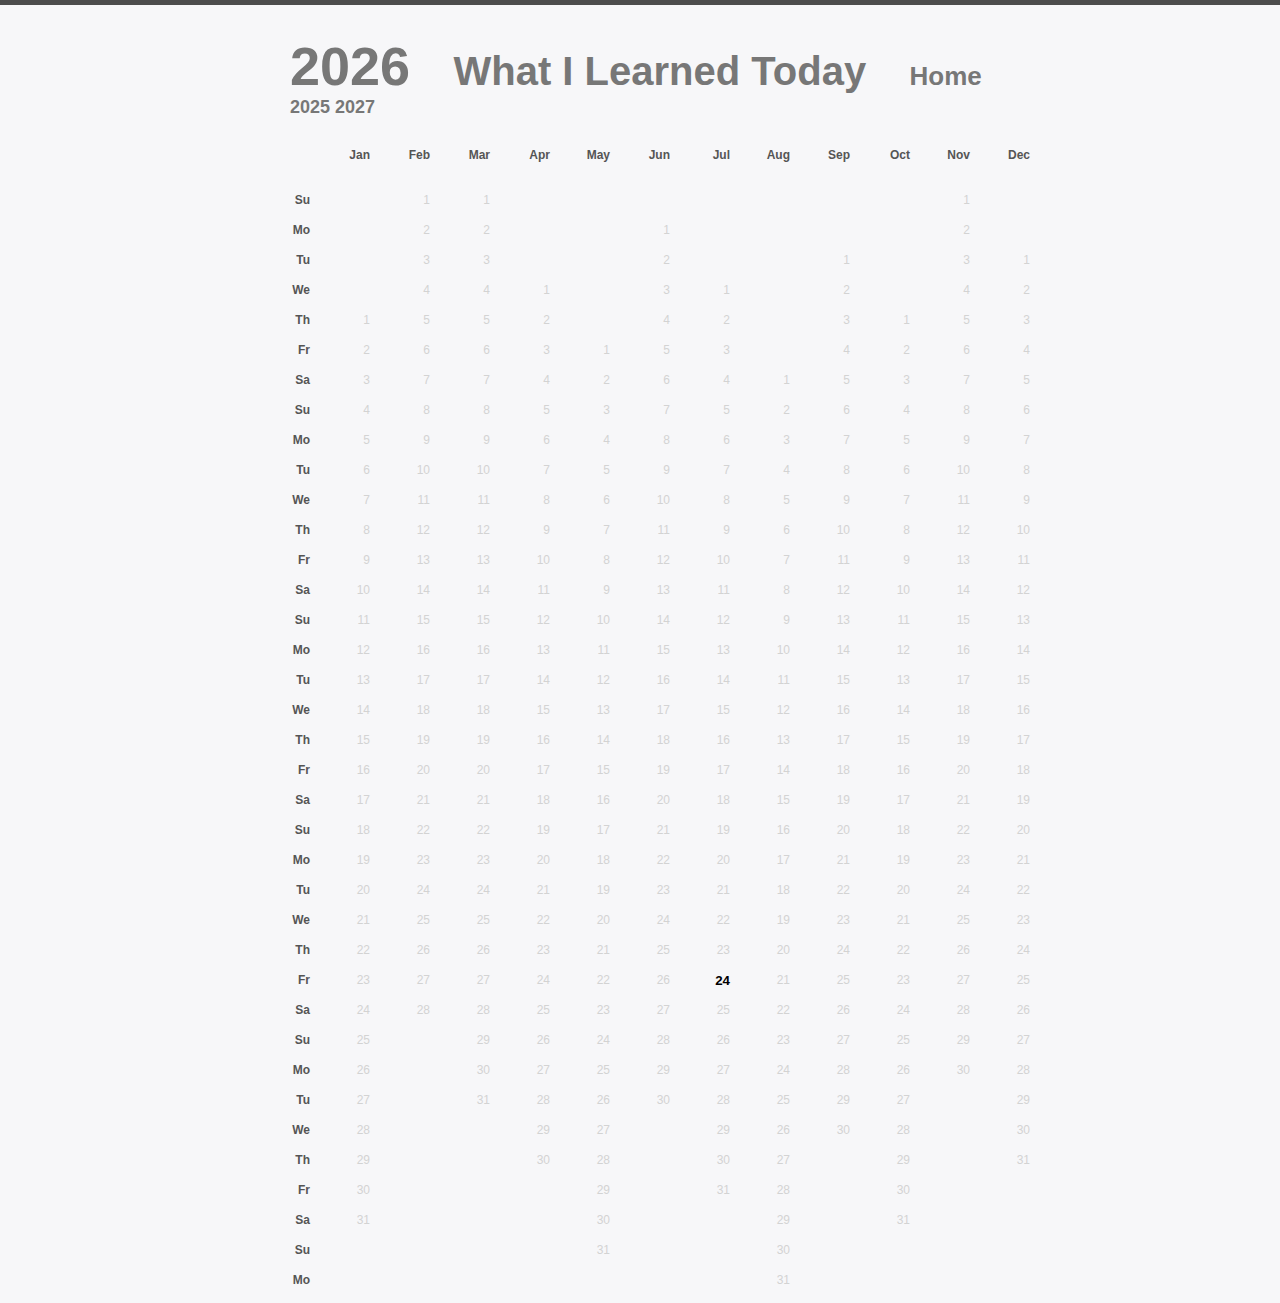
<file: calendar/index.html>
<!DOCTYPE html>
<html lang="en" >
<head>
	<meta charset="UTF-8">
	<title>What I Learned Today - Jason Li</title>
	<link rel="stylesheet" href="./style.css">
	<script type="text/javascript" src="learned.js"></script>
</head>
<body>
	<!-- partial:index.partial.html margin-top: 10%;-->
	<div id="cal">
		<header>
			<h1 id="caltitle"></h1>
			<!-- <h1 id="time"></h1> -->
			<h1 style="text-align:center; font-size:40px"> What I Learned Today </h1>
			<h2 style="text-align:right;display:inline;font-size:26px; margin-left: 40px;"> <a href="../index.html"> Home </a></h2>
			<h2> 
				<a id="prev" href=""></a>
				<a id="next" href=""></a>
			</h2>
		</header>

		<table>
			<tr>
				<td>
					<div class="day mo"></div>
					<div class="day">Su</div>
					<div class="day">Mo</div>
					<div class="day">Tu</div>
					<div class="day">We</div>
					<div class="day">Th</div>
					<div class="day">Fr</div>
					<div class="day">Sa</div>
					<div class="day">Su</div>
					<div class="day">Mo</div>
					<div class="day">Tu</div>
					<div class="day">We</div>
					<div class="day">Th</div>
					<div class="day">Fr</div>
					<div class="day">Sa</div>
					<div class="day">Su</div>
					<div class="day">Mo</div>
					<div class="day">Tu</div>
					<div class="day">We</div>
					<div class="day">Th</div>
					<div class="day">Fr</div>
					<div class="day">Sa</div>
					<div class="day">Su</div>
					<div class="day">Mo</div>
					<div class="day">Tu</div>
					<div class="day">We</div>
					<div class="day">Th</div>
					<div class="day">Fr</div>
					<div class="day">Sa</div>
					<div class="day">Su</div>
					<div class="day">Mo</div>
					<div class="day">Tu</div>
					<div class="day">We</div>
					<div class="day">Th</div>
					<div class="day">Fr</div>
					<div class="day">Sa</div>
					<div class="day">Su</div>
					<div class="day">Mo</div>
				</td>
				<td>
					<table id="months">
						<tr id="mtoprow">
							<td class="mc" valign="top"><span id="p0"></span></td>
							<td class="mc" valign="top"><span id="p1"></span></td>
							<td class="mc" valign="top"><span id="p2"></span></td>
							<td class="mc" valign="top"><span id="p3"></span></td>
							<td class="mc" valign="top"><span id="p4"></span></td>
							<td class="mc" valign="top"><span id="p5"></span></td>
							<td class="mc" valign="top"><span id="p6"></span></td>
							<td class="mc" valign="top"><span id="p7"></span></td>
							<td class="mc" valign="top"><span id="p8"></span></td>
							<td class="mc" valign="top"><span id="p9"></span></td>
							<td class="mc" valign="top"><span id="p10"></span></td>
							<td class="mc" valign="top"><span id="p11"></span></td>
						</tr>
					</table>
				</td>
			</tr>	
		</table>
	</div>

	<div id="tmp">
		<span id="m0" style="display:none">
			<div class="months">
				<div class="mo">Month</div>
				<div class="dt"></div>
				<div class="dt"></div>
				<div class="dt"></div>
				<div class="dt"></div>
				<div class="dt"></div>
				<div class="dt"></div>
				<div class="dt"></div>
				<div class="dt"></div>
				<div class="dt"></div>
				<div class="dt"></div>
				<div class="dt"></div>
				<div class="dt"></div>
				<div class="dt"></div>
				<div class="dt"></div>
				<div class="dt"></div>
				<div class="dt"></div>
				<div class="dt"></div>
				<div class="dt"></div>
				<div class="dt"></div>
				<div class="dt"></div>
				<div class="dt"></div>
				<div class="dt"></div>
				<div class="dt"></div>
				<div class="dt"></div>
				<div class="dt"></div>
				<div class="dt"></div>
				<div class="dt"></div>
				<div class="dt"></div>
				<div class="dt"></div>
				<div class="dt"></div>
				<div class="dt"></div>
				<div class="dt"></div>
				<div class="dt"></div>
				<div class="dt"></div>
				<div class="dt"></div>
				<div class="dt"></div>
				<div class="dt"></div>
			</div>
		</span>
	</div>
	<!-- partial -->
	<script src='https://cdnjs.cloudflare.com/ajax/libs/jquery/2.1.3/jquery.min.js'></script><script  src="./script.js"></script>

</body>
</html>
</file>
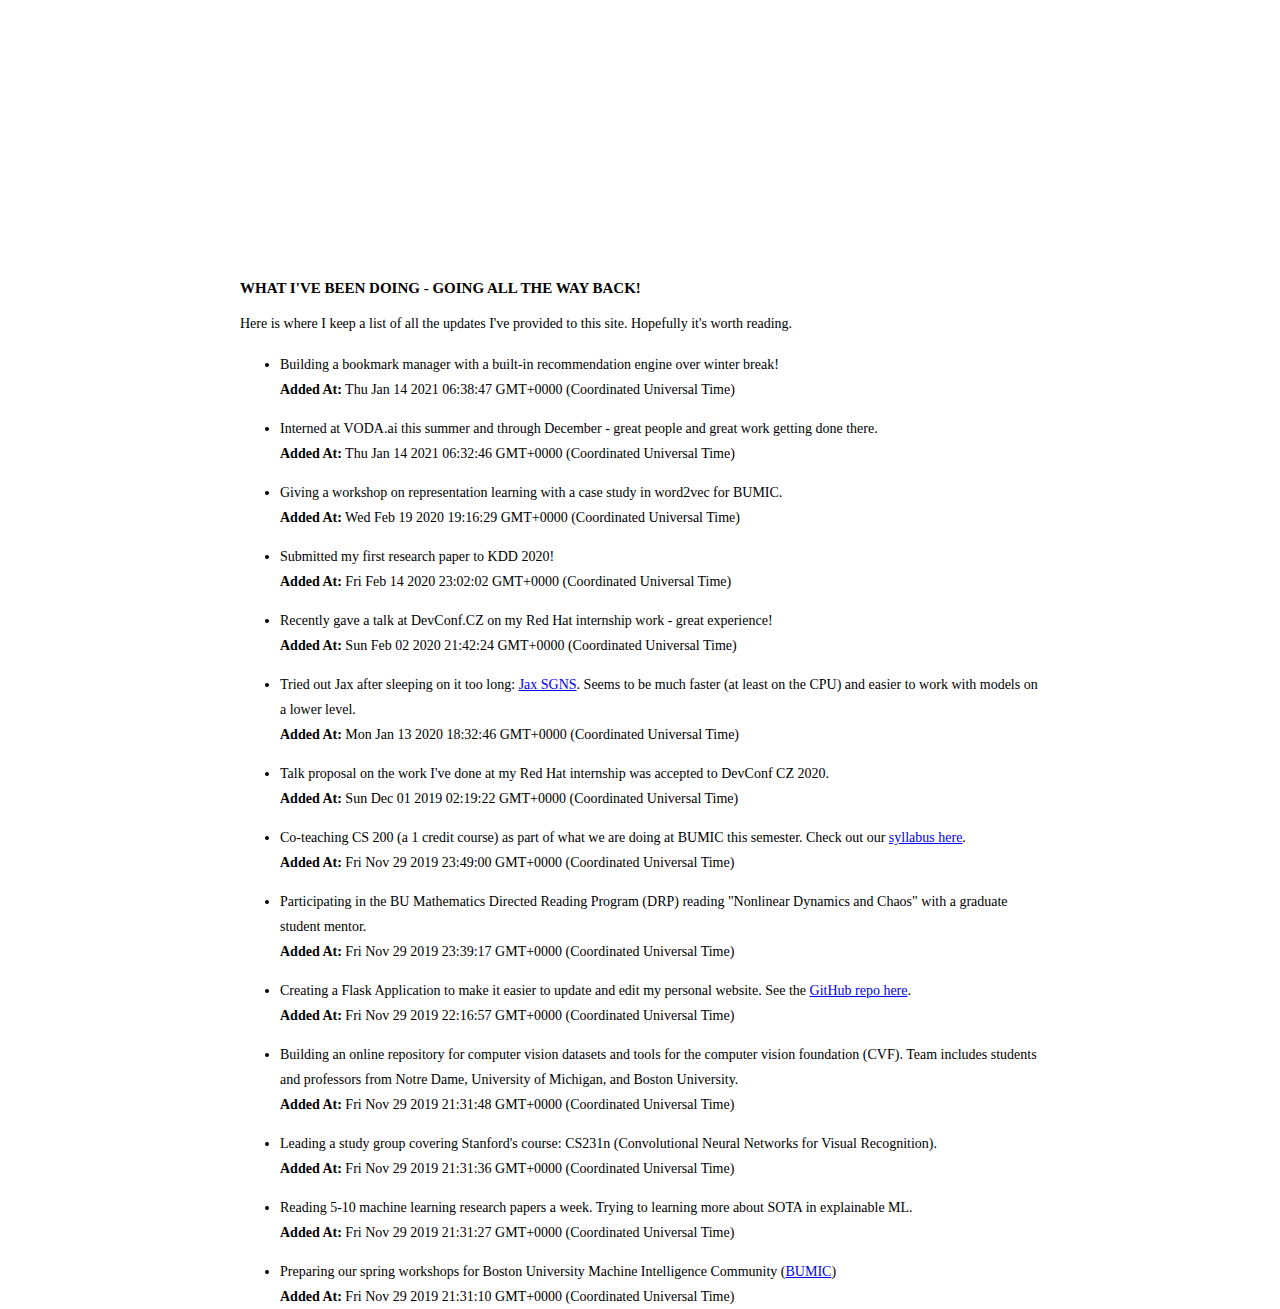
<file: subpages/doing-now.html>
<html>
    <head>
        <title>What I've been doing - Devin de Hueck's personal site.</title>
        <link rel="shortcut icon" type="image/png" href="../images/favicon.png"/>
        <meta name="description" content="All updates of what I've been doing.">
        <meta http-equiv="Content-Type" content="text/html; charset=utf-8"/>
        <meta name=viewport content="width=device-width, initial-scale=1">
        <link rel="stylesheet" href="../css/style.css">
        <script type="text/javascript" src="data/doing-now.js"></script>
    </head>
    <body>
        <main>
            <h1>What I've been doing - Going all the way back!</h1>
            <p>Here is where I keep a list of all the updates I've provided to this site. Hopefully it's worth reading.</p>
            <ul id="entry-list">
            </ul>
        </main>
    </body>

    <script type="text/javascript">
      // Only show first 5
      let doingNowData = doingNow.data;
      // Sort by date
      doingNowData.sort((a,b) => b.created_at - a.created_at);
      // Reference list to add papers to
      let ul = document.getElementById("entry-list");
      doingNowData.forEach(obj => {
        let li = document.createElement("li");
        let date = new Date(obj.created_at * 1000)
        li.innerHTML = `
          <p class="desc">${obj.description} <br> <b>Added At:</b> ${date}</p>
        `;
        ul.appendChild(li);
      });
    </script>

</html>
</file>
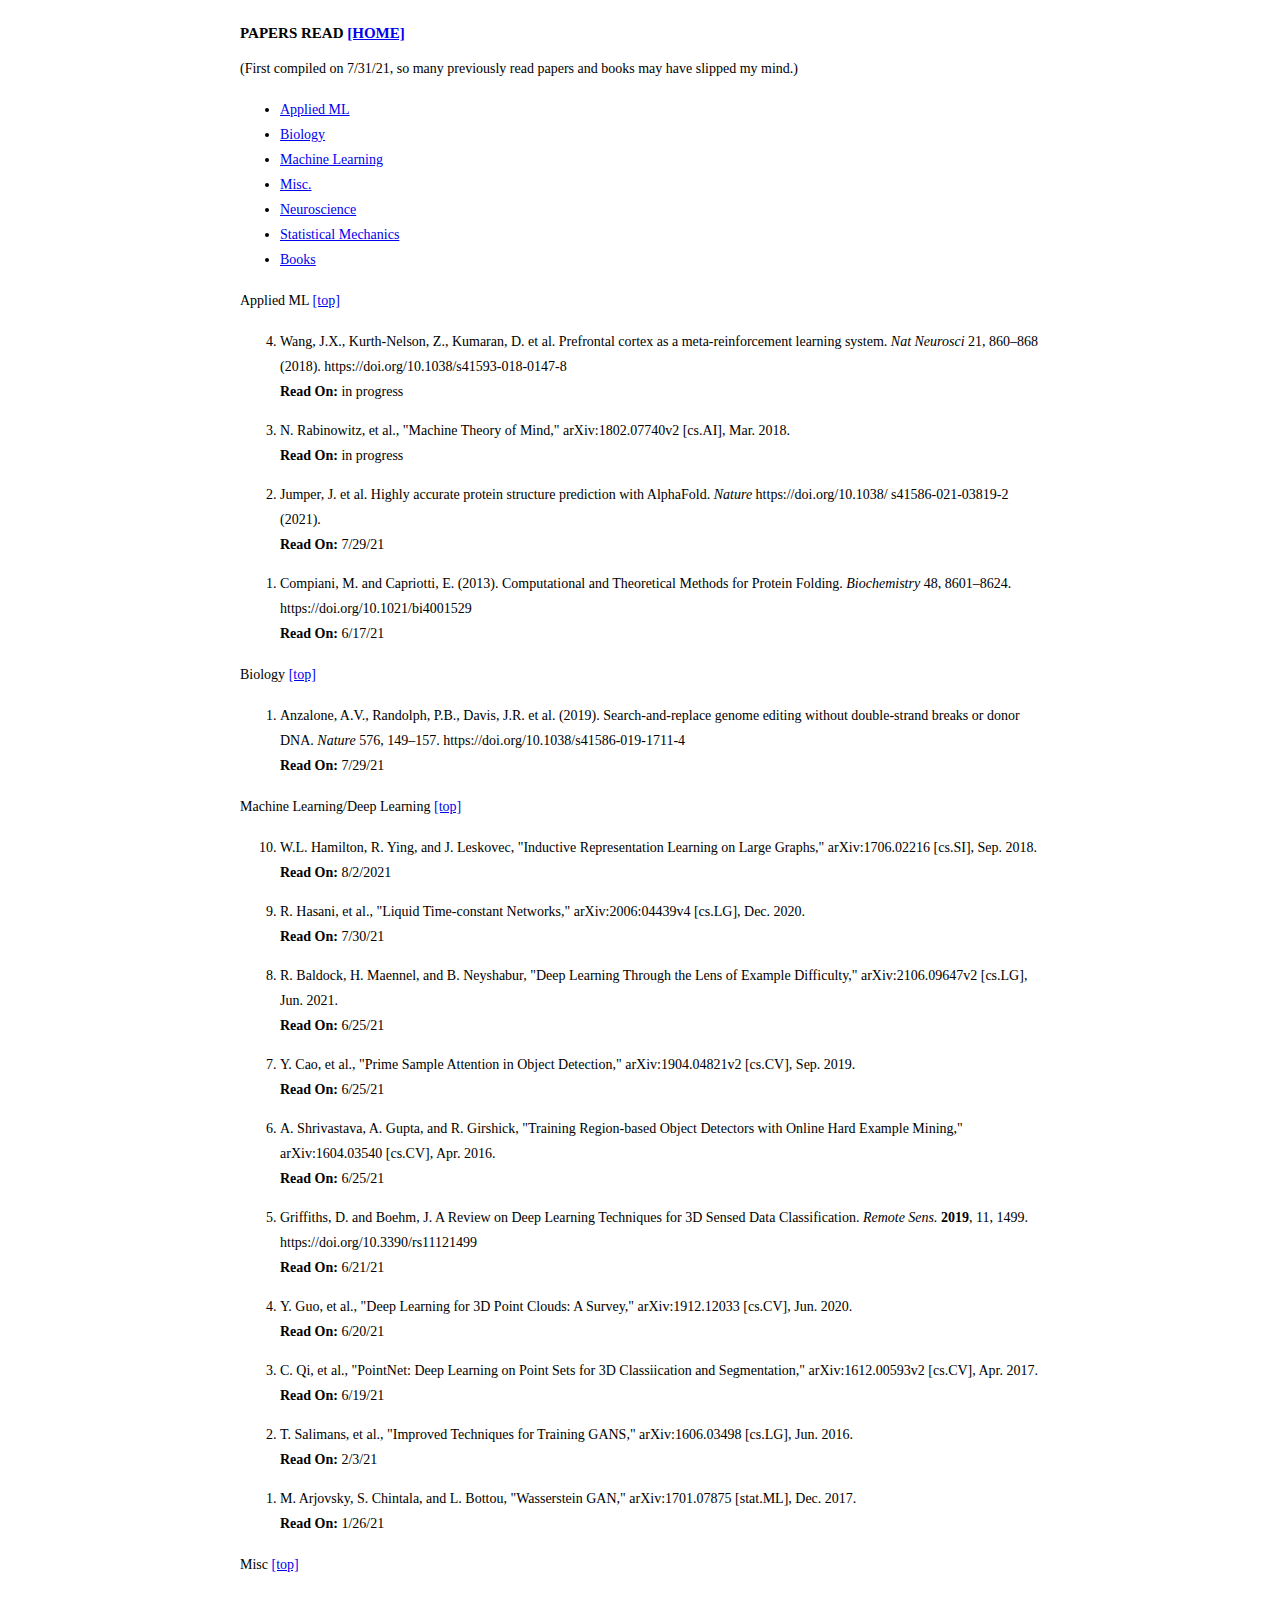
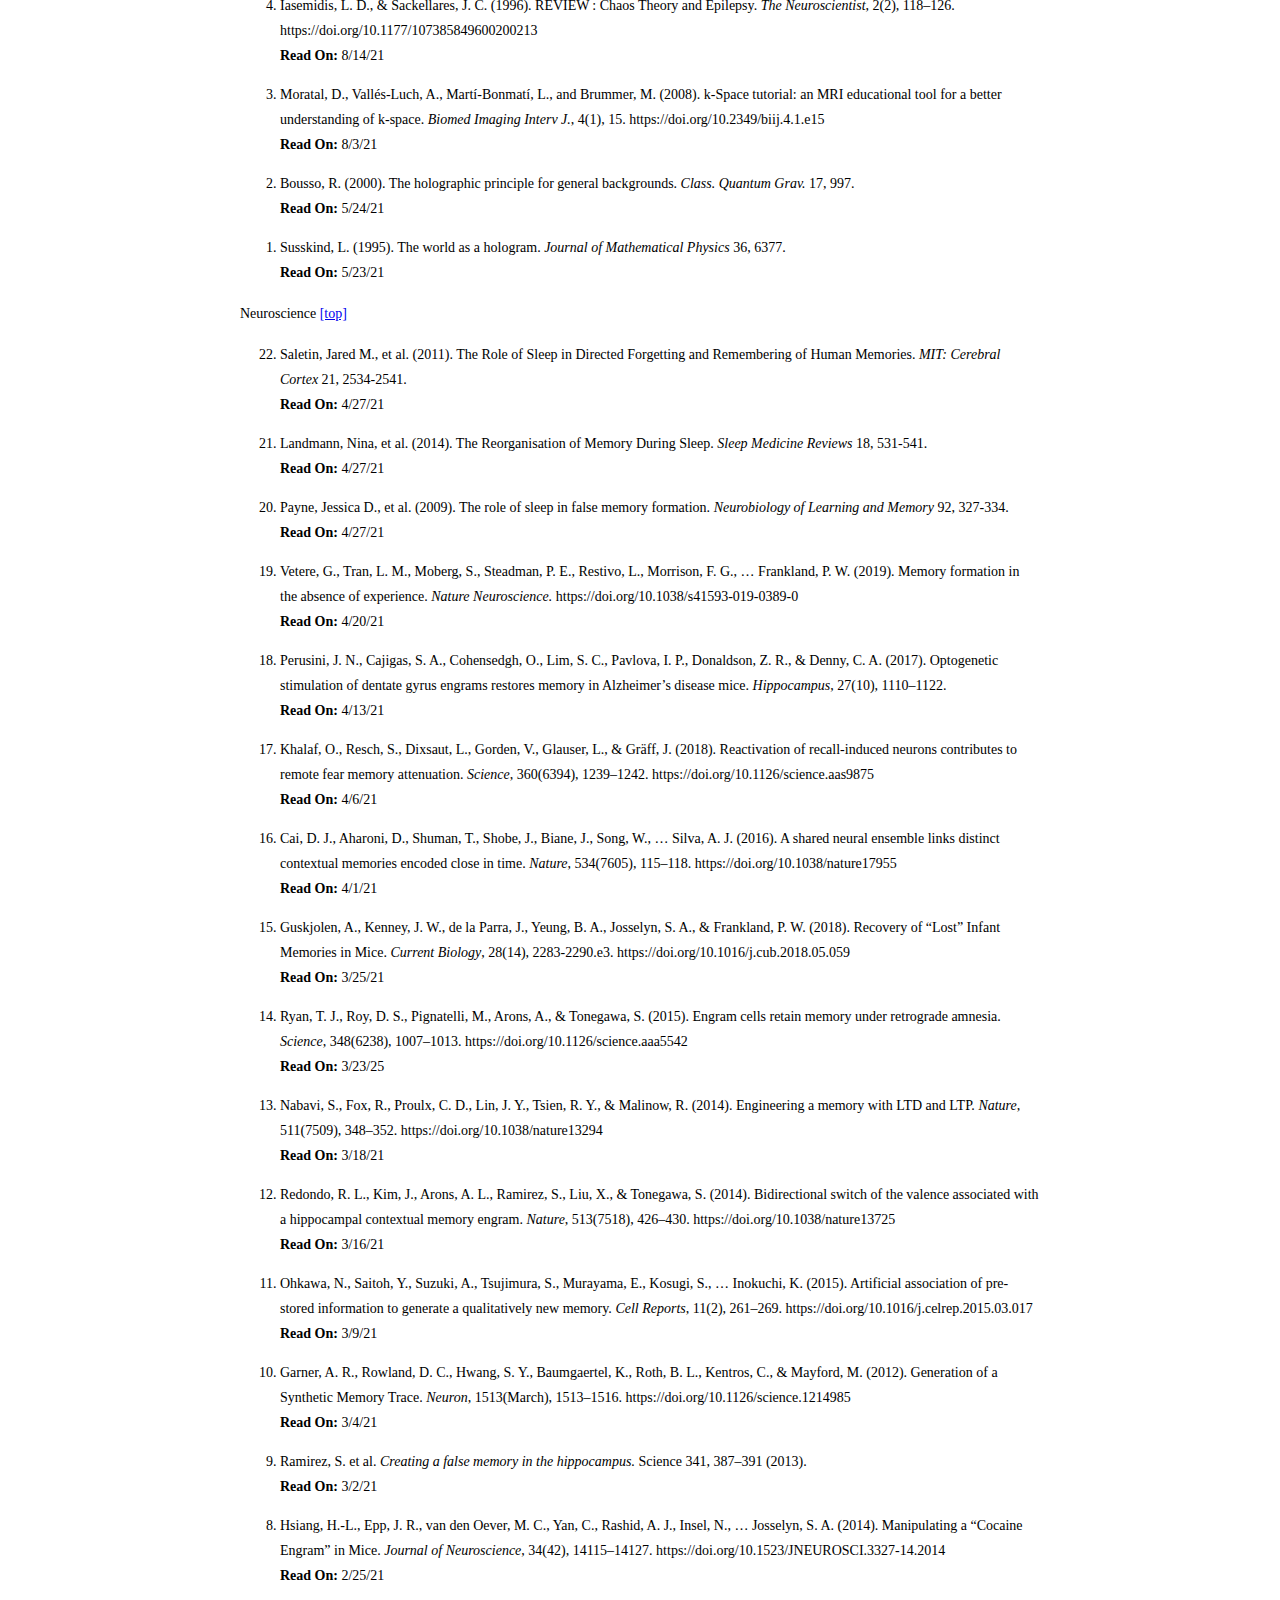
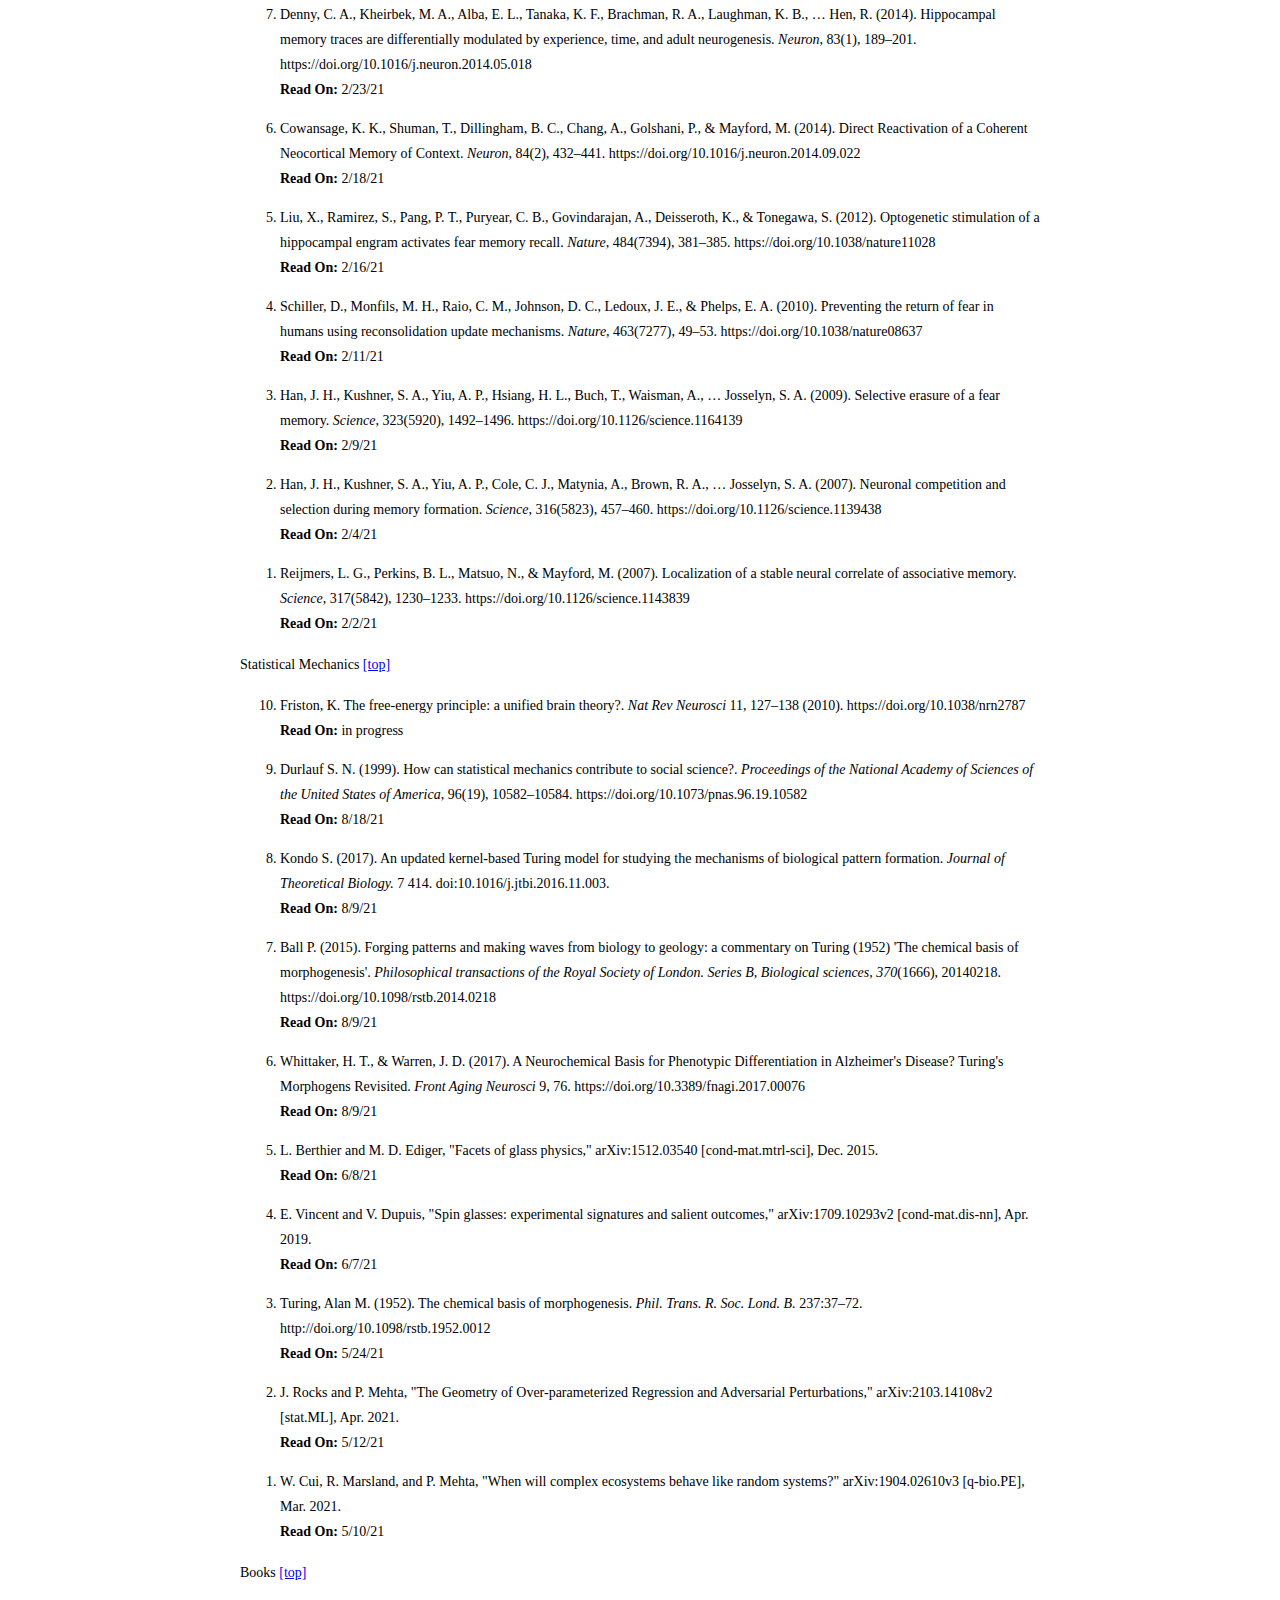
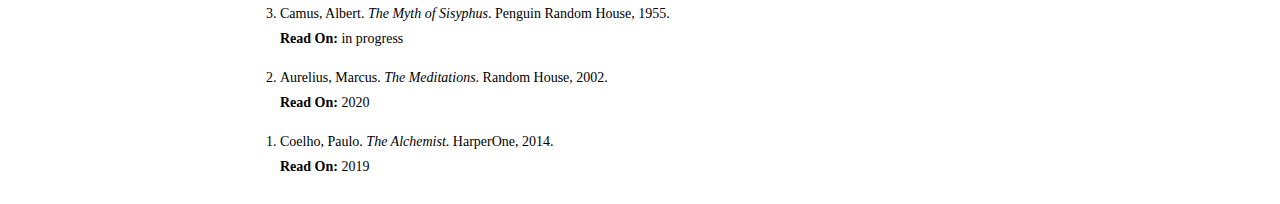
<file: subpages/papers-read.html>
<html>
    <head>
        <title>Papers Read - Jason Li's personal site.</title>
        <link rel="shortcut icon" type="image/png" href="../images/favicon.png"/>
        <!-- <meta name="description" content="The projects of Devin de Hueck"> -->
        <meta http-equiv="Content-Type" content="text/html; charset=utf-8"/>
        <meta name=viewport content="width=device-width, initial-scale=1">
        <link rel="stylesheet" href="../css/style.css">
        <script type="text/javascript" src="data/aml-papers.js"></script>
        <script type="text/javascript" src="data/bio-papers.js"></script>
        <script type="text/javascript" src="data/ml-papers.js"></script>
        <!-- <script type="text/javascript" src="data/mltechs-papers.js"></script> -->
        <script type="text/javascript" src="data/misc-papers.js"></script>
        <script type="text/javascript" src="data/neuro-papers.js"></script>
        <script type="text/javascript" src="data/sm-papers.js"></script>
        <script type="text/javascript" src="data/books.js"></script>
    </head>

    <body>
        <article>

          <h1 id="papers-read">Papers Read <a href="../index.html">[HOME]</a></h1>
          <p> (First compiled on 7/31/21, so many previously read papers and books may have slipped my mind.)</p>
          <ul> 
            <li><a href="#appliedml">Applied ML</a></li>
            <li><a href="#bio">Biology</a></li>
            <li><a href="#machinelearning">Machine Learning</a></li>
            <li><a href="#misc">Misc.</a></li>
            <li><a href="#neuro">Neuroscience</a></li>
            <li><a href="#statmech">Statistical Mechanics</a></li>
            <li><a href="#books">Books</a></li>
           </ul>

          <section id="appliedml">
            <p>Applied ML <a href="#papers-read">[top]</a> </p>
            <ol id="aml-papers" reversed>
            </ol>
          </section>

          <section id="bio">
            <p>Biology <a href="#papers-read">[top]</a> </p>
            <ol id="bio-papers" reversed>
            </ol>
          </section>

          <section id="machinelearning">
            <p>Machine Learning/Deep Learning <a href="#papers-read">[top]</a></p>
            <ol id="ml-papers" reversed>
            </ol>
          </section>

          <section id="misc">
            <p>Misc <a href="#papers-read">[top]</a> </p>
            <ol id="misc-papers" reversed>
            </ol>
          </section>

          <section id="neuro">
            <p>Neuroscience <a href="#papers-read">[top]</a> </p>
            <ol id="neuro-papers" reversed>
            </ol>
          </section>

          

          <section id="statmech">
            <p>Statistical Mechanics <a href="#papers-read">[top]</a> </p>
            <ol id="sm-papers" reversed>
            </ol>
          </section>

          <section id="books">
            <p>Books <a href="#papers-read">[top]</a> </p>
            <ol id="book-list" reversed>
            </ol>
          </section>

        </article>
    </body>

    <script type="text/javascript">
      let aml_paperData = aml_papers.data;
      let bio_paperData = bio_papers.data;
      let ml_paperData = ml_papers.data;
      let misc_paperData = misc_papers.data;
      let neuro_paperData = neuro_papers.data;
      let sm_paperData = sm_papers.data;
      let bookData = books.data;

      // Sort by date
      aml_paperData.sort((a,b) => b.created_at - a.created_at);
      ml_paperData.sort((a,b) => b.created_at - a.created_at);
      misc_paperData.sort((a,b) => b.created_at - a.created_at);
      neuro_paperData.sort((a,b) => b.created_at - a.created_at);
      bio_paperData.sort((a,b) => b.created_at - a.created_at);
      // qm_paperData.sort((a,b) => b.created_at - a.created_at);
      sm_paperData.sort((a,b) => b.created_at - a.created_at);
      bookData.sort((a,b) => b.created_at - a.created_at);


      // Reference list to add papers to
      var sections = ["aml-papers", "ml-papers", "misc-papers", "neuro-papers", "bio-papers", "sm-papers", "book-list"];
      var data = [aml_paperData, ml_paperData, misc_paperData, neuro_paperData, bio_paperData, sm_paperData, bookData];
      for (let i = 0; i < sections.length; i++) {
        list_papers(sections[i], data[i])
      // let ul = document.getElementById("ml-papers");
      // ml_paperData.forEach(
      //   paperObj => {
      //     let li = document.createElement("li");
      //     li.innerHTML = `<p class="citation">${paperObj.citation}<br><strong>Read On:</strong></p>`;
      //     ul.appendChild(li);
      //   }
      // );
      };

      function list_papers(id, data) {
        let ul = document.getElementById(id);

        data.forEach(
          paperObj => {
            let li = document.createElement("li");
            li.innerHTML = `<p class="citation">${paperObj.citation}<br><strong>Read On: </strong>${paperObj.readon}</p>`;
            ul.appendChild(li);
          }
        );
      }
    </script>

</html>
</file>
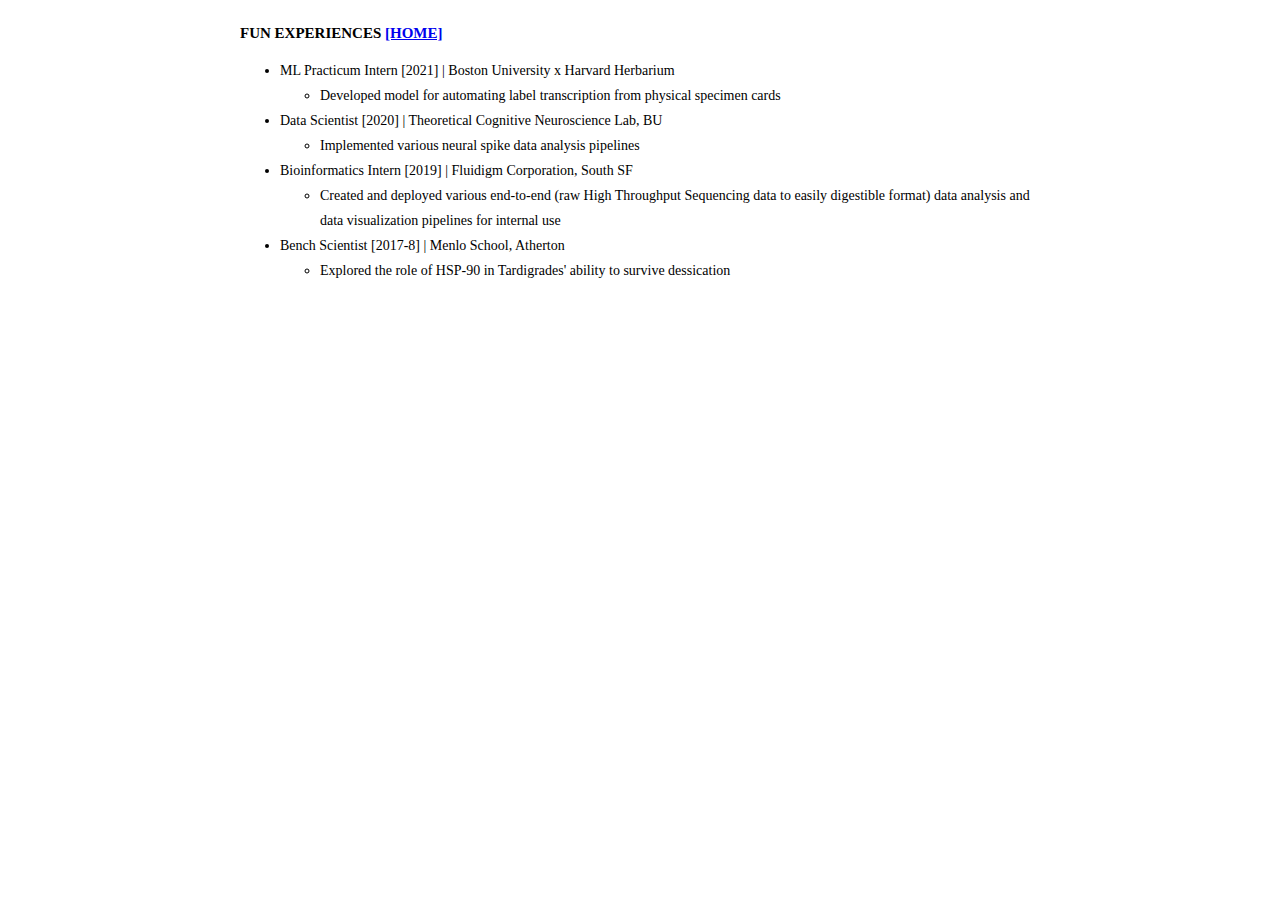
<file: subpages/projects.html>
<html>
    <head>
        <title>Projects - Jason Li's personal site.</title>
        <link rel="shortcut icon" type="image/png" href="../images/favicon.png"/>
        <!-- <meta name="description" content="The projects of Devin de Hueck"> -->
        <meta http-equiv="Content-Type" content="text/html; charset=utf-8"/>
        <meta name=viewport content="width=device-width, initial-scale=1">
        <link rel="stylesheet" href="../css/style.css">
    </head>
    <body>
        <article>
            <h1>Fun Experiences <a href="../index.html">[HOME]</a> </h1>
            <ul> 
                <li> ML Practicum Intern [2021] | Boston University x Harvard Herbarium </li>
                    <ul><li> Developed model for automating label transcription from physical specimen cards </li></ul>
                </li>
                <li> Data Scientist [2020] | Theoretical Cognitive Neuroscience Lab, BU </li>
                    <ul><li> Implemented various neural spike data analysis pipelines </li></ul>
                </li>
                <li> Bioinformatics Intern [2019] | Fluidigm Corporation, South SF 
                    <ul><li> Created and deployed various end-to-end (raw High Throughput Sequencing data to easily digestible format) data analysis and data visualization pipelines for internal use </li></ul>
                </li>
                <li> Bench Scientist [2017-8] | Menlo School, Atherton 
                    <ul><li>Explored the role of HSP-90 in Tardigrades' ability to survive dessication</li></ul>
                </li>
                <!-- <li><a href="./projects/bostonhacks-2018.html">BostonCracks - bostonhacks [2018] submission</a> - My team's submission which won the data science track.</li>
                <li><a href="./projects/pytorch-neat.html">PyTorch-NEAT [2018]</a> - A PyTorch implementation of Kenneth O. Stanley's Neuroevolution of Augmenting Topologies <a href="http://nn.cs.utexas.edu/downloads/papers/stanley.ec02.pdf">paper</a>.</li>
                <li><a href="./projects/machine-intelligence-cc.html">MachineIntelligence.cc [2018]</a> - The website for the 2018 Machine Intelligence Conference.</li>
                <li><a href="./projects/bostonhacks-2017.html">Bostonhacks Submission [2017]</a> - Healthcare/Wellness Solution Prize winner.</li>
                <li><a href="./projects/arxival.html">Arxival.org [2016]</a> - A 'featurized' <a href="https://arxiv.org">arxiv.org</a> to make keeping up with research papers simpler and more organized.</li>
                <li><a href="./projects/snipbit.html">SnipBit [2015]</a> - A bitcoin micropayment monetization platfom for digital content and an interesting startup experience.</li> -->
            </ul>
        </article>
    </body>
</html>
</file>
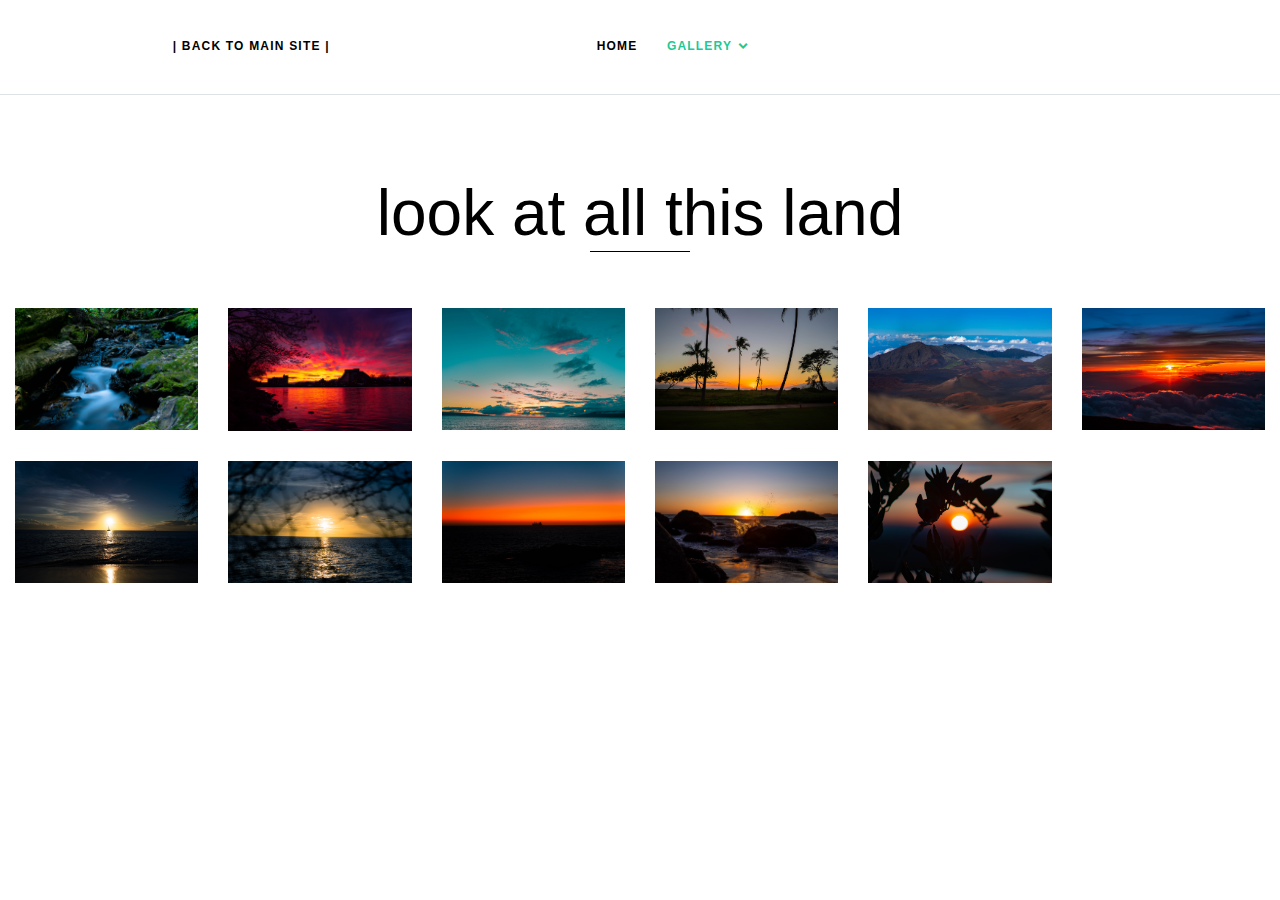
<file: portfolio/subpages/landscapes.html>
<!DOCTYPE html>
<html lang="en">
  <head>
    <title>Landscapes</title>
    <meta charset="utf-8">
    <meta name="viewport" content="width=device-width, initial-scale=1, shrink-to-fit=no">

    <link href="https://fonts.googleapis.com/css?family=Josefin+Sans:300i,400,700" rel="stylesheet">
    <link rel="stylesheet" href="../fonts/icomoon/style.css">
    <link rel="stylesheet" href="../css/bootstrap.min.css">
    <link rel="stylesheet" href="../css/magnific-popup.css">
    <link rel="stylesheet" href="../css/jquery-ui.css">
    <link rel="stylesheet" href="../css/owl.carousel.min.css">
    <link rel="stylesheet" href="../css/owl.theme.default.min.css">
    <link rel="stylesheet" href="../css/lightgallery.min.css">    
    <link rel="stylesheet" href="../css/bootstrap-datepicker.css">
    <link rel="stylesheet" href="../fonts/flaticon/font/flaticon.css">
    <link rel="stylesheet" href="../css/swiper.css">
    <link rel="stylesheet" href="../css/aos.css">
    <link rel="stylesheet" href="../css/style.css">
    
  </head>
  <body>
  
  <div class="site-wrap">

    <div class="site-mobile-menu">
      <div class="site-mobile-menu-header">
        <div class="site-mobile-menu-close mt-3">
          <span class="icon-close2 js-menu-toggle"></span>
        </div>
      </div>
      <div class="site-mobile-menu-body"></div>
    </div>
    


    <header class="site-navbar py-3 border-bottom" role="banner">
      <div class="container-fluid">
        <div class="row align-items-center">
          <div class="col-10 col-md-8 d-none d-xl-block" data-aos="fade-down">
            <nav class="site-navigation position-relative text-right text-lg-center" role="navigation">
              <ul class="site-menu js-clone-nav mx-auto d-none d-lg-block">
                <li><a href="../../index.html">| back to main site |</a></li>
                <li style="margin-right: 225px;"></li>
                <li><a href="../portfolioHome.html">Home</a></li>
                <li class="has-children active">
                  <a>Gallery</a>
                  <ul class="dropdown">
                    <li><a href="fauna.html">Fauna</a></li>
                    <li class="active"><a href="landscapes.html">Landscapes</a></li>
                    <li><a href="city.html">City Life</a></li>
                    <!-- <li><a href="nature.html">Nature</a></li> -->
                    <li><a href="night.html">Nighttime</a></li>
                    <li><a href="photoshop.html">Edits</a></li>

                  </ul>
                </li>
                <li style="margin-left: 50px;"></li>
              </ul>
            </nav>
          </div>
          </div>
        </div>
      </div> 
    </header>



  <div class="site-section"  data-aos="fade">
    <div class="container-fluid">
      <div class="row justify-content-center">
        <div class="col-md-7">
          <div class="row mb-5">
            <div class="col-12 ">
              <h2 class="site-section-heading text-center">look at all this land</h2>
            </div>
          </div>
        </div>
      </div>

      <div class="row" id="lightgallery">
        <div class="col-sm-6 col-md-4 col-lg-3 col-xl-2 item" data-aos="fade" data-src="../images/portfolio/land/water_purisma_1.jpg" data-sub-html="<h4>Purisma Trail 6/29/19</h4>">
          <a href="#"><img src="../images/portfolio/land/water_purisma_1.jpg" alt="IMage" class="img-fluid"></a>
        </div>
        <div class="col-sm-6 col-md-4 col-lg-3 col-xl-2 item" data-aos="fade" data-src="../images/portfolio/land/charles_1.jpg" data-sub-html="<h4>Charles River 4/21/19</h4>">
          <a href="#"><img src="../images/portfolio/land/charles_1.jpg" alt="IMage" class="img-fluid"></a>
        </div>

        <div class="col-sm-6 col-md-4 col-lg-3 col-xl-2 item" data-aos="fade" data-src="../images/portfolio/land/oceanReflect_maui_2.jpg" data-sub-html="<h4>Ka'anapali 8/7/19</h4>">
          <a href="#"><img src="../images/portfolio/land/oceanReflect_maui_2.jpg" alt="IMage" class="img-fluid"></a>
        </div> 
        <div class="col-sm-6 col-md-4 col-lg-3 col-xl-2 item" data-aos="fade" data-src="../images/portfolio/land/sunset_maui_1.jpg" data-sub-html="<h4>Ka'anapali 8/7/19</h4>">
          <a href="#"><img src="../images/portfolio/land/sunset_maui_1.jpg" alt="IMage" class="img-fluid"></a>
        </div>   
        <div class="col-sm-6 col-md-4 col-lg-3 col-xl-2 item" data-aos="fade" data-src="../images/portfolio/land/volcano_maui_1.jpg" data-sub-html="<h4>Haleakala 8/8/19</h4>">
          <a href="#"><img src="../images/portfolio/land/volcano_maui_1.jpg" alt="IMage" class="img-fluid"></a>
        </div>   
        <div class="col-sm-6 col-md-4 col-lg-3 col-xl-2 item" data-aos="fade" data-src="../images/portfolio/land/volcano_maui_2.jpg" data-sub-html="<h4>Haleakala 8/8/19</h4>">
          <a href="#"><img src="../images/portfolio/land/volcano_maui_2.jpg" alt="IMage" class="img-fluid"></a>
        </div>       
        <div class="col-sm-6 col-md-4 col-lg-3 col-xl-2 item" data-aos="fade" data-src="../images/portfolio/land/oceanReflect_maui_1.jpg" data-sub-html="<h4>Ka'anapali 8/10/19</h4>">
          <a href="#"><img src="../images/portfolio/land/oceanReflect_maui_1.jpg" alt="IMage" class="img-fluid"></a>
        </div>
        <div class="col-sm-6 col-md-4 col-lg-3 col-xl-2 item" data-aos="fade" data-src="../images/portfolio/land/oceanReflect_maui_3.jpg" data-sub-html="<h4>Ka'anapali 8/10/19</h4>">
          <a href="#"><img src="../images/portfolio/land/oceanReflect_maui_3.jpg" alt="IMage" class="img-fluid"></a>
        </div>
        <div class="col-sm-6 col-md-4 col-lg-3 col-xl-2 item" data-aos="fade" data-src="../images/portfolio/land/boat_horizon_1.jpg" data-sub-html="<h4>Mashall Beach 8/31/19</h4>">
          <a href="#"><img src="../images/portfolio/land/boat_horizon_1.jpg" alt="IMage" class="img-fluid"></a>
        </div>
        <div class="col-sm-6 col-md-4 col-lg-3 col-xl-2 item" data-aos="fade" data-src="../images/portfolio/land/rocksplash_ggb_1.jpg" data-sub-html="<h4>Mashall Beach 8/31/19</h4>">
          <a href="#"><img src="../images/portfolio/land/rocksplash_ggb_1.jpg" alt="IMage" class="img-fluid"></a>
        </div>

        <div class="col-sm-6 col-md-4 col-lg-3 col-xl-2 item" data-aos="fade" data-src="../images/portfolio/land/auburn_1.jpg" data-sub-html="<h4> Auburn 12/27/19</h4>">
          <a href="#"><img src="../images/portfolio/land/auburn_1.jpg" alt="IMage" class="img-fluid"></a>
        </div>

      </div>
    </div>
  </div>

    

    
    
  </div>

  <script src="../js/jquery-3.3.1.min.js"></script>
  <script src="../js/jquery-migrate-3.0.1.min.js"></script>
  <script src="../js/jquery-ui.js"></script>
  <script src="../js/popper.min.js"></script>
  <script src="../js/bootstrap.min.js"></script>
  <script src="../js/owl.carousel.min.js"></script>
  <script src="../js/jquery.stellar.min.js"></script>
  <script src="../js/jquery.countdown.min.js"></script>
  <script src="../js/jquery.magnific-popup.min.js"></script>
  <script src="../js/bootstrap-datepicker.min.js"></script>
  <script src="../js/swiper.min.js"></script>
  <script src="../js/aos.js"></script>

  <script src="../js/picturefill.min.js"></script>
  <script src="../js/lightgallery-all.min.js"></script>
  <script src="../js/jquery.mousewheel.min.js"></script>

  <script src="../js/main.js"></script>
  
  <script>
    $(document).ready(function(){
      $('#lightgallery').lightGallery();
    });
  </script>
    
  </body>
</html>
</file>
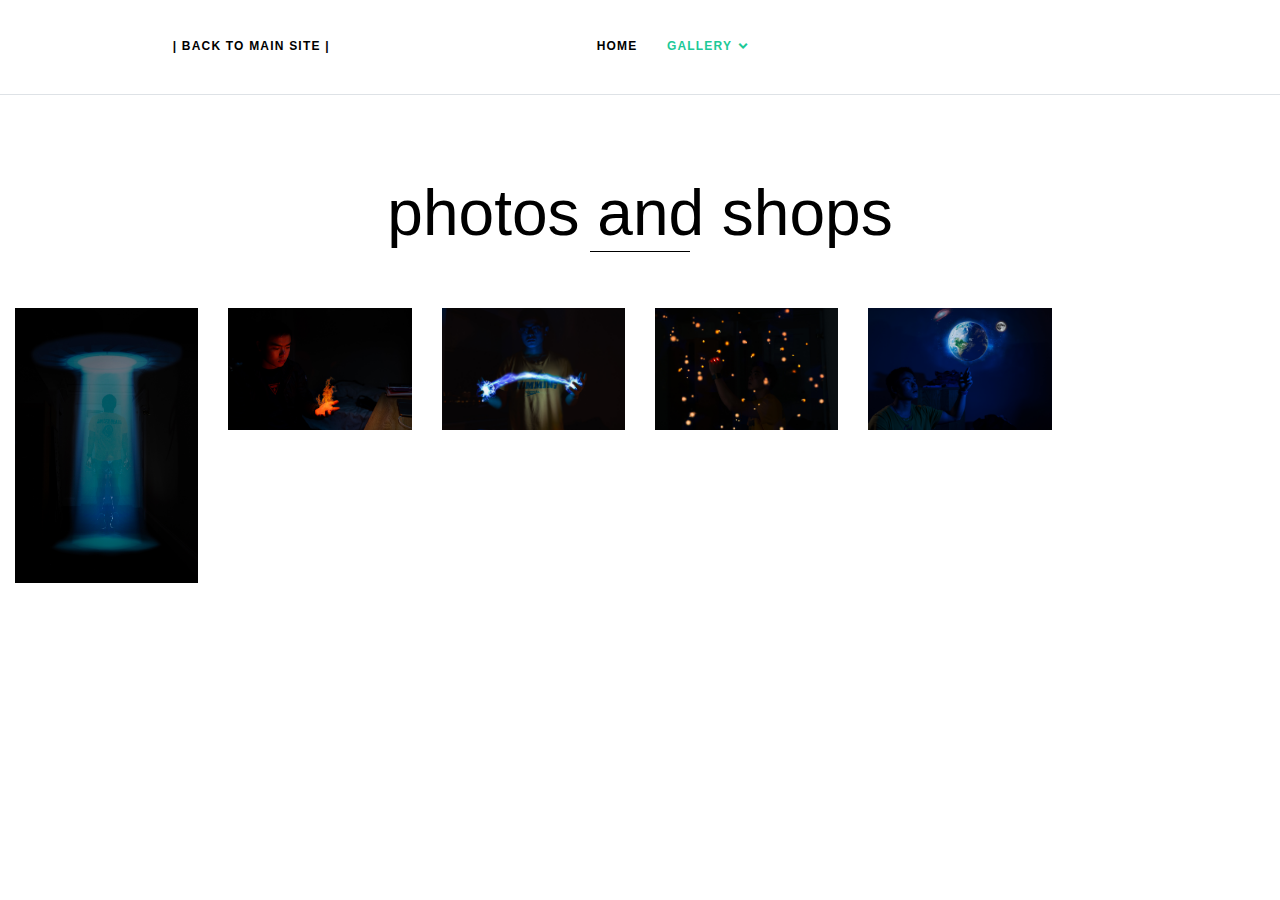
<file: portfolio/subpages/photoshop.html>
<!DOCTYPE html>
<html lang="en">
  <head>
    <title>Night</title>
    <meta charset="utf-8">
    <meta name="viewport" content="width=device-width, initial-scale=1, shrink-to-fit=no">

    <link href="https://fonts.googleapis.com/css?family=Josefin+Sans:300i,400,700" rel="stylesheet">
    <link rel="stylesheet" href="../fonts/icomoon/style.css">
    <link rel="stylesheet" href="../css/bootstrap.min.css">
    <link rel="stylesheet" href="../css/magnific-popup.css">
    <link rel="stylesheet" href="../css/jquery-ui.css">
    <link rel="stylesheet" href="../css/owl.carousel.min.css">
    <link rel="stylesheet" href="../css/owl.theme.default.min.css">
    <link rel="stylesheet" href="../css/lightgallery.min.css">    
    <link rel="stylesheet" href="../css/bootstrap-datepicker.css">
    <link rel="stylesheet" href="../fonts/flaticon/font/flaticon.css">
    <link rel="stylesheet" href="../css/swiper.css">
    <link rel="stylesheet" href="../css/aos.css">
    <link rel="stylesheet" href="../css/style.css">
    
  </head>
  <body>
  
  <div class="site-wrap">

    <div class="site-mobile-menu">
      <div class="site-mobile-menu-header">
        <div class="site-mobile-menu-close mt-3">
          <span class="icon-close2 js-menu-toggle"></span>
        </div>
      </div>
      <div class="site-mobile-menu-body"></div>
    </div>
    


    <header class="site-navbar py-3 border-bottom" role="banner">
      <div class="container-fluid">
        <div class="row align-items-center">
          <div class="col-10 col-md-8 d-none d-xl-block" data-aos="fade-down">
            <nav class="site-navigation position-relative text-right text-lg-center" role="navigation">
              <ul class="site-menu js-clone-nav mx-auto d-none d-lg-block">
                <li><a href="../../index.html">| back to main site |</a></li>
                <li style="margin-right: 225px;"></li>
                <li><a href="../portfolioHome.html">Home</a></li>
                <li class="has-children active">
                  <a>Gallery</a>
                  <ul class="dropdown">
                    <li><a href="fauna.html">Fauna</a></li>
                    <li><a href="landscapes.html">Landscapes</a></li>
                    <li><a href="city.html">City Life</a></li>
                    <li><a href="night.html">Nighttime</a></li>
                    <li class="active"><a href="photoshop.html">Edits</a></li>
                  </ul>
                </li>
                <li style="margin-left: 50px;"></li>
              </ul>
            </nav>
          </div>
          </div>
        </div>
      </div> 
    </header>



  <div class="site-section"  data-aos="fade">
    <div class="container-fluid">
      <div class="row justify-content-center">
        <div class="col-md-7">
          <div class="row mb-5">
            <div class="col-12 ">
              <h2 class="site-section-heading text-center">photos and shops</h2>
            </div>
          </div>
        </div>
      </div>

      <div class="row" id="lightgallery">
<!--         <div class="col-sm-6 col-md-4 col-lg-3 col-xl-2 item" data-aos="fade" data-src="../images/portfolio/night/astro_sanM_1.jpg" data-sub-html="<h4>San Mateo 6/1/19</h4>">
          <a href="#"><img src="../images/portfolio/night/astro_sanM_1.jpg" alt="IMage" class="img-fluid"></a>
        </div> -->

        <div class="col-sm-6 col-md-4 col-lg-3 col-xl-2 item" data-aos="fade" data-src="../images/portfolio/edits/beam_psd_1.jpg" data-sub-html="<h4> Dorm 11/15/19</h4>">
          <a href="#"><img src="../images/portfolio/edits/beam_psd_1.jpg" alt="IMage" class="img-fluid"></a>
        </div>
        <div class="col-sm-6 col-md-4 col-lg-3 col-xl-2 item" data-aos="fade" data-src="../images/portfolio/edits/firehand_psd_1.jpg" data-sub-html="<h4> Dorm 11/15/19</h4>">
          <a href="#"><img src="../images/portfolio/edits/firehand_psd_1.jpg" alt="IMage" class="img-fluid"></a>
        </div>
        <div class="col-sm-6 col-md-4 col-lg-3 col-xl-2 item" data-aos="fade" data-src="../images/portfolio/edits/lightninghand_psd_1.jpg" data-sub-html="<h4> Dorm 11/24/19</h4>">
          <a href="#"><img src="../images/portfolio/edits/lightninghand_psd_1.jpg" alt="IMage" class="img-fluid"></a>
        </div>   

        <div class="col-sm-6 col-md-4 col-lg-3 col-xl-2 item" data-aos="fade" data-src="../images/portfolio/edits/fireflies_psd_1.jpg" data-sub-html="<h4> Dorm 11/29/19</h4>">
          <a href="#"><img src="../images/portfolio/edits/fireflies_psd_1.jpg" alt="IMage" class="img-fluid"></a>
        </div>    

        <div class="col-sm-6 col-md-4 col-lg-3 col-xl-2 item" data-aos="fade" data-src="../images/portfolio/edits/planets_above_psd_1.jpg" data-sub-html="<h4> Dorm 11/29/19</h4>">
          <a href="#"><img src="../images/portfolio/edits/planets_above_psd_1.jpg" alt="IMage" class="img-fluid"></a>
        </div> 
      </div>
    </div>
  </div>


    
    
  </div>

  <script src="../js/jquery-3.3.1.min.js"></script>
  <script src="../js/jquery-migrate-3.0.1.min.js"></script>
  <script src="../js/jquery-ui.js"></script>
  <script src="../js/popper.min.js"></script>
  <script src="../js/bootstrap.min.js"></script>
  <script src="../js/owl.carousel.min.js"></script>
  <script src="../js/jquery.stellar.min.js"></script>
  <script src="../js/jquery.countdown.min.js"></script>
  <script src="../js/jquery.magnific-popup.min.js"></script>
  <script src="../js/bootstrap-datepicker.min.js"></script>
  <script src="../js/swiper.min.js"></script>
  <script src="../js/aos.js"></script>

  <script src="../js/picturefill.min.js"></script>
  <script src="../js/lightgallery-all.min.js"></script>
  <script src="../js/jquery.mousewheel.min.js"></script>

  <script src="../js/main.js"></script>
  
  <script>
    $(document).ready(function(){
      $('#lightgallery').lightGallery();
    });
  </script>
    
  </body>
</html>
</file>
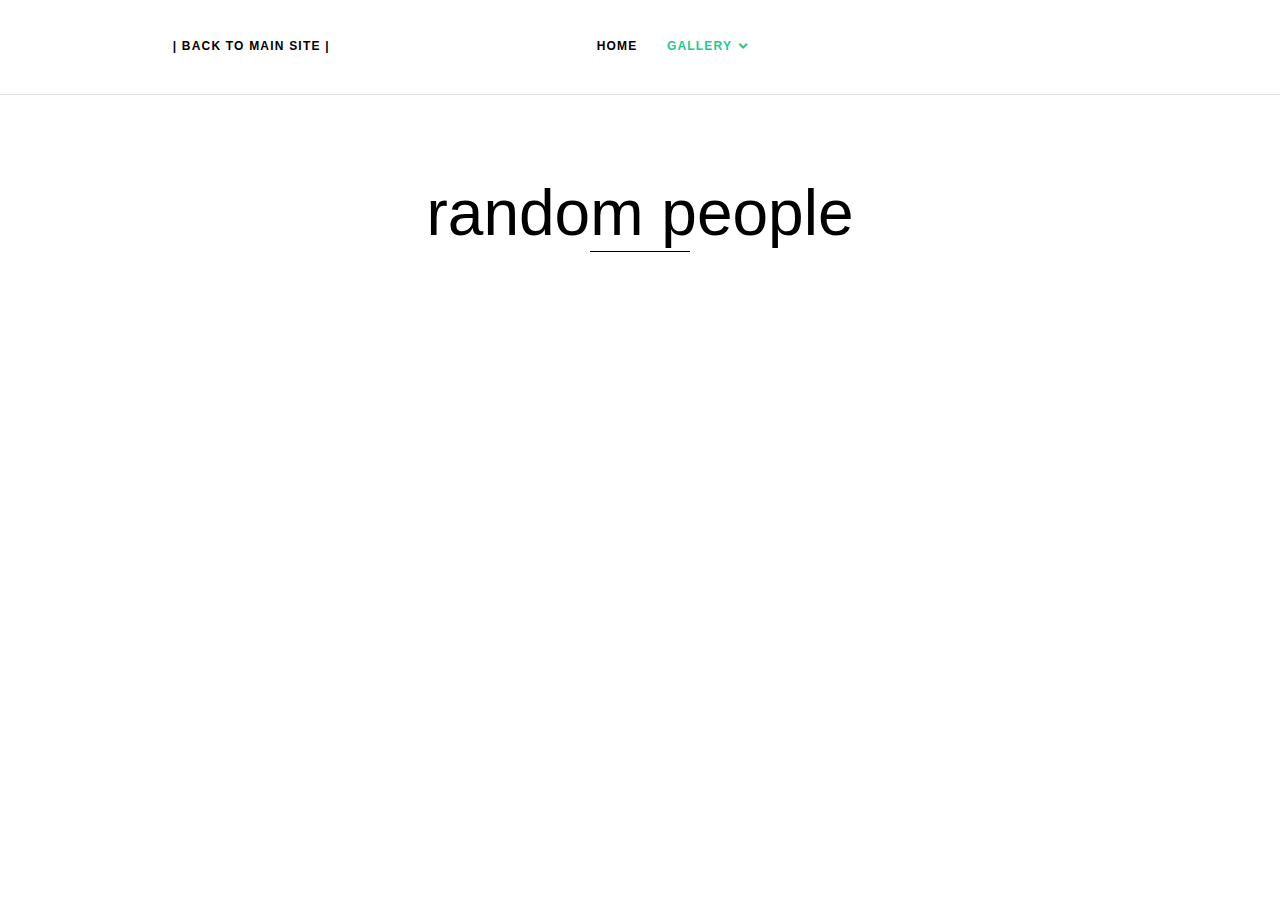
<file: portfolio/subpages/portraits.html>
<!DOCTYPE html>
<html lang="en">
  <head>
    <title>Portraits</title>
    <meta charset="utf-8">
    <meta name="viewport" content="width=device-width, initial-scale=1, shrink-to-fit=no">

    <link href="https://fonts.googleapis.com/css?family=Josefin+Sans:300i,400,700" rel="stylesheet">
    <link rel="stylesheet" href="../fonts/icomoon/style.css">
    <link rel="stylesheet" href="../css/bootstrap.min.css">
    <link rel="stylesheet" href="../css/magnific-popup.css">
    <link rel="stylesheet" href="../css/jquery-ui.css">
    <link rel="stylesheet" href="../css/owl.carousel.min.css">
    <link rel="stylesheet" href="../css/owl.theme.default.min.css">
    <link rel="stylesheet" href="../css/lightgallery.min.css">    
    <link rel="stylesheet" href="../css/bootstrap-datepicker.css">
    <link rel="stylesheet" href="../fonts/flaticon/font/flaticon.css">
    <link rel="stylesheet" href="../css/swiper.css">
    <link rel="stylesheet" href="../css/aos.css">
    <link rel="stylesheet" href="../css/style.css">
    
  </head>
  <body>
  
  <div class="site-wrap">

    <div class="site-mobile-menu">
      <div class="site-mobile-menu-header">
        <div class="site-mobile-menu-close mt-3">
          <span class="icon-close2 js-menu-toggle"></span>
        </div>
      </div>
      <div class="site-mobile-menu-body"></div>
    </div>
    


    <header class="site-navbar py-3 border-bottom" role="banner">
      <div class="container-fluid">
        <div class="row align-items-center">
          <div class="col-10 col-md-8 d-none d-xl-block" data-aos="fade-down">
            <nav class="site-navigation position-relative text-right text-lg-center" role="navigation">
              <ul class="site-menu js-clone-nav mx-auto d-none d-lg-block">
                <li><a href="index.html">| back to main site |</a></li>
                <li style="margin-right: 225px;"></li>
                <li><a href="portfolioHome.html">Home</a></li>
                <li class="has-children active">
                  <a>Gallery</a>
                  <ul class="dropdown">
                    <li><a href="landscapes.html">Landscapes</a></li>
                    <li class="active"><a href="portraits.html">Portraits</a></li>
                    <li><a href="city.html">City Life</a></li>
                    <li><a href="nature.html">Nature</a></li>
                    <li><a href="night.html">Nighttime</a></li>
                  </ul>
                </li>
                <li style="margin-left: 50px;"></li>
              </ul>
            </nav>
          </div>
          </div>
        </div>
      </div> 
    </header>



  <div class="site-section"  data-aos="fade">
    <div class="container-fluid">
      <div class="row justify-content-center">
        <div class="col-md-7">
          <div class="row mb-5">
            <div class="col-12 ">
              <h2 class="site-section-heading text-center">random people</h2>
            </div>
          </div>
        </div>
      </div>

      <div class="row" id="lightgallery">
        <!-- <div class="col-sm-6 col-md-4 col-lg-3 col-xl-2 item" data-aos="fade" data-src="images/portfolio/land/water_purisma_1.jpg" data-sub-html="<h4>Purisma Trail 6/29/19</h4><p>DESC</p>">
          <a href="#"><img src="images/portfolio/land/water_purisma_1.jpg" alt="IMage" class="img-fluid"></a>
        </div> -->

        

      </div>
    </div>
  </div>


    
    
  </div>

  <script src="../js/jquery-3.3.1.min.js"></script>
  <script src="../js/jquery-migrate-3.0.1.min.js"></script>
  <script src="../js/jquery-ui.js"></script>
  <script src="../js/popper.min.js"></script>
  <script src="../js/bootstrap.min.js"></script>
  <script src="../js/owl.carousel.min.js"></script>
  <script src="../js/jquery.stellar.min.js"></script>
  <script src="../js/jquery.countdown.min.js"></script>
  <script src="../js/jquery.magnific-popup.min.js"></script>
  <script src="../js/bootstrap-datepicker.min.js"></script>
  <script src="../js/swiper.min.js"></script>
  <script src="../js/aos.js"></script>

  <script src="../js/picturefill.min.js"></script>
  <script src="../js/lightgallery-all.min.js"></script>
  <script src="../js/jquery.mousewheel.min.js"></script>

  <script src="../js/main.js"></script>
  
  <script>
    $(document).ready(function(){
      $('#lightgallery').lightGallery();
    });
  </script>
    
  </body>
</html>
</file>
<file: calendar/style.css>
* {
  padding: 0; margin: 0;
  box-sizing: border-box;
  -moz-box-sizing: border-box;
}
body {
  font-family: Helvetica, Arial, sans-serif;
  background-color: #f7f7f9;
  color: #777;
  border-top: 5px solid #4d4d4d;
  font-size: 9pt;
}
a:link, a:active, a:visited {
  color: #777;
  text-decoration: none;
}
.unstyled-button {
  border: none;
  padding: 0;
  background: none;
  cursor:pointer;
}
.dt, .day, .mo {
  text-align: right;
  width: 60px;
  height: 25px;
}
.day, .mo {
  font-weight: bold;
  color: #555;
}
.day, .dt {
  margin-bottom: 5px;
}
.mo {
  margin-bottom: 20px;
}
table, td {
  border-spacing: 0;
  vertical-align: top;
}
h1 {
  display: inline-block;
  font-size: 4.5em;
  margin: 30px 0 0 40px;
}
h2 {
  margin: 0 0 30px 40px;
}

#cal {
  margin: 0 auto;
  width: 780px;
}
#time {
  float: right;
}

body.night {
  background-color: #111;
  color: #EEE;
}
body.night h1 { color: #EEE; }
body.night .day, body.night .mo { color: #aaa; }

/* The Modal (background) */
.modal {
  display: none; /* Hidden by default */
  position: fixed; /* Stay in place */
  z-index: 1; /* Sit on top */
  left: 0;
  top: 0;
  width: 100%; /* Full width */
  height: 100%; /* Full height */
  overflow: auto; /* Enable scroll if needed */
  background-color: rgb(0,0,0); /* Fallback color */
  background-color: rgba(0,0,0,0.4); /* Black w/ opacity */
}

/* Modal Content/Box */
.modal-content {
  background-color: #fefefe;
  margin: 15% auto; /* 15% from the top and centered */
  padding: 20px;
  border: 1px solid #888;
  width: 80%; /* Could be more or less, depending on screen size */
}

/* The Close Button */
.close {
  color: #aaa;
  float: right;
  font-size: 28px;
  font-weight: bold;
}

.close:hover,
.close:focus {
  color: black;
  text-decoration: none;
  cursor: pointer;
}
</file>
<file: css/style.css>
/*-----------------------------------
Goal - as few lines of CSS possible
-----------------------------------*/

body {
	font-family: Comic Sans MS /*Chalkduster, American Typewriter, Comic Sans MS, monospace*/;
	margin: 25px;
	padding: 0;
}

h1, h2 {
	font-size: 15px;
	text-transform: uppercase;
	/*position: relative;*/
}

h12, h13 {
	font-family: monospace;
	float: left;
	width: 50%;
}

p, li{
	font-size: 14px;
	line-height: 25px;
}

main {
	position:relative; 
	/*top:155px;*/
	top:30%;
	max-width: 800px;
	margin: 0 auto;
	margin-bottom: 25px;
}
article {
	/*position: absolute;*/
	max-width: 800px;
	margin: 0 auto;
}

img {
	width: 100%;
}

.right {
	text-align: right;
}

.topleft {
  position: absolute;
  top: 50px;
  left: 18%;
  font-size: 18px;
  width: 30%;
}

.topright {
  position: absolute;
  top: 50px;
  left: 55%;
  font-size: 18px;
  width: 30%;
}
</file>
<file: portfolio/fonts/icomoon/style.css>
@font-face {
  font-family: 'icomoon';
  src:  url('fonts/icomoon.eot?10si43');
  src:  url('fonts/icomoon.eot?10si43#iefix') format('embedded-opentype'),
    url('fonts/icomoon.ttf?10si43') format('truetype'),
    url('fonts/icomoon.woff?10si43') format('woff'),
    url('fonts/icomoon.svg?10si43#icomoon') format('svg');
  font-weight: normal;
  font-style: normal;
}

[class^="icon-"], [class*=" icon-"] {
  /* use !important to prevent issues with browser extensions that change fonts */
  font-family: 'icomoon' !important;
  speak: none;
  font-style: normal;
  font-weight: normal;
  font-variant: normal;
  text-transform: none;
  line-height: 1;

  /* Better Font Rendering =========== */
  -webkit-font-smoothing: antialiased;
  -moz-osx-font-smoothing: grayscale;
}

.icon-asterisk:before {
  content: "\f069";
}
.icon-plus:before {
  content: "\f067";
}
.icon-question:before {
  content: "\f128";
}
.icon-minus:before {
  content: "\f068";
}
.icon-glass:before {
  content: "\f000";
}
.icon-music:before {
  content: "\f001";
}
.icon-search:before {
  content: "\f002";
}
.icon-envelope-o:before {
  content: "\f003";
}
.icon-heart:before {
  content: "\f004";
}
.icon-star:before {
  content: "\f005";
}
.icon-star-o:before {
  content: "\f006";
}
.icon-user:before {
  content: "\f007";
}
.icon-film:before {
  content: "\f008";
}
.icon-th-large:before {
  content: "\f009";
}
.icon-th:before {
  content: "\f00a";
}
.icon-th-list:before {
  content: "\f00b";
}
.icon-check:before {
  content: "\f00c";
}
.icon-close:before {
  content: "\f00d";
}
.icon-remove:before {
  content: "\f00d";
}
.icon-times:before {
  content: "\f00d";
}
.icon-search-plus:before {
  content: "\f00e";
}
.icon-search-minus:before {
  content: "\f010";
}
.icon-power-off:before {
  content: "\f011";
}
.icon-signal:before {
  content: "\f012";
}
.icon-cog:before {
  content: "\f013";
}
.icon-gear:before {
  content: "\f013";
}
.icon-trash-o:before {
  content: "\f014";
}
.icon-home:before {
  content: "\f015";
}
.icon-file-o:before {
  content: "\f016";
}
.icon-clock-o:before {
  content: "\f017";
}
.icon-road:before {
  content: "\f018";
}
.icon-download:before {
  content: "\f019";
}
.icon-arrow-circle-o-down:before {
  content: "\f01a";
}
.icon-arrow-circle-o-up:before {
  content: "\f01b";
}
.icon-inbox:before {
  content: "\f01c";
}
.icon-play-circle-o:before {
  content: "\f01d";
}
.icon-repeat:before {
  content: "\f01e";
}
.icon-rotate-right:before {
  content: "\f01e";
}
.icon-refresh:before {
  content: "\f021";
}
.icon-list-alt:before {
  content: "\f022";
}
.icon-lock:before {
  content: "\f023";
}
.icon-flag:before {
  content: "\f024";
}
.icon-headphones:before {
  content: "\f025";
}
.icon-volume-off:before {
  content: "\f026";
}
.icon-volume-down:before {
  content: "\f027";
}
.icon-volume-up:before {
  content: "\f028";
}
.icon-qrcode:before {
  content: "\f029";
}
.icon-barcode:before {
  content: "\f02a";
}
.icon-tag:before {
  content: "\f02b";
}
.icon-tags:before {
  content: "\f02c";
}
.icon-book:before {
  content: "\f02d";
}
.icon-bookmark:before {
  content: "\f02e";
}
.icon-print:before {
  content: "\f02f";
}
.icon-camera:before {
  content: "\f030";
}
.icon-font:before {
  content: "\f031";
}
.icon-bold:before {
  content: "\f032";
}
.icon-italic:before {
  content: "\f033";
}
.icon-text-height:before {
  content: "\f034";
}
.icon-text-width:before {
  content: "\f035";
}
.icon-align-left:before {
  content: "\f036";
}
.icon-align-center:before {
  content: "\f037";
}
.icon-align-right:before {
  content: "\f038";
}
.icon-align-justify:before {
  content: "\f039";
}
.icon-list:before {
  content: "\f03a";
}
.icon-dedent:before {
  content: "\f03b";
}
.icon-outdent:before {
  content: "\f03b";
}
.icon-indent:before {
  content: "\f03c";
}
.icon-video-camera:before {
  content: "\f03d";
}
.icon-image:before {
  content: "\f03e";
}
.icon-photo:before {
  content: "\f03e";
}
.icon-picture-o:before {
  content: "\f03e";
}
.icon-pencil:before {
  content: "\f040";
}
.icon-map-marker:before {
  content: "\f041";
}
.icon-adjust:before {
  content: "\f042";
}
.icon-tint:before {
  content: "\f043";
}
.icon-edit:before {
  content: "\f044";
}
.icon-pencil-square-o:before {
  content: "\f044";
}
.icon-share-square-o:before {
  content: "\f045";
}
.icon-check-square-o:before {
  content: "\f046";
}
.icon-arrows:before {
  content: "\f047";
}
.icon-step-backward:before {
  content: "\f048";
}
.icon-fast-backward:before {
  content: "\f049";
}
.icon-backward:before {
  content: "\f04a";
}
.icon-play:before {
  content: "\f04b";
}
.icon-pause:before {
  content: "\f04c";
}
.icon-stop:before {
  content: "\f04d";
}
.icon-forward:before {
  content: "\f04e";
}
.icon-fast-forward:before {
  content: "\f050";
}
.icon-step-forward:before {
  content: "\f051";
}
.icon-eject:before {
  content: "\f052";
}
.icon-chevron-left:before {
  content: "\f053";
}
.icon-chevron-right:before {
  content: "\f054";
}
.icon-plus-circle:before {
  content: "\f055";
}
.icon-minus-circle:before {
  content: "\f056";
}
.icon-times-circle:before {
  content: "\f057";
}
.icon-check-circle:before {
  content: "\f058";
}
.icon-question-circle:before {
  content: "\f059";
}
.icon-info-circle:before {
  content: "\f05a";
}
.icon-crosshairs:before {
  content: "\f05b";
}
.icon-times-circle-o:before {
  content: "\f05c";
}
.icon-check-circle-o:before {
  content: "\f05d";
}
.icon-ban:before {
  content: "\f05e";
}
.icon-arrow-left:before {
  content: "\f060";
}
.icon-arrow-right:before {
  content: "\f061";
}
.icon-arrow-up:before {
  content: "\f062";
}
.icon-arrow-down:before {
  content: "\f063";
}
.icon-mail-forward:before {
  content: "\f064";
}
.icon-share:before {
  content: "\f064";
}
.icon-expand:before {
  content: "\f065";
}
.icon-compress:before {
  content: "\f066";
}
.icon-exclamation-circle:before {
  content: "\f06a";
}
.icon-gift:before {
  content: "\f06b";
}
.icon-leaf:before {
  content: "\f06c";
}
.icon-fire:before {
  content: "\f06d";
}
.icon-eye:before {
  content: "\f06e";
}
.icon-eye-slash:before {
  content: "\f070";
}
.icon-exclamation-triangle:before {
  content: "\f071";
}
.icon-warning:before {
  content: "\f071";
}
.icon-plane:before {
  content: "\f072";
}
.icon-calendar:before {
  content: "\f073";
}
.icon-random:before {
  content: "\f074";
}
.icon-comment:before {
  content: "\f075";
}
.icon-magnet:before {
  content: "\f076";
}
.icon-chevron-up:before {
  content: "\f077";
}
.icon-chevron-down:before {
  content: "\f078";
}
.icon-retweet:before {
  content: "\f079";
}
.icon-shopping-cart:before {
  content: "\f07a";
}
.icon-folder:before {
  content: "\f07b";
}
.icon-folder-open:before {
  content: "\f07c";
}
.icon-arrows-v:before {
  content: "\f07d";
}
.icon-arrows-h:before {
  content: "\f07e";
}
.icon-bar-chart:before {
  content: "\f080";
}
.icon-bar-chart-o:before {
  content: "\f080";
}
.icon-twitter-square:before {
  content: "\f081";
}
.icon-facebook-square:before {
  content: "\f082";
}
.icon-camera-retro:before {
  content: "\f083";
}
.icon-key:before {
  content: "\f084";
}
.icon-cogs:before {
  content: "\f085";
}
.icon-gears:before {
  content: "\f085";
}
.icon-comments:before {
  content: "\f086";
}
.icon-thumbs-o-up:before {
  content: "\f087";
}
.icon-thumbs-o-down:before {
  content: "\f088";
}
.icon-star-half:before {
  content: "\f089";
}
.icon-heart-o:before {
  content: "\f08a";
}
.icon-sign-out:before {
  content: "\f08b";
}
.icon-linkedin-square:before {
  content: "\f08c";
}
.icon-thumb-tack:before {
  content: "\f08d";
}
.icon-external-link:before {
  content: "\f08e";
}
.icon-sign-in:before {
  content: "\f090";
}
.icon-trophy:before {
  content: "\f091";
}
.icon-github-square:before {
  content: "\f092";
}
.icon-upload:before {
  content: "\f093";
}
.icon-lemon-o:before {
  content: "\f094";
}
.icon-phone:before {
  content: "\f095";
}
.icon-square-o:before {
  content: "\f096";
}
.icon-bookmark-o:before {
  content: "\f097";
}
.icon-phone-square:before {
  content: "\f098";
}
.icon-twitter:before {
  content: "\f099";
}
.icon-facebook:before {
  content: "\f09a";
}
.icon-facebook-f:before {
  content: "\f09a";
}
.icon-github:before {
  content: "\f09b";
}
.icon-unlock:before {
  content: "\f09c";
}
.icon-credit-card:before {
  content: "\f09d";
}
.icon-feed:before {
  content: "\f09e";
}
.icon-rss:before {
  content: "\f09e";
}
.icon-hdd-o:before {
  content: "\f0a0";
}
.icon-bullhorn:before {
  content: "\f0a1";
}
.icon-bell-o:before {
  content: "\f0a2";
}
.icon-certificate:before {
  content: "\f0a3";
}
.icon-hand-o-right:before {
  content: "\f0a4";
}
.icon-hand-o-left:before {
  content: "\f0a5";
}
.icon-hand-o-up:before {
  content: "\f0a6";
}
.icon-hand-o-down:before {
  content: "\f0a7";
}
.icon-arrow-circle-left:before {
  content: "\f0a8";
}
.icon-arrow-circle-right:before {
  content: "\f0a9";
}
.icon-arrow-circle-up:before {
  content: "\f0aa";
}
.icon-arrow-circle-down:before {
  content: "\f0ab";
}
.icon-globe:before {
  content: "\f0ac";
}
.icon-wrench:before {
  content: "\f0ad";
}
.icon-tasks:before {
  content: "\f0ae";
}
.icon-filter:before {
  content: "\f0b0";
}
.icon-briefcase:before {
  content: "\f0b1";
}
.icon-arrows-alt:before {
  content: "\f0b2";
}
.icon-group:before {
  content: "\f0c0";
}
.icon-users:before {
  content: "\f0c0";
}
.icon-chain:before {
  content: "\f0c1";
}
.icon-link:before {
  content: "\f0c1";
}
.icon-cloud:before {
  content: "\f0c2";
}
.icon-flask:before {
  content: "\f0c3";
}
.icon-cut:before {
  content: "\f0c4";
}
.icon-scissors:before {
  content: "\f0c4";
}
.icon-copy:before {
  content: "\f0c5";
}
.icon-files-o:before {
  content: "\f0c5";
}
.icon-paperclip:before {
  content: "\f0c6";
}
.icon-floppy-o:before {
  content: "\f0c7";
}
.icon-save:before {
  content: "\f0c7";
}
.icon-square:before {
  content: "\f0c8";
}
.icon-bars:before {
  content: "\f0c9";
}
.icon-navicon:before {
  content: "\f0c9";
}
.icon-reorder:before {
  content: "\f0c9";
}
.icon-list-ul:before {
  content: "\f0ca";
}
.icon-list-ol:before {
  content: "\f0cb";
}
.icon-strikethrough:before {
  content: "\f0cc";
}
.icon-underline:before {
  content: "\f0cd";
}
.icon-table:before {
  content: "\f0ce";
}
.icon-magic:before {
  content: "\f0d0";
}
.icon-truck:before {
  content: "\f0d1";
}
.icon-pinterest:before {
  content: "\f0d2";
}
.icon-pinterest-square:before {
  content: "\f0d3";
}
.icon-google-plus-square:before {
  content: "\f0d4";
}
.icon-google-plus:before {
  content: "\f0d5";
}
.icon-money:before {
  content: "\f0d6";
}
.icon-caret-down:before {
  content: "\f0d7";
}
.icon-caret-up:before {
  content: "\f0d8";
}
.icon-caret-left:before {
  content: "\f0d9";
}
.icon-caret-right:before {
  content: "\f0da";
}
.icon-columns:before {
  content: "\f0db";
}
.icon-sort:before {
  content: "\f0dc";
}
.icon-unsorted:before {
  content: "\f0dc";
}
.icon-sort-desc:before {
  content: "\f0dd";
}
.icon-sort-down:before {
  content: "\f0dd";
}
.icon-sort-asc:before {
  content: "\f0de";
}
.icon-sort-up:before {
  content: "\f0de";
}
.icon-envelope:before {
  content: "\f0e0";
}
.icon-linkedin:before {
  content: "\f0e1";
}
.icon-rotate-left:before {
  content: "\f0e2";
}
.icon-undo:before {
  content: "\f0e2";
}
.icon-gavel:before {
  content: "\f0e3";
}
.icon-legal:before {
  content: "\f0e3";
}
.icon-dashboard:before {
  content: "\f0e4";
}
.icon-tachometer:before {
  content: "\f0e4";
}
.icon-comment-o:before {
  content: "\f0e5";
}
.icon-comments-o:before {
  content: "\f0e6";
}
.icon-bolt:before {
  content: "\f0e7";
}
.icon-flash:before {
  content: "\f0e7";
}
.icon-sitemap:before {
  content: "\f0e8";
}
.icon-umbrella:before {
  content: "\f0e9";
}
.icon-clipboard:before {
  content: "\f0ea";
}
.icon-paste:before {
  content: "\f0ea";
}
.icon-lightbulb-o:before {
  content: "\f0eb";
}
.icon-exchange:before {
  content: "\f0ec";
}
.icon-cloud-download:before {
  content: "\f0ed";
}
.icon-cloud-upload:before {
  content: "\f0ee";
}
.icon-user-md:before {
  content: "\f0f0";
}
.icon-stethoscope:before {
  content: "\f0f1";
}
.icon-suitcase:before {
  content: "\f0f2";
}
.icon-bell:before {
  content: "\f0f3";
}
.icon-coffee:before {
  content: "\f0f4";
}
.icon-cutlery:before {
  content: "\f0f5";
}
.icon-file-text-o:before {
  content: "\f0f6";
}
.icon-building-o:before {
  content: "\f0f7";
}
.icon-hospital-o:before {
  content: "\f0f8";
}
.icon-ambulance:before {
  content: "\f0f9";
}
.icon-medkit:before {
  content: "\f0fa";
}
.icon-fighter-jet:before {
  content: "\f0fb";
}
.icon-beer:before {
  content: "\f0fc";
}
.icon-h-square:before {
  content: "\f0fd";
}
.icon-plus-square:before {
  content: "\f0fe";
}
.icon-angle-double-left:before {
  content: "\f100";
}
.icon-angle-double-right:before {
  content: "\f101";
}
.icon-angle-double-up:before {
  content: "\f102";
}
.icon-angle-double-down:before {
  content: "\f103";
}
.icon-angle-left:before {
  content: "\f104";
}
.icon-angle-right:before {
  content: "\f105";
}
.icon-angle-up:before {
  content: "\f106";
}
.icon-angle-down:before {
  content: "\f107";
}
.icon-desktop:before {
  content: "\f108";
}
.icon-laptop:before {
  content: "\f109";
}
.icon-tablet:before {
  content: "\f10a";
}
.icon-mobile:before {
  content: "\f10b";
}
.icon-mobile-phone:before {
  content: "\f10b";
}
.icon-circle-o:before {
  content: "\f10c";
}
.icon-quote-left:before {
  content: "\f10d";
}
.icon-quote-right:before {
  content: "\f10e";
}
.icon-spinner:before {
  content: "\f110";
}
.icon-circle:before {
  content: "\f111";
}
.icon-mail-reply:before {
  content: "\f112";
}
.icon-reply:before {
  content: "\f112";
}
.icon-github-alt:before {
  content: "\f113";
}
.icon-folder-o:before {
  content: "\f114";
}
.icon-folder-open-o:before {
  content: "\f115";
}
.icon-smile-o:before {
  content: "\f118";
}
.icon-frown-o:before {
  content: "\f119";
}
.icon-meh-o:before {
  content: "\f11a";
}
.icon-gamepad:before {
  content: "\f11b";
}
.icon-keyboard-o:before {
  content: "\f11c";
}
.icon-flag-o:before {
  content: "\f11d";
}
.icon-flag-checkered:before {
  content: "\f11e";
}
.icon-terminal:before {
  content: "\f120";
}
.icon-code:before {
  content: "\f121";
}
.icon-mail-reply-all:before {
  content: "\f122";
}
.icon-reply-all:before {
  content: "\f122";
}
.icon-star-half-empty:before {
  content: "\f123";
}
.icon-star-half-full:before {
  content: "\f123";
}
.icon-star-half-o:before {
  content: "\f123";
}
.icon-location-arrow:before {
  content: "\f124";
}
.icon-crop:before {
  content: "\f125";
}
.icon-code-fork:before {
  content: "\f126";
}
.icon-chain-broken:before {
  content: "\f127";
}
.icon-unlink:before {
  content: "\f127";
}
.icon-info:before {
  content: "\f129";
}
.icon-exclamation:before {
  content: "\f12a";
}
.icon-superscript:before {
  content: "\f12b";
}
.icon-subscript:before {
  content: "\f12c";
}
.icon-eraser:before {
  content: "\f12d";
}
.icon-puzzle-piece:before {
  content: "\f12e";
}
.icon-microphone:before {
  content: "\f130";
}
.icon-microphone-slash:before {
  content: "\f131";
}
.icon-shield:before {
  content: "\f132";
}
.icon-calendar-o:before {
  content: "\f133";
}
.icon-fire-extinguisher:before {
  content: "\f134";
}
.icon-rocket:before {
  content: "\f135";
}
.icon-maxcdn:before {
  content: "\f136";
}
.icon-chevron-circle-left:before {
  content: "\f137";
}
.icon-chevron-circle-right:before {
  content: "\f138";
}
.icon-chevron-circle-up:before {
  content: "\f139";
}
.icon-chevron-circle-down:before {
  content: "\f13a";
}
.icon-html5:before {
  content: "\f13b";
}
.icon-css3:before {
  content: "\f13c";
}
.icon-anchor:before {
  content: "\f13d";
}
.icon-unlock-alt:before {
  content: "\f13e";
}
.icon-bullseye:before {
  content: "\f140";
}
.icon-ellipsis-h:before {
  content: "\f141";
}
.icon-ellipsis-v:before {
  content: "\f142";
}
.icon-rss-square:before {
  content: "\f143";
}
.icon-play-circle:before {
  content: "\f144";
}
.icon-ticket:before {
  content: "\f145";
}
.icon-minus-square:before {
  content: "\f146";
}
.icon-minus-square-o:before {
  content: "\f147";
}
.icon-level-up:before {
  content: "\f148";
}
.icon-level-down:before {
  content: "\f149";
}
.icon-check-square:before {
  content: "\f14a";
}
.icon-pencil-square:before {
  content: "\f14b";
}
.icon-external-link-square:before {
  content: "\f14c";
}
.icon-share-square:before {
  content: "\f14d";
}
.icon-compass:before {
  content: "\f14e";
}
.icon-caret-square-o-down:before {
  content: "\f150";
}
.icon-toggle-down:before {
  content: "\f150";
}
.icon-caret-square-o-up:before {
  content: "\f151";
}
.icon-toggle-up:before {
  content: "\f151";
}
.icon-caret-square-o-right:before {
  content: "\f152";
}
.icon-toggle-right:before {
  content: "\f152";
}
.icon-eur:before {
  content: "\f153";
}
.icon-euro:before {
  content: "\f153";
}
.icon-gbp:before {
  content: "\f154";
}
.icon-dollar:before {
  content: "\f155";
}
.icon-usd:before {
  content: "\f155";
}
.icon-inr:before {
  content: "\f156";
}
.icon-rupee:before {
  content: "\f156";
}
.icon-cny:before {
  content: "\f157";
}
.icon-jpy:before {
  content: "\f157";
}
.icon-rmb:before {
  content: "\f157";
}
.icon-yen:before {
  content: "\f157";
}
.icon-rouble:before {
  content: "\f158";
}
.icon-rub:before {
  content: "\f158";
}
.icon-ruble:before {
  content: "\f158";
}
.icon-krw:before {
  content: "\f159";
}
.icon-won:before {
  content: "\f159";
}
.icon-bitcoin:before {
  content: "\f15a";
}
.icon-btc:before {
  content: "\f15a";
}
.icon-file:before {
  content: "\f15b";
}
.icon-file-text:before {
  content: "\f15c";
}
.icon-sort-alpha-asc:before {
  content: "\f15d";
}
.icon-sort-alpha-desc:before {
  content: "\f15e";
}
.icon-sort-amount-asc:before {
  content: "\f160";
}
.icon-sort-amount-desc:before {
  content: "\f161";
}
.icon-sort-numeric-asc:before {
  content: "\f162";
}
.icon-sort-numeric-desc:before {
  content: "\f163";
}
.icon-thumbs-up:before {
  content: "\f164";
}
.icon-thumbs-down:before {
  content: "\f165";
}
.icon-youtube-square:before {
  content: "\f166";
}
.icon-youtube:before {
  content: "\f167";
}
.icon-xing:before {
  content: "\f168";
}
.icon-xing-square:before {
  content: "\f169";
}
.icon-youtube-play:before {
  content: "\f16a";
}
.icon-dropbox:before {
  content: "\f16b";
}
.icon-stack-overflow:before {
  content: "\f16c";
}
.icon-instagram:before {
  content: "\f16d";
}
.icon-flickr:before {
  content: "\f16e";
}
.icon-adn:before {
  content: "\f170";
}
.icon-bitbucket:before {
  content: "\f171";
}
.icon-bitbucket-square:before {
  content: "\f172";
}
.icon-tumblr:before {
  content: "\f173";
}
.icon-tumblr-square:before {
  content: "\f174";
}
.icon-long-arrow-down:before {
  content: "\f175";
}
.icon-long-arrow-up:before {
  content: "\f176";
}
.icon-long-arrow-left:before {
  content: "\f177";
}
.icon-long-arrow-right:before {
  content: "\f178";
}
.icon-apple:before {
  content: "\f179";
}
.icon-windows:before {
  content: "\f17a";
}
.icon-android:before {
  content: "\f17b";
}
.icon-linux:before {
  content: "\f17c";
}
.icon-dribbble:before {
  content: "\f17d";
}
.icon-skype:before {
  content: "\f17e";
}
.icon-foursquare:before {
  content: "\f180";
}
.icon-trello:before {
  content: "\f181";
}
.icon-female:before {
  content: "\f182";
}
.icon-male:before {
  content: "\f183";
}
.icon-gittip:before {
  content: "\f184";
}
.icon-gratipay:before {
  content: "\f184";
}
.icon-sun-o:before {
  content: "\f185";
}
.icon-moon-o:before {
  content: "\f186";
}
.icon-archive:before {
  content: "\f187";
}
.icon-bug:before {
  content: "\f188";
}
.icon-vk:before {
  content: "\f189";
}
.icon-weibo:before {
  content: "\f18a";
}
.icon-renren:before {
  content: "\f18b";
}
.icon-pagelines:before {
  content: "\f18c";
}
.icon-stack-exchange:before {
  content: "\f18d";
}
.icon-arrow-circle-o-right:before {
  content: "\f18e";
}
.icon-arrow-circle-o-left:before {
  content: "\f190";
}
.icon-caret-square-o-left:before {
  content: "\f191";
}
.icon-toggle-left:before {
  content: "\f191";
}
.icon-dot-circle-o:before {
  content: "\f192";
}
.icon-wheelchair:before {
  content: "\f193";
}
.icon-vimeo-square:before {
  content: "\f194";
}
.icon-try:before {
  content: "\f195";
}
.icon-turkish-lira:before {
  content: "\f195";
}
.icon-plus-square-o:before {
  content: "\f196";
}
.icon-space-shuttle:before {
  content: "\f197";
}
.icon-slack:before {
  content: "\f198";
}
.icon-envelope-square:before {
  content: "\f199";
}
.icon-wordpress:before {
  content: "\f19a";
}
.icon-openid:before {
  content: "\f19b";
}
.icon-bank:before {
  content: "\f19c";
}
.icon-institution:before {
  content: "\f19c";
}
.icon-university:before {
  content: "\f19c";
}
.icon-graduation-cap:before {
  content: "\f19d";
}
.icon-mortar-board:before {
  content: "\f19d";
}
.icon-yahoo:before {
  content: "\f19e";
}
.icon-google:before {
  content: "\f1a0";
}
.icon-reddit:before {
  content: "\f1a1";
}
.icon-reddit-square:before {
  content: "\f1a2";
}
.icon-stumbleupon-circle:before {
  content: "\f1a3";
}
.icon-stumbleupon:before {
  content: "\f1a4";
}
.icon-delicious:before {
  content: "\f1a5";
}
.icon-digg:before {
  content: "\f1a6";
}
.icon-pied-piper-pp:before {
  content: "\f1a7";
}
.icon-pied-piper-alt:before {
  content: "\f1a8";
}
.icon-drupal:before {
  content: "\f1a9";
}
.icon-joomla:before {
  content: "\f1aa";
}
.icon-language:before {
  content: "\f1ab";
}
.icon-fax:before {
  content: "\f1ac";
}
.icon-building:before {
  content: "\f1ad";
}
.icon-child:before {
  content: "\f1ae";
}
.icon-paw:before {
  content: "\f1b0";
}
.icon-spoon:before {
  content: "\f1b1";
}
.icon-cube:before {
  content: "\f1b2";
}
.icon-cubes:before {
  content: "\f1b3";
}
.icon-behance:before {
  content: "\f1b4";
}
.icon-behance-square:before {
  content: "\f1b5";
}
.icon-steam:before {
  content: "\f1b6";
}
.icon-steam-square:before {
  content: "\f1b7";
}
.icon-recycle:before {
  content: "\f1b8";
}
.icon-automobile:before {
  content: "\f1b9";
}
.icon-car:before {
  content: "\f1b9";
}
.icon-cab:before {
  content: "\f1ba";
}
.icon-taxi:before {
  content: "\f1ba";
}
.icon-tree:before {
  content: "\f1bb";
}
.icon-spotify:before {
  content: "\f1bc";
}
.icon-deviantart:before {
  content: "\f1bd";
}
.icon-soundcloud:before {
  content: "\f1be";
}
.icon-database:before {
  content: "\f1c0";
}
.icon-file-pdf-o:before {
  content: "\f1c1";
}
.icon-file-word-o:before {
  content: "\f1c2";
}
.icon-file-excel-o:before {
  content: "\f1c3";
}
.icon-file-powerpoint-o:before {
  content: "\f1c4";
}
.icon-file-image-o:before {
  content: "\f1c5";
}
.icon-file-photo-o:before {
  content: "\f1c5";
}
.icon-file-picture-o:before {
  content: "\f1c5";
}
.icon-file-archive-o:before {
  content: "\f1c6";
}
.icon-file-zip-o:before {
  content: "\f1c6";
}
.icon-file-audio-o:before {
  content: "\f1c7";
}
.icon-file-sound-o:before {
  content: "\f1c7";
}
.icon-file-movie-o:before {
  content: "\f1c8";
}
.icon-file-video-o:before {
  content: "\f1c8";
}
.icon-file-code-o:before {
  content: "\f1c9";
}
.icon-vine:before {
  content: "\f1ca";
}
.icon-codepen:before {
  content: "\f1cb";
}
.icon-jsfiddle:before {
  content: "\f1cc";
}
.icon-life-bouy:before {
  content: "\f1cd";
}
.icon-life-buoy:before {
  content: "\f1cd";
}
.icon-life-ring:before {
  content: "\f1cd";
}
.icon-life-saver:before {
  content: "\f1cd";
}
.icon-support:before {
  content: "\f1cd";
}
.icon-circle-o-notch:before {
  content: "\f1ce";
}
.icon-ra:before {
  content: "\f1d0";
}
.icon-rebel:before {
  content: "\f1d0";
}
.icon-resistance:before {
  content: "\f1d0";
}
.icon-empire:before {
  content: "\f1d1";
}
.icon-ge:before {
  content: "\f1d1";
}
.icon-git-square:before {
  content: "\f1d2";
}
.icon-git:before {
  content: "\f1d3";
}
.icon-hacker-news:before {
  content: "\f1d4";
}
.icon-y-combinator-square:before {
  content: "\f1d4";
}
.icon-yc-square:before {
  content: "\f1d4";
}
.icon-tencent-weibo:before {
  content: "\f1d5";
}
.icon-qq:before {
  content: "\f1d6";
}
.icon-wechat:before {
  content: "\f1d7";
}
.icon-weixin:before {
  content: "\f1d7";
}
.icon-paper-plane:before {
  content: "\f1d8";
}
.icon-send:before {
  content: "\f1d8";
}
.icon-paper-plane-o:before {
  content: "\f1d9";
}
.icon-send-o:before {
  content: "\f1d9";
}
.icon-history:before {
  content: "\f1da";
}
.icon-circle-thin:before {
  content: "\f1db";
}
.icon-header:before {
  content: "\f1dc";
}
.icon-paragraph:before {
  content: "\f1dd";
}
.icon-sliders:before {
  content: "\f1de";
}
.icon-share-alt:before {
  content: "\f1e0";
}
.icon-share-alt-square:before {
  content: "\f1e1";
}
.icon-bomb:before {
  content: "\f1e2";
}
.icon-futbol-o:before {
  content: "\f1e3";
}
.icon-soccer-ball-o:before {
  content: "\f1e3";
}
.icon-tty:before {
  content: "\f1e4";
}
.icon-binoculars:before {
  content: "\f1e5";
}
.icon-plug:before {
  content: "\f1e6";
}
.icon-slideshare:before {
  content: "\f1e7";
}
.icon-twitch:before {
  content: "\f1e8";
}
.icon-yelp:before {
  content: "\f1e9";
}
.icon-newspaper-o:before {
  content: "\f1ea";
}
.icon-wifi:before {
  content: "\f1eb";
}
.icon-calculator:before {
  content: "\f1ec";
}
.icon-paypal:before {
  content: "\f1ed";
}
.icon-google-wallet:before {
  content: "\f1ee";
}
.icon-cc-visa:before {
  content: "\f1f0";
}
.icon-cc-mastercard:before {
  content: "\f1f1";
}
.icon-cc-discover:before {
  content: "\f1f2";
}
.icon-cc-amex:before {
  content: "\f1f3";
}
.icon-cc-paypal:before {
  content: "\f1f4";
}
.icon-cc-stripe:before {
  content: "\f1f5";
}
.icon-bell-slash:before {
  content: "\f1f6";
}
.icon-bell-slash-o:before {
  content: "\f1f7";
}
.icon-trash:before {
  content: "\f1f8";
}
.icon-copyright:before {
  content: "\f1f9";
}
.icon-at:before {
  content: "\f1fa";
}
.icon-eyedropper:before {
  content: "\f1fb";
}
.icon-paint-brush:before {
  content: "\f1fc";
}
.icon-birthday-cake:before {
  content: "\f1fd";
}
.icon-area-chart:before {
  content: "\f1fe";
}
.icon-pie-chart:before {
  content: "\f200";
}
.icon-line-chart:before {
  content: "\f201";
}
.icon-lastfm:before {
  content: "\f202";
}
.icon-lastfm-square:before {
  content: "\f203";
}
.icon-toggle-off:before {
  content: "\f204";
}
.icon-toggle-on:before {
  content: "\f205";
}
.icon-bicycle:before {
  content: "\f206";
}
.icon-bus:before {
  content: "\f207";
}
.icon-ioxhost:before {
  content: "\f208";
}
.icon-angellist:before {
  content: "\f209";
}
.icon-cc:before {
  content: "\f20a";
}
.icon-ils:before {
  content: "\f20b";
}
.icon-shekel:before {
  content: "\f20b";
}
.icon-sheqel:before {
  content: "\f20b";
}
.icon-meanpath:before {
  content: "\f20c";
}
.icon-buysellads:before {
  content: "\f20d";
}
.icon-connectdevelop:before {
  content: "\f20e";
}
.icon-dashcube:before {
  content: "\f210";
}
.icon-forumbee:before {
  content: "\f211";
}
.icon-leanpub:before {
  content: "\f212";
}
.icon-sellsy:before {
  content: "\f213";
}
.icon-shirtsinbulk:before {
  content: "\f214";
}
.icon-simplybuilt:before {
  content: "\f215";
}
.icon-skyatlas:before {
  content: "\f216";
}
.icon-cart-plus:before {
  content: "\f217";
}
.icon-cart-arrow-down:before {
  content: "\f218";
}
.icon-diamond:before {
  content: "\f219";
}
.icon-ship:before {
  content: "\f21a";
}
.icon-user-secret:before {
  content: "\f21b";
}
.icon-motorcycle:before {
  content: "\f21c";
}
.icon-street-view:before {
  content: "\f21d";
}
.icon-heartbeat:before {
  content: "\f21e";
}
.icon-venus:before {
  content: "\f221";
}
.icon-mars:before {
  content: "\f222";
}
.icon-mercury:before {
  content: "\f223";
}
.icon-intersex:before {
  content: "\f224";
}
.icon-transgender:before {
  content: "\f224";
}
.icon-transgender-alt:before {
  content: "\f225";
}
.icon-venus-double:before {
  content: "\f226";
}
.icon-mars-double:before {
  content: "\f227";
}
.icon-venus-mars:before {
  content: "\f228";
}
.icon-mars-stroke:before {
  content: "\f229";
}
.icon-mars-stroke-v:before {
  content: "\f22a";
}
.icon-mars-stroke-h:before {
  content: "\f22b";
}
.icon-neuter:before {
  content: "\f22c";
}
.icon-genderless:before {
  content: "\f22d";
}
.icon-facebook-official:before {
  content: "\f230";
}
.icon-pinterest-p:before {
  content: "\f231";
}
.icon-whatsapp:before {
  content: "\f232";
}
.icon-server:before {
  content: "\f233";
}
.icon-user-plus:before {
  content: "\f234";
}
.icon-user-times:before {
  content: "\f235";
}
.icon-bed:before {
  content: "\f236";
}
.icon-hotel:before {
  content: "\f236";
}
.icon-viacoin:before {
  content: "\f237";
}
.icon-train:before {
  content: "\f238";
}
.icon-subway:before {
  content: "\f239";
}
.icon-medium:before {
  content: "\f23a";
}
.icon-y-combinator:before {
  content: "\f23b";
}
.icon-yc:before {
  content: "\f23b";
}
.icon-optin-monster:before {
  content: "\f23c";
}
.icon-opencart:before {
  content: "\f23d";
}
.icon-expeditedssl:before {
  content: "\f23e";
}
.icon-battery:before {
  content: "\f240";
}
.icon-battery-4:before {
  content: "\f240";
}
.icon-battery-full:before {
  content: "\f240";
}
.icon-battery-3:before {
  content: "\f241";
}
.icon-battery-three-quarters:before {
  content: "\f241";
}
.icon-battery-2:before {
  content: "\f242";
}
.icon-battery-half:before {
  content: "\f242";
}
.icon-battery-1:before {
  content: "\f243";
}
.icon-battery-quarter:before {
  content: "\f243";
}
.icon-battery-0:before {
  content: "\f244";
}
.icon-battery-empty:before {
  content: "\f244";
}
.icon-mouse-pointer:before {
  content: "\f245";
}
.icon-i-cursor:before {
  content: "\f246";
}
.icon-object-group:before {
  content: "\f247";
}
.icon-object-ungroup:before {
  content: "\f248";
}
.icon-sticky-note:before {
  content: "\f249";
}
.icon-sticky-note-o:before {
  content: "\f24a";
}
.icon-cc-jcb:before {
  content: "\f24b";
}
.icon-cc-diners-club:before {
  content: "\f24c";
}
.icon-clone:before {
  content: "\f24d";
}
.icon-balance-scale:before {
  content: "\f24e";
}
.icon-hourglass-o:before {
  content: "\f250";
}
.icon-hourglass-1:before {
  content: "\f251";
}
.icon-hourglass-start:before {
  content: "\f251";
}
.icon-hourglass-2:before {
  content: "\f252";
}
.icon-hourglass-half:before {
  content: "\f252";
}
.icon-hourglass-3:before {
  content: "\f253";
}
.icon-hourglass-end:before {
  content: "\f253";
}
.icon-hourglass:before {
  content: "\f254";
}
.icon-hand-grab-o:before {
  content: "\f255";
}
.icon-hand-rock-o:before {
  content: "\f255";
}
.icon-hand-paper-o:before {
  content: "\f256";
}
.icon-hand-stop-o:before {
  content: "\f256";
}
.icon-hand-scissors-o:before {
  content: "\f257";
}
.icon-hand-lizard-o:before {
  content: "\f258";
}
.icon-hand-spock-o:before {
  content: "\f259";
}
.icon-hand-pointer-o:before {
  content: "\f25a";
}
.icon-hand-peace-o:before {
  content: "\f25b";
}
.icon-trademark:before {
  content: "\f25c";
}
.icon-registered:before {
  content: "\f25d";
}
.icon-creative-commons:before {
  content: "\f25e";
}
.icon-gg:before {
  content: "\f260";
}
.icon-gg-circle:before {
  content: "\f261";
}
.icon-tripadvisor:before {
  content: "\f262";
}
.icon-odnoklassniki:before {
  content: "\f263";
}
.icon-odnoklassniki-square:before {
  content: "\f264";
}
.icon-get-pocket:before {
  content: "\f265";
}
.icon-wikipedia-w:before {
  content: "\f266";
}
.icon-safari:before {
  content: "\f267";
}
.icon-chrome:before {
  content: "\f268";
}
.icon-firefox:before {
  content: "\f269";
}
.icon-opera:before {
  content: "\f26a";
}
.icon-internet-explorer:before {
  content: "\f26b";
}
.icon-television:before {
  content: "\f26c";
}
.icon-tv:before {
  content: "\f26c";
}
.icon-contao:before {
  content: "\f26d";
}
.icon-500px:before {
  content: "\f26e";
}
.icon-amazon:before {
  content: "\f270";
}
.icon-calendar-plus-o:before {
  content: "\f271";
}
.icon-calendar-minus-o:before {
  content: "\f272";
}
.icon-calendar-times-o:before {
  content: "\f273";
}
.icon-calendar-check-o:before {
  content: "\f274";
}
.icon-industry:before {
  content: "\f275";
}
.icon-map-pin:before {
  content: "\f276";
}
.icon-map-signs:before {
  content: "\f277";
}
.icon-map-o:before {
  content: "\f278";
}
.icon-map:before {
  content: "\f279";
}
.icon-commenting:before {
  content: "\f27a";
}
.icon-commenting-o:before {
  content: "\f27b";
}
.icon-houzz:before {
  content: "\f27c";
}
.icon-vimeo:before {
  content: "\f27d";
}
.icon-black-tie:before {
  content: "\f27e";
}
.icon-fonticons:before {
  content: "\f280";
}
.icon-reddit-alien:before {
  content: "\f281";
}
.icon-edge:before {
  content: "\f282";
}
.icon-credit-card-alt:before {
  content: "\f283";
}
.icon-codiepie:before {
  content: "\f284";
}
.icon-modx:before {
  content: "\f285";
}
.icon-fort-awesome:before {
  content: "\f286";
}
.icon-usb:before {
  content: "\f287";
}
.icon-product-hunt:before {
  content: "\f288";
}
.icon-mixcloud:before {
  content: "\f289";
}
.icon-scribd:before {
  content: "\f28a";
}
.icon-pause-circle:before {
  content: "\f28b";
}
.icon-pause-circle-o:before {
  content: "\f28c";
}
.icon-stop-circle:before {
  content: "\f28d";
}
.icon-stop-circle-o:before {
  content: "\f28e";
}
.icon-shopping-bag:before {
  content: "\f290";
}
.icon-shopping-basket:before {
  content: "\f291";
}
.icon-hashtag:before {
  content: "\f292";
}
.icon-bluetooth:before {
  content: "\f293";
}
.icon-bluetooth-b:before {
  content: "\f294";
}
.icon-percent:before {
  content: "\f295";
}
.icon-gitlab:before {
  content: "\f296";
}
.icon-wpbeginner:before {
  content: "\f297";
}
.icon-wpforms:before {
  content: "\f298";
}
.icon-envira:before {
  content: "\f299";
}
.icon-universal-access:before {
  content: "\f29a";
}
.icon-wheelchair-alt:before {
  content: "\f29b";
}
.icon-question-circle-o:before {
  content: "\f29c";
}
.icon-blind:before {
  content: "\f29d";
}
.icon-audio-description:before {
  content: "\f29e";
}
.icon-volume-control-phone:before {
  content: "\f2a0";
}
.icon-braille:before {
  content: "\f2a1";
}
.icon-assistive-listening-systems:before {
  content: "\f2a2";
}
.icon-american-sign-language-interpreting:before {
  content: "\f2a3";
}
.icon-asl-interpreting:before {
  content: "\f2a3";
}
.icon-deaf:before {
  content: "\f2a4";
}
.icon-deafness:before {
  content: "\f2a4";
}
.icon-hard-of-hearing:before {
  content: "\f2a4";
}
.icon-glide:before {
  content: "\f2a5";
}
.icon-glide-g:before {
  content: "\f2a6";
}
.icon-sign-language:before {
  content: "\f2a7";
}
.icon-signing:before {
  content: "\f2a7";
}
.icon-low-vision:before {
  content: "\f2a8";
}
.icon-viadeo:before {
  content: "\f2a9";
}
.icon-viadeo-square:before {
  content: "\f2aa";
}
.icon-snapchat:before {
  content: "\f2ab";
}
.icon-snapchat-ghost:before {
  content: "\f2ac";
}
.icon-snapchat-square:before {
  content: "\f2ad";
}
.icon-pied-piper:before {
  content: "\f2ae";
}
.icon-first-order:before {
  content: "\f2b0";
}
.icon-yoast:before {
  content: "\f2b1";
}
.icon-themeisle:before {
  content: "\f2b2";
}
.icon-google-plus-circle:before {
  content: "\f2b3";
}
.icon-google-plus-official:before {
  content: "\f2b3";
}
.icon-fa:before {
  content: "\f2b4";
}
.icon-font-awesome:before {
  content: "\f2b4";
}
.icon-handshake-o:before {
  content: "\f2b5";
}
.icon-envelope-open:before {
  content: "\f2b6";
}
.icon-envelope-open-o:before {
  content: "\f2b7";
}
.icon-linode:before {
  content: "\f2b8";
}
.icon-address-book:before {
  content: "\f2b9";
}
.icon-address-book-o:before {
  content: "\f2ba";
}
.icon-address-card:before {
  content: "\f2bb";
}
.icon-vcard:before {
  content: "\f2bb";
}
.icon-address-card-o:before {
  content: "\f2bc";
}
.icon-vcard-o:before {
  content: "\f2bc";
}
.icon-user-circle:before {
  content: "\f2bd";
}
.icon-user-circle-o:before {
  content: "\f2be";
}
.icon-user-o:before {
  content: "\f2c0";
}
.icon-id-badge:before {
  content: "\f2c1";
}
.icon-drivers-license:before {
  content: "\f2c2";
}
.icon-id-card:before {
  content: "\f2c2";
}
.icon-drivers-license-o:before {
  content: "\f2c3";
}
.icon-id-card-o:before {
  content: "\f2c3";
}
.icon-quora:before {
  content: "\f2c4";
}
.icon-free-code-camp:before {
  content: "\f2c5";
}
.icon-telegram:before {
  content: "\f2c6";
}
.icon-thermometer:before {
  content: "\f2c7";
}
.icon-thermometer-4:before {
  content: "\f2c7";
}
.icon-thermometer-full:before {
  content: "\f2c7";
}
.icon-thermometer-3:before {
  content: "\f2c8";
}
.icon-thermometer-three-quarters:before {
  content: "\f2c8";
}
.icon-thermometer-2:before {
  content: "\f2c9";
}
.icon-thermometer-half:before {
  content: "\f2c9";
}
.icon-thermometer-1:before {
  content: "\f2ca";
}
.icon-thermometer-quarter:before {
  content: "\f2ca";
}
.icon-thermometer-0:before {
  content: "\f2cb";
}
.icon-thermometer-empty:before {
  content: "\f2cb";
}
.icon-shower:before {
  content: "\f2cc";
}
.icon-bath:before {
  content: "\f2cd";
}
.icon-bathtub:before {
  content: "\f2cd";
}
.icon-s15:before {
  content: "\f2cd";
}
.icon-podcast:before {
  content: "\f2ce";
}
.icon-window-maximize:before {
  content: "\f2d0";
}
.icon-window-minimize:before {
  content: "\f2d1";
}
.icon-window-restore:before {
  content: "\f2d2";
}
.icon-times-rectangle:before {
  content: "\f2d3";
}
.icon-window-close:before {
  content: "\f2d3";
}
.icon-times-rectangle-o:before {
  content: "\f2d4";
}
.icon-window-close-o:before {
  content: "\f2d4";
}
.icon-bandcamp:before {
  content: "\f2d5";
}
.icon-grav:before {
  content: "\f2d6";
}
.icon-etsy:before {
  content: "\f2d7";
}
.icon-imdb:before {
  content: "\f2d8";
}
.icon-ravelry:before {
  content: "\f2d9";
}
.icon-eercast:before {
  content: "\f2da";
}
.icon-microchip:before {
  content: "\f2db";
}
.icon-snowflake-o:before {
  content: "\f2dc";
}
.icon-superpowers:before {
  content: "\f2dd";
}
.icon-wpexplorer:before {
  content: "\f2de";
}
.icon-meetup:before {
  content: "\f2e0";
}
.icon-3d_rotation:before {
  content: "\e84d";
}
.icon-ac_unit:before {
  content: "\eb3b";
}
.icon-alarm:before {
  content: "\e855";
}
.icon-access_alarms:before {
  content: "\e191";
}
.icon-schedule:before {
  content: "\e8b5";
}
.icon-accessibility:before {
  content: "\e84e";
}
.icon-accessible:before {
  content: "\e914";
}
.icon-account_balance:before {
  content: "\e84f";
}
.icon-account_balance_wallet:before {
  content: "\e850";
}
.icon-account_box:before {
  content: "\e851";
}
.icon-account_circle:before {
  content: "\e853";
}
.icon-adb:before {
  content: "\e60e";
}
.icon-add:before {
  content: "\e145";
}
.icon-add_a_photo:before {
  content: "\e439";
}
.icon-alarm_add:before {
  content: "\e856";
}
.icon-add_alert:before {
  content: "\e003";
}
.icon-add_box:before {
  content: "\e146";
}
.icon-add_circle:before {
  content: "\e147";
}
.icon-control_point:before {
  content: "\e3ba";
}
.icon-add_location:before {
  content: "\e567";
}
.icon-add_shopping_cart:before {
  content: "\e854";
}
.icon-queue:before {
  content: "\e03c";
}
.icon-add_to_queue:before {
  content: "\e05c";
}
.icon-adjust2:before {
  content: "\e39e";
}
.icon-airline_seat_flat:before {
  content: "\e630";
}
.icon-airline_seat_flat_angled:before {
  content: "\e631";
}
.icon-airline_seat_individual_suite:before {
  content: "\e632";
}
.icon-airline_seat_legroom_extra:before {
  content: "\e633";
}
.icon-airline_seat_legroom_normal:before {
  content: "\e634";
}
.icon-airline_seat_legroom_reduced:before {
  content: "\e635";
}
.icon-airline_seat_recline_extra:before {
  content: "\e636";
}
.icon-airline_seat_recline_normal:before {
  content: "\e637";
}
.icon-flight:before {
  content: "\e539";
}
.icon-airplanemode_inactive:before {
  content: "\e194";
}
.icon-airplay:before {
  content: "\e055";
}
.icon-airport_shuttle:before {
  content: "\eb3c";
}
.icon-alarm_off:before {
  content: "\e857";
}
.icon-alarm_on:before {
  content: "\e858";
}
.icon-album:before {
  content: "\e019";
}
.icon-all_inclusive:before {
  content: "\eb3d";
}
.icon-all_out:before {
  content: "\e90b";
}
.icon-android2:before {
  content: "\e859";
}
.icon-announcement:before {
  content: "\e85a";
}
.icon-apps:before {
  content: "\e5c3";
}
.icon-archive2:before {
  content: "\e149";
}
.icon-arrow_back:before {
  content: "\e5c4";
}
.icon-arrow_downward:before {
  content: "\e5db";
}
.icon-arrow_drop_down:before {
  content: "\e5c5";
}
.icon-arrow_drop_down_circle:before {
  content: "\e5c6";
}
.icon-arrow_drop_up:before {
  content: "\e5c7";
}
.icon-arrow_forward:before {
  content: "\e5c8";
}
.icon-arrow_upward:before {
  content: "\e5d8";
}
.icon-art_track:before {
  content: "\e060";
}
.icon-aspect_ratio:before {
  content: "\e85b";
}
.icon-poll:before {
  content: "\e801";
}
.icon-assignment:before {
  content: "\e85d";
}
.icon-assignment_ind:before {
  content: "\e85e";
}
.icon-assignment_late:before {
  content: "\e85f";
}
.icon-assignment_return:before {
  content: "\e860";
}
.icon-assignment_returned:before {
  content: "\e861";
}
.icon-assignment_turned_in:before {
  content: "\e862";
}
.icon-assistant:before {
  content: "\e39f";
}
.icon-flag2:before {
  content: "\e153";
}
.icon-attach_file:before {
  content: "\e226";
}
.icon-attach_money:before {
  content: "\e227";
}
.icon-attachment:before {
  content: "\e2bc";
}
.icon-audiotrack:before {
  content: "\e3a1";
}
.icon-autorenew:before {
  content: "\e863";
}
.icon-av_timer:before {
  content: "\e01b";
}
.icon-backspace:before {
  content: "\e14a";
}
.icon-cloud_upload:before {
  content: "\e2c3";
}
.icon-battery_alert:before {
  content: "\e19c";
}
.icon-battery_charging_full:before {
  content: "\e1a3";
}
.icon-battery_std:before {
  content: "\e1a5";
}
.icon-battery_unknown:before {
  content: "\e1a6";
}
.icon-beach_access:before {
  content: "\eb3e";
}
.icon-beenhere:before {
  content: "\e52d";
}
.icon-block:before {
  content: "\e14b";
}
.icon-bluetooth2:before {
  content: "\e1a7";
}
.icon-bluetooth_searching:before {
  content: "\e1aa";
}
.icon-bluetooth_connected:before {
  content: "\e1a8";
}
.icon-bluetooth_disabled:before {
  content: "\e1a9";
}
.icon-blur_circular:before {
  content: "\e3a2";
}
.icon-blur_linear:before {
  content: "\e3a3";
}
.icon-blur_off:before {
  content: "\e3a4";
}
.icon-blur_on:before {
  content: "\e3a5";
}
.icon-class:before {
  content: "\e86e";
}
.icon-turned_in:before {
  content: "\e8e6";
}
.icon-turned_in_not:before {
  content: "\e8e7";
}
.icon-border_all:before {
  content: "\e228";
}
.icon-border_bottom:before {
  content: "\e229";
}
.icon-border_clear:before {
  content: "\e22a";
}
.icon-border_color:before {
  content: "\e22b";
}
.icon-border_horizontal:before {
  content: "\e22c";
}
.icon-border_inner:before {
  content: "\e22d";
}
.icon-border_left:before {
  content: "\e22e";
}
.icon-border_outer:before {
  content: "\e22f";
}
.icon-border_right:before {
  content: "\e230";
}
.icon-border_style:before {
  content: "\e231";
}
.icon-border_top:before {
  content: "\e232";
}
.icon-border_vertical:before {
  content: "\e233";
}
.icon-branding_watermark:before {
  content: "\e06b";
}
.icon-brightness_1:before {
  content: "\e3a6";
}
.icon-brightness_2:before {
  content: "\e3a7";
}
.icon-brightness_3:before {
  content: "\e3a8";
}
.icon-brightness_4:before {
  content: "\e3a9";
}
.icon-brightness_low:before {
  content: "\e1ad";
}
.icon-brightness_medium:before {
  content: "\e1ae";
}
.icon-brightness_high:before {
  content: "\e1ac";
}
.icon-brightness_auto:before {
  content: "\e1ab";
}
.icon-broken_image:before {
  content: "\e3ad";
}
.icon-brush:before {
  content: "\e3ae";
}
.icon-bubble_chart:before {
  content: "\e6dd";
}
.icon-bug_report:before {
  content: "\e868";
}
.icon-build:before {
  content: "\e869";
}
.icon-burst_mode:before {
  content: "\e43c";
}
.icon-domain:before {
  content: "\e7ee";
}
.icon-business_center:before {
  content: "\eb3f";
}
.icon-cached:before {
  content: "\e86a";
}
.icon-cake:before {
  content: "\e7e9";
}
.icon-phone2:before {
  content: "\e0cd";
}
.icon-call_end:before {
  content: "\e0b1";
}
.icon-call_made:before {
  content: "\e0b2";
}
.icon-merge_type:before {
  content: "\e252";
}
.icon-call_missed:before {
  content: "\e0b4";
}
.icon-call_missed_outgoing:before {
  content: "\e0e4";
}
.icon-call_received:before {
  content: "\e0b5";
}
.icon-call_split:before {
  content: "\e0b6";
}
.icon-call_to_action:before {
  content: "\e06c";
}
.icon-camera2:before {
  content: "\e3af";
}
.icon-photo_camera:before {
  content: "\e412";
}
.icon-camera_enhance:before {
  content: "\e8fc";
}
.icon-camera_front:before {
  content: "\e3b1";
}
.icon-camera_rear:before {
  content: "\e3b2";
}
.icon-camera_roll:before {
  content: "\e3b3";
}
.icon-cancel:before {
  content: "\e5c9";
}
.icon-redeem:before {
  content: "\e8b1";
}
.icon-card_membership:before {
  content: "\e8f7";
}
.icon-card_travel:before {
  content: "\e8f8";
}
.icon-casino:before {
  content: "\eb40";
}
.icon-cast:before {
  content: "\e307";
}
.icon-cast_connected:before {
  content: "\e308";
}
.icon-center_focus_strong:before {
  content: "\e3b4";
}
.icon-center_focus_weak:before {
  content: "\e3b5";
}
.icon-change_history:before {
  content: "\e86b";
}
.icon-chat:before {
  content: "\e0b7";
}
.icon-chat_bubble:before {
  content: "\e0ca";
}
.icon-chat_bubble_outline:before {
  content: "\e0cb";
}
.icon-check2:before {
  content: "\e5ca";
}
.icon-check_box:before {
  content: "\e834";
}
.icon-check_box_outline_blank:before {
  content: "\e835";
}
.icon-check_circle:before {
  content: "\e86c";
}
.icon-navigate_before:before {
  content: "\e408";
}
.icon-navigate_next:before {
  content: "\e409";
}
.icon-child_care:before {
  content: "\eb41";
}
.icon-child_friendly:before {
  content: "\eb42";
}
.icon-chrome_reader_mode:before {
  content: "\e86d";
}
.icon-close2:before {
  content: "\e5cd";
}
.icon-clear_all:before {
  content: "\e0b8";
}
.icon-closed_caption:before {
  content: "\e01c";
}
.icon-wb_cloudy:before {
  content: "\e42d";
}
.icon-cloud_circle:before {
  content: "\e2be";
}
.icon-cloud_done:before {
  content: "\e2bf";
}
.icon-cloud_download:before {
  content: "\e2c0";
}
.icon-cloud_off:before {
  content: "\e2c1";
}
.icon-cloud_queue:before {
  content: "\e2c2";
}
.icon-code2:before {
  content: "\e86f";
}
.icon-photo_library:before {
  content: "\e413";
}
.icon-collections_bookmark:before {
  content: "\e431";
}
.icon-palette:before {
  content: "\e40a";
}
.icon-colorize:before {
  content: "\e3b8";
}
.icon-comment2:before {
  content: "\e0b9";
}
.icon-compare:before {
  content: "\e3b9";
}
.icon-compare_arrows:before {
  content: "\e915";
}
.icon-laptop2:before {
  content: "\e31e";
}
.icon-confirmation_number:before {
  content: "\e638";
}
.icon-contact_mail:before {
  content: "\e0d0";
}
.icon-contact_phone:before {
  content: "\e0cf";
}
.icon-contacts:before {
  content: "\e0ba";
}
.icon-content_copy:before {
  content: "\e14d";
}
.icon-content_cut:before {
  content: "\e14e";
}
.icon-content_paste:before {
  content: "\e14f";
}
.icon-control_point_duplicate:before {
  content: "\e3bb";
}
.icon-copyright2:before {
  content: "\e90c";
}
.icon-mode_edit:before {
  content: "\e254";
}
.icon-create_new_folder:before {
  content: "\e2cc";
}
.icon-payment:before {
  content: "\e8a1";
}
.icon-crop2:before {
  content: "\e3be";
}
.icon-crop_16_9:before {
  content: "\e3bc";
}
.icon-crop_3_2:before {
  content: "\e3bd";
}
.icon-crop_landscape:before {
  content: "\e3c3";
}
.icon-crop_7_5:before {
  content: "\e3c0";
}
.icon-crop_din:before {
  content: "\e3c1";
}
.icon-crop_free:before {
  content: "\e3c2";
}
.icon-crop_original:before {
  content: "\e3c4";
}
.icon-crop_portrait:before {
  content: "\e3c5";
}
.icon-crop_rotate:before {
  content: "\e437";
}
.icon-crop_square:before {
  content: "\e3c6";
}
.icon-dashboard2:before {
  content: "\e871";
}
.icon-data_usage:before {
  content: "\e1af";
}
.icon-date_range:before {
  content: "\e916";
}
.icon-dehaze:before {
  content: "\e3c7";
}
.icon-delete:before {
  content: "\e872";
}
.icon-delete_forever:before {
  content: "\e92b";
}
.icon-delete_sweep:before {
  content: "\e16c";
}
.icon-description:before {
  content: "\e873";
}
.icon-desktop_mac:before {
  content: "\e30b";
}
.icon-desktop_windows:before {
  content: "\e30c";
}
.icon-details:before {
  content: "\e3c8";
}
.icon-developer_board:before {
  content: "\e30d";
}
.icon-developer_mode:before {
  content: "\e1b0";
}
.icon-device_hub:before {
  content: "\e335";
}
.icon-phonelink:before {
  content: "\e326";
}
.icon-devices_other:before {
  content: "\e337";
}
.icon-dialer_sip:before {
  content: "\e0bb";
}
.icon-dialpad:before {
  content: "\e0bc";
}
.icon-directions:before {
  content: "\e52e";
}
.icon-directions_bike:before {
  content: "\e52f";
}
.icon-directions_boat:before {
  content: "\e532";
}
.icon-directions_bus:before {
  content: "\e530";
}
.icon-directions_car:before {
  content: "\e531";
}
.icon-directions_railway:before {
  content: "\e534";
}
.icon-directions_run:before {
  content: "\e566";
}
.icon-directions_transit:before {
  content: "\e535";
}
.icon-directions_walk:before {
  content: "\e536";
}
.icon-disc_full:before {
  content: "\e610";
}
.icon-dns:before {
  content: "\e875";
}
.icon-not_interested:before {
  content: "\e033";
}
.icon-do_not_disturb_alt:before {
  content: "\e611";
}
.icon-do_not_disturb_off:before {
  content: "\e643";
}
.icon-remove_circle:before {
  content: "\e15c";
}
.icon-dock:before {
  content: "\e30e";
}
.icon-done:before {
  content: "\e876";
}
.icon-done_all:before {
  content: "\e877";
}
.icon-donut_large:before {
  content: "\e917";
}
.icon-donut_small:before {
  content: "\e918";
}
.icon-drafts:before {
  content: "\e151";
}
.icon-drag_handle:before {
  content: "\e25d";
}
.icon-time_to_leave:before {
  content: "\e62c";
}
.icon-dvr:before {
  content: "\e1b2";
}
.icon-edit_location:before {
  content: "\e568";
}
.icon-eject2:before {
  content: "\e8fb";
}
.icon-markunread:before {
  content: "\e159";
}
.icon-enhanced_encryption:before {
  content: "\e63f";
}
.icon-equalizer:before {
  content: "\e01d";
}
.icon-error:before {
  content: "\e000";
}
.icon-error_outline:before {
  content: "\e001";
}
.icon-euro_symbol:before {
  content: "\e926";
}
.icon-ev_station:before {
  content: "\e56d";
}
.icon-insert_invitation:before {
  content: "\e24f";
}
.icon-event_available:before {
  content: "\e614";
}
.icon-event_busy:before {
  content: "\e615";
}
.icon-event_note:before {
  content: "\e616";
}
.icon-event_seat:before {
  content: "\e903";
}
.icon-exit_to_app:before {
  content: "\e879";
}
.icon-expand_less:before {
  content: "\e5ce";
}
.icon-expand_more:before {
  content: "\e5cf";
}
.icon-explicit:before {
  content: "\e01e";
}
.icon-explore:before {
  content: "\e87a";
}
.icon-exposure:before {
  content: "\e3ca";
}
.icon-exposure_neg_1:before {
  content: "\e3cb";
}
.icon-exposure_neg_2:before {
  content: "\e3cc";
}
.icon-exposure_plus_1:before {
  content: "\e3cd";
}
.icon-exposure_plus_2:before {
  content: "\e3ce";
}
.icon-exposure_zero:before {
  content: "\e3cf";
}
.icon-extension:before {
  content: "\e87b";
}
.icon-face:before {
  content: "\e87c";
}
.icon-fast_forward:before {
  content: "\e01f";
}
.icon-fast_rewind:before {
  content: "\e020";
}
.icon-favorite:before {
  content: "\e87d";
}
.icon-favorite_border:before {
  content: "\e87e";
}
.icon-featured_play_list:before {
  content: "\e06d";
}
.icon-featured_video:before {
  content: "\e06e";
}
.icon-sms_failed:before {
  content: "\e626";
}
.icon-fiber_dvr:before {
  content: "\e05d";
}
.icon-fiber_manual_record:before {
  content: "\e061";
}
.icon-fiber_new:before {
  content: "\e05e";
}
.icon-fiber_pin:before {
  content: "\e06a";
}
.icon-fiber_smart_record:before {
  content: "\e062";
}
.icon-get_app:before {
  content: "\e884";
}
.icon-file_upload:before {
  content: "\e2c6";
}
.icon-filter2:before {
  content: "\e3d3";
}
.icon-filter_1:before {
  content: "\e3d0";
}
.icon-filter_2:before {
  content: "\e3d1";
}
.icon-filter_3:before {
  content: "\e3d2";
}
.icon-filter_4:before {
  content: "\e3d4";
}
.icon-filter_5:before {
  content: "\e3d5";
}
.icon-filter_6:before {
  content: "\e3d6";
}
.icon-filter_7:before {
  content: "\e3d7";
}
.icon-filter_8:before {
  content: "\e3d8";
}
.icon-filter_9:before {
  content: "\e3d9";
}
.icon-filter_9_plus:before {
  content: "\e3da";
}
.icon-filter_b_and_w:before {
  content: "\e3db";
}
.icon-filter_center_focus:before {
  content: "\e3dc";
}
.icon-filter_drama:before {
  content: "\e3dd";
}
.icon-filter_frames:before {
  content: "\e3de";
}
.icon-terrain:before {
  content: "\e564";
}
.icon-filter_list:before {
  content: "\e152";
}
.icon-filter_none:before {
  content: "\e3e0";
}
.icon-filter_tilt_shift:before {
  content: "\e3e2";
}
.icon-filter_vintage:before {
  content: "\e3e3";
}
.icon-find_in_page:before {
  content: "\e880";
}
.icon-find_replace:before {
  content: "\e881";
}
.icon-fingerprint:before {
  content: "\e90d";
}
.icon-first_page:before {
  content: "\e5dc";
}
.icon-fitness_center:before {
  content: "\eb43";
}
.icon-flare:before {
  content: "\e3e4";
}
.icon-flash_auto:before {
  content: "\e3e5";
}
.icon-flash_off:before {
  content: "\e3e6";
}
.icon-flash_on:before {
  content: "\e3e7";
}
.icon-flight_land:before {
  content: "\e904";
}
.icon-flight_takeoff:before {
  content: "\e905";
}
.icon-flip:before {
  content: "\e3e8";
}
.icon-flip_to_back:before {
  content: "\e882";
}
.icon-flip_to_front:before {
  content: "\e883";
}
.icon-folder2:before {
  content: "\e2c7";
}
.icon-folder_open:before {
  content: "\e2c8";
}
.icon-folder_shared:before {
  content: "\e2c9";
}
.icon-folder_special:before {
  content: "\e617";
}
.icon-font_download:before {
  content: "\e167";
}
.icon-format_align_center:before {
  content: "\e234";
}
.icon-format_align_justify:before {
  content: "\e235";
}
.icon-format_align_left:before {
  content: "\e236";
}
.icon-format_align_right:before {
  content: "\e237";
}
.icon-format_bold:before {
  content: "\e238";
}
.icon-format_clear:before {
  content: "\e239";
}
.icon-format_color_fill:before {
  content: "\e23a";
}
.icon-format_color_reset:before {
  content: "\e23b";
}
.icon-format_color_text:before {
  content: "\e23c";
}
.icon-format_indent_decrease:before {
  content: "\e23d";
}
.icon-format_indent_increase:before {
  content: "\e23e";
}
.icon-format_italic:before {
  content: "\e23f";
}
.icon-format_line_spacing:before {
  content: "\e240";
}
.icon-format_list_bulleted:before {
  content: "\e241";
}
.icon-format_list_numbered:before {
  content: "\e242";
}
.icon-format_paint:before {
  content: "\e243";
}
.icon-format_quote:before {
  content: "\e244";
}
.icon-format_shapes:before {
  content: "\e25e";
}
.icon-format_size:before {
  content: "\e245";
}
.icon-format_strikethrough:before {
  content: "\e246";
}
.icon-format_textdirection_l_to_r:before {
  content: "\e247";
}
.icon-format_textdirection_r_to_l:before {
  content: "\e248";
}
.icon-format_underlined:before {
  content: "\e249";
}
.icon-question_answer:before {
  content: "\e8af";
}
.icon-forward2:before {
  content: "\e154";
}
.icon-forward_10:before {
  content: "\e056";
}
.icon-forward_30:before {
  content: "\e057";
}
.icon-forward_5:before {
  content: "\e058";
}
.icon-free_breakfast:before {
  content: "\eb44";
}
.icon-fullscreen:before {
  content: "\e5d0";
}
.icon-fullscreen_exit:before {
  content: "\e5d1";
}
.icon-functions:before {
  content: "\e24a";
}
.icon-g_translate:before {
  content: "\e927";
}
.icon-games:before {
  content: "\e021";
}
.icon-gavel2:before {
  content: "\e90e";
}
.icon-gesture:before {
  content: "\e155";
}
.icon-gif:before {
  content: "\e908";
}
.icon-goat:before {
  content: "\e900";
}
.icon-golf_course:before {
  content: "\eb45";
}
.icon-my_location:before {
  content: "\e55c";
}
.icon-location_searching:before {
  content: "\e1b7";
}
.icon-location_disabled:before {
  content: "\e1b6";
}
.icon-star2:before {
  content: "\e838";
}
.icon-gradient:before {
  content: "\e3e9";
}
.icon-grain:before {
  content: "\e3ea";
}
.icon-graphic_eq:before {
  content: "\e1b8";
}
.icon-grid_off:before {
  content: "\e3eb";
}
.icon-grid_on:before {
  content: "\e3ec";
}
.icon-people:before {
  content: "\e7fb";
}
.icon-group_add:before {
  content: "\e7f0";
}
.icon-group_work:before {
  content: "\e886";
}
.icon-hd:before {
  content: "\e052";
}
.icon-hdr_off:before {
  content: "\e3ed";
}
.icon-hdr_on:before {
  content: "\e3ee";
}
.icon-hdr_strong:before {
  content: "\e3f1";
}
.icon-hdr_weak:before {
  content: "\e3f2";
}
.icon-headset:before {
  content: "\e310";
}
.icon-headset_mic:before {
  content: "\e311";
}
.icon-healing:before {
  content: "\e3f3";
}
.icon-hearing:before {
  content: "\e023";
}
.icon-help:before {
  content: "\e887";
}
.icon-help_outline:before {
  content: "\e8fd";
}
.icon-high_quality:before {
  content: "\e024";
}
.icon-highlight:before {
  content: "\e25f";
}
.icon-highlight_off:before {
  content: "\e888";
}
.icon-restore:before {
  content: "\e8b3";
}
.icon-home2:before {
  content: "\e88a";
}
.icon-hot_tub:before {
  content: "\eb46";
}
.icon-local_hotel:before {
  content: "\e549";
}
.icon-hourglass_empty:before {
  content: "\e88b";
}
.icon-hourglass_full:before {
  content: "\e88c";
}
.icon-http:before {
  content: "\e902";
}
.icon-lock2:before {
  content: "\e897";
}
.icon-photo2:before {
  content: "\e410";
}
.icon-image_aspect_ratio:before {
  content: "\e3f5";
}
.icon-import_contacts:before {
  content: "\e0e0";
}
.icon-import_export:before {
  content: "\e0c3";
}
.icon-important_devices:before {
  content: "\e912";
}
.icon-inbox2:before {
  content: "\e156";
}
.icon-indeterminate_check_box:before {
  content: "\e909";
}
.icon-info2:before {
  content: "\e88e";
}
.icon-info_outline:before {
  content: "\e88f";
}
.icon-input:before {
  content: "\e890";
}
.icon-insert_comment:before {
  content: "\e24c";
}
.icon-insert_drive_file:before {
  content: "\e24d";
}
.icon-tag_faces:before {
  content: "\e420";
}
.icon-link2:before {
  content: "\e157";
}
.icon-invert_colors:before {
  content: "\e891";
}
.icon-invert_colors_off:before {
  content: "\e0c4";
}
.icon-iso:before {
  content: "\e3f6";
}
.icon-keyboard:before {
  content: "\e312";
}
.icon-keyboard_arrow_down:before {
  content: "\e313";
}
.icon-keyboard_arrow_left:before {
  content: "\e314";
}
.icon-keyboard_arrow_right:before {
  content: "\e315";
}
.icon-keyboard_arrow_up:before {
  content: "\e316";
}
.icon-keyboard_backspace:before {
  content: "\e317";
}
.icon-keyboard_capslock:before {
  content: "\e318";
}
.icon-keyboard_hide:before {
  content: "\e31a";
}
.icon-keyboard_return:before {
  content: "\e31b";
}
.icon-keyboard_tab:before {
  content: "\e31c";
}
.icon-keyboard_voice:before {
  content: "\e31d";
}
.icon-kitchen:before {
  content: "\eb47";
}
.icon-label:before {
  content: "\e892";
}
.icon-label_outline:before {
  content: "\e893";
}
.icon-language2:before {
  content: "\e894";
}
.icon-laptop_chromebook:before {
  content: "\e31f";
}
.icon-laptop_mac:before {
  content: "\e320";
}
.icon-laptop_windows:before {
  content: "\e321";
}
.icon-last_page:before {
  content: "\e5dd";
}
.icon-open_in_new:before {
  content: "\e89e";
}
.icon-layers:before {
  content: "\e53b";
}
.icon-layers_clear:before {
  content: "\e53c";
}
.icon-leak_add:before {
  content: "\e3f8";
}
.icon-leak_remove:before {
  content: "\e3f9";
}
.icon-lens:before {
  content: "\e3fa";
}
.icon-library_books:before {
  content: "\e02f";
}
.icon-library_music:before {
  content: "\e030";
}
.icon-lightbulb_outline:before {
  content: "\e90f";
}
.icon-line_style:before {
  content: "\e919";
}
.icon-line_weight:before {
  content: "\e91a";
}
.icon-linear_scale:before {
  content: "\e260";
}
.icon-linked_camera:before {
  content: "\e438";
}
.icon-list2:before {
  content: "\e896";
}
.icon-live_help:before {
  content: "\e0c6";
}
.icon-live_tv:before {
  content: "\e639";
}
.icon-local_play:before {
  content: "\e553";
}
.icon-local_airport:before {
  content: "\e53d";
}
.icon-local_atm:before {
  content: "\e53e";
}
.icon-local_bar:before {
  content: "\e540";
}
.icon-local_cafe:before {
  content: "\e541";
}
.icon-local_car_wash:before {
  content: "\e542";
}
.icon-local_convenience_store:before {
  content: "\e543";
}
.icon-restaurant_menu:before {
  content: "\e561";
}
.icon-local_drink:before {
  content: "\e544";
}
.icon-local_florist:before {
  content: "\e545";
}
.icon-local_gas_station:before {
  content: "\e546";
}
.icon-shopping_cart:before {
  content: "\e8cc";
}
.icon-local_hospital:before {
  content: "\e548";
}
.icon-local_laundry_service:before {
  content: "\e54a";
}
.icon-local_library:before {
  content: "\e54b";
}
.icon-local_mall:before {
  content: "\e54c";
}
.icon-theaters:before {
  content: "\e8da";
}
.icon-local_offer:before {
  content: "\e54e";
}
.icon-local_parking:before {
  content: "\e54f";
}
.icon-local_pharmacy:before {
  content: "\e550";
}
.icon-local_pizza:before {
  content: "\e552";
}
.icon-print2:before {
  content: "\e8ad";
}
.icon-local_shipping:before {
  content: "\e558";
}
.icon-local_taxi:before {
  content: "\e559";
}
.icon-location_city:before {
  content: "\e7f1";
}
.icon-location_off:before {
  content: "\e0c7";
}
.icon-room:before {
  content: "\e8b4";
}
.icon-lock_open:before {
  content: "\e898";
}
.icon-lock_outline:before {
  content: "\e899";
}
.icon-looks:before {
  content: "\e3fc";
}
.icon-looks_3:before {
  content: "\e3fb";
}
.icon-looks_4:before {
  content: "\e3fd";
}
.icon-looks_5:before {
  content: "\e3fe";
}
.icon-looks_6:before {
  content: "\e3ff";
}
.icon-looks_one:before {
  content: "\e400";
}
.icon-looks_two:before {
  content: "\e401";
}
.icon-sync:before {
  content: "\e627";
}
.icon-loupe:before {
  content: "\e402";
}
.icon-low_priority:before {
  content: "\e16d";
}
.icon-loyalty:before {
  content: "\e89a";
}
.icon-mail_outline:before {
  content: "\e0e1";
}
.icon-map2:before {
  content: "\e55b";
}
.icon-markunread_mailbox:before {
  content: "\e89b";
}
.icon-memory:before {
  content: "\e322";
}
.icon-menu:before {
  content: "\e5d2";
}
.icon-message:before {
  content: "\e0c9";
}
.icon-mic:before {
  content: "\e029";
}
.icon-mic_none:before {
  content: "\e02a";
}
.icon-mic_off:before {
  content: "\e02b";
}
.icon-mms:before {
  content: "\e618";
}
.icon-mode_comment:before {
  content: "\e253";
}
.icon-monetization_on:before {
  content: "\e263";
}
.icon-money_off:before {
  content: "\e25c";
}
.icon-monochrome_photos:before {
  content: "\e403";
}
.icon-mood_bad:before {
  content: "\e7f3";
}
.icon-more:before {
  content: "\e619";
}
.icon-more_horiz:before {
  content: "\e5d3";
}
.icon-more_vert:before {
  content: "\e5d4";
}
.icon-motorcycle2:before {
  content: "\e91b";
}
.icon-mouse:before {
  content: "\e323";
}
.icon-move_to_inbox:before {
  content: "\e168";
}
.icon-movie_creation:before {
  content: "\e404";
}
.icon-movie_filter:before {
  content: "\e43a";
}
.icon-multiline_chart:before {
  content: "\e6df";
}
.icon-music_note:before {
  content: "\e405";
}
.icon-music_video:before {
  content: "\e063";
}
.icon-nature:before {
  content: "\e406";
}
.icon-nature_people:before {
  content: "\e407";
}
.icon-navigation:before {
  content: "\e55d";
}
.icon-near_me:before {
  content: "\e569";
}
.icon-network_cell:before {
  content: "\e1b9";
}
.icon-network_check:before {
  content: "\e640";
}
.icon-network_locked:before {
  content: "\e61a";
}
.icon-network_wifi:before {
  content: "\e1ba";
}
.icon-new_releases:before {
  content: "\e031";
}
.icon-next_week:before {
  content: "\e16a";
}
.icon-nfc:before {
  content: "\e1bb";
}
.icon-no_encryption:before {
  content: "\e641";
}
.icon-signal_cellular_no_sim:before {
  content: "\e1ce";
}
.icon-note:before {
  content: "\e06f";
}
.icon-note_add:before {
  content: "\e89c";
}
.icon-notifications:before {
  content: "\e7f4";
}
.icon-notifications_active:before {
  content: "\e7f7";
}
.icon-notifications_none:before {
  content: "\e7f5";
}
.icon-notifications_off:before {
  content: "\e7f6";
}
.icon-notifications_paused:before {
  content: "\e7f8";
}
.icon-offline_pin:before {
  content: "\e90a";
}
.icon-ondemand_video:before {
  content: "\e63a";
}
.icon-opacity:before {
  content: "\e91c";
}
.icon-open_in_browser:before {
  content: "\e89d";
}
.icon-open_with:before {
  content: "\e89f";
}
.icon-pages:before {
  content: "\e7f9";
}
.icon-pageview:before {
  content: "\e8a0";
}
.icon-pan_tool:before {
  content: "\e925";
}
.icon-panorama:before {
  content: "\e40b";
}
.icon-radio_button_unchecked:before {
  content: "\e836";
}
.icon-panorama_horizontal:before {
  content: "\e40d";
}
.icon-panorama_vertical:before {
  content: "\e40e";
}
.icon-panorama_wide_angle:before {
  content: "\e40f";
}
.icon-party_mode:before {
  content: "\e7fa";
}
.icon-pause2:before {
  content: "\e034";
}
.icon-pause_circle_filled:before {
  content: "\e035";
}
.icon-pause_circle_outline:before {
  content: "\e036";
}
.icon-people_outline:before {
  content: "\e7fc";
}
.icon-perm_camera_mic:before {
  content: "\e8a2";
}
.icon-perm_contact_calendar:before {
  content: "\e8a3";
}
.icon-perm_data_setting:before {
  content: "\e8a4";
}
.icon-perm_device_information:before {
  content: "\e8a5";
}
.icon-person_outline:before {
  content: "\e7ff";
}
.icon-perm_media:before {
  content: "\e8a7";
}
.icon-perm_phone_msg:before {
  content: "\e8a8";
}
.icon-perm_scan_wifi:before {
  content: "\e8a9";
}
.icon-person:before {
  content: "\e7fd";
}
.icon-person_add:before {
  content: "\e7fe";
}
.icon-person_pin:before {
  content: "\e55a";
}
.icon-person_pin_circle:before {
  content: "\e56a";
}
.icon-personal_video:before {
  content: "\e63b";
}
.icon-pets:before {
  content: "\e91d";
}
.icon-phone_android:before {
  content: "\e324";
}
.icon-phone_bluetooth_speaker:before {
  content: "\e61b";
}
.icon-phone_forwarded:before {
  content: "\e61c";
}
.icon-phone_in_talk:before {
  content: "\e61d";
}
.icon-phone_iphone:before {
  content: "\e325";
}
.icon-phone_locked:before {
  content: "\e61e";
}
.icon-phone_missed:before {
  content: "\e61f";
}
.icon-phone_paused:before {
  content: "\e620";
}
.icon-phonelink_erase:before {
  content: "\e0db";
}
.icon-phonelink_lock:before {
  content: "\e0dc";
}
.icon-phonelink_off:before {
  content: "\e327";
}
.icon-phonelink_ring:before {
  content: "\e0dd";
}
.icon-phonelink_setup:before {
  content: "\e0de";
}
.icon-photo_album:before {
  content: "\e411";
}
.icon-photo_filter:before {
  content: "\e43b";
}
.icon-photo_size_select_actual:before {
  content: "\e432";
}
.icon-photo_size_select_large:before {
  content: "\e433";
}
.icon-photo_size_select_small:before {
  content: "\e434";
}
.icon-picture_as_pdf:before {
  content: "\e415";
}
.icon-picture_in_picture:before {
  content: "\e8aa";
}
.icon-picture_in_picture_alt:before {
  content: "\e911";
}
.icon-pie_chart:before {
  content: "\e6c4";
}
.icon-pie_chart_outlined:before {
  content: "\e6c5";
}
.icon-pin_drop:before {
  content: "\e55e";
}
.icon-play_arrow:before {
  content: "\e037";
}
.icon-play_circle_filled:before {
  content: "\e038";
}
.icon-play_circle_outline:before {
  content: "\e039";
}
.icon-play_for_work:before {
  content: "\e906";
}
.icon-playlist_add:before {
  content: "\e03b";
}
.icon-playlist_add_check:before {
  content: "\e065";
}
.icon-playlist_play:before {
  content: "\e05f";
}
.icon-plus_one:before {
  content: "\e800";
}
.icon-polymer:before {
  content: "\e8ab";
}
.icon-pool:before {
  content: "\eb48";
}
.icon-portable_wifi_off:before {
  content: "\e0ce";
}
.icon-portrait:before {
  content: "\e416";
}
.icon-power:before {
  content: "\e63c";
}
.icon-power_input:before {
  content: "\e336";
}
.icon-power_settings_new:before {
  content: "\e8ac";
}
.icon-pregnant_woman:before {
  content: "\e91e";
}
.icon-present_to_all:before {
  content: "\e0df";
}
.icon-priority_high:before {
  content: "\e645";
}
.icon-public:before {
  content: "\e80b";
}
.icon-publish:before {
  content: "\e255";
}
.icon-queue_music:before {
  content: "\e03d";
}
.icon-queue_play_next:before {
  content: "\e066";
}
.icon-radio:before {
  content: "\e03e";
}
.icon-radio_button_checked:before {
  content: "\e837";
}
.icon-rate_review:before {
  content: "\e560";
}
.icon-receipt:before {
  content: "\e8b0";
}
.icon-recent_actors:before {
  content: "\e03f";
}
.icon-record_voice_over:before {
  content: "\e91f";
}
.icon-redo:before {
  content: "\e15a";
}
.icon-refresh2:before {
  content: "\e5d5";
}
.icon-remove2:before {
  content: "\e15b";
}
.icon-remove_circle_outline:before {
  content: "\e15d";
}
.icon-remove_from_queue:before {
  content: "\e067";
}
.icon-visibility:before {
  content: "\e8f4";
}
.icon-remove_shopping_cart:before {
  content: "\e928";
}
.icon-reorder2:before {
  content: "\e8fe";
}
.icon-repeat2:before {
  content: "\e040";
}
.icon-repeat_one:before {
  content: "\e041";
}
.icon-replay:before {
  content: "\e042";
}
.icon-replay_10:before {
  content: "\e059";
}
.icon-replay_30:before {
  content: "\e05a";
}
.icon-replay_5:before {
  content: "\e05b";
}
.icon-reply2:before {
  content: "\e15e";
}
.icon-reply_all:before {
  content: "\e15f";
}
.icon-report:before {
  content: "\e160";
}
.icon-warning2:before {
  content: "\e002";
}
.icon-restaurant:before {
  content: "\e56c";
}
.icon-restore_page:before {
  content: "\e929";
}
.icon-ring_volume:before {
  content: "\e0d1";
}
.icon-room_service:before {
  content: "\eb49";
}
.icon-rotate_90_degrees_ccw:before {
  content: "\e418";
}
.icon-rotate_left:before {
  content: "\e419";
}
.icon-rotate_right:before {
  content: "\e41a";
}
.icon-rounded_corner:before {
  content: "\e920";
}
.icon-router:before {
  content: "\e328";
}
.icon-rowing:before {
  content: "\e921";
}
.icon-rss_feed:before {
  content: "\e0e5";
}
.icon-rv_hookup:before {
  content: "\e642";
}
.icon-satellite:before {
  content: "\e562";
}
.icon-save2:before {
  content: "\e161";
}
.icon-scanner:before {
  content: "\e329";
}
.icon-school:before {
  content: "\e80c";
}
.icon-screen_lock_landscape:before {
  content: "\e1be";
}
.icon-screen_lock_portrait:before {
  content: "\e1bf";
}
.icon-screen_lock_rotation:before {
  content: "\e1c0";
}
.icon-screen_rotation:before {
  content: "\e1c1";
}
.icon-screen_share:before {
  content: "\e0e2";
}
.icon-sd_storage:before {
  content: "\e1c2";
}
.icon-search2:before {
  content: "\e8b6";
}
.icon-security:before {
  content: "\e32a";
}
.icon-select_all:before {
  content: "\e162";
}
.icon-send2:before {
  content: "\e163";
}
.icon-sentiment_dissatisfied:before {
  content: "\e811";
}
.icon-sentiment_neutral:before {
  content: "\e812";
}
.icon-sentiment_satisfied:before {
  content: "\e813";
}
.icon-sentiment_very_dissatisfied:before {
  content: "\e814";
}
.icon-sentiment_very_satisfied:before {
  content: "\e815";
}
.icon-settings:before {
  content: "\e8b8";
}
.icon-settings_applications:before {
  content: "\e8b9";
}
.icon-settings_backup_restore:before {
  content: "\e8ba";
}
.icon-settings_bluetooth:before {
  content: "\e8bb";
}
.icon-settings_brightness:before {
  content: "\e8bd";
}
.icon-settings_cell:before {
  content: "\e8bc";
}
.icon-settings_ethernet:before {
  content: "\e8be";
}
.icon-settings_input_antenna:before {
  content: "\e8bf";
}
.icon-settings_input_composite:before {
  content: "\e8c1";
}
.icon-settings_input_hdmi:before {
  content: "\e8c2";
}
.icon-settings_input_svideo:before {
  content: "\e8c3";
}
.icon-settings_overscan:before {
  content: "\e8c4";
}
.icon-settings_phone:before {
  content: "\e8c5";
}
.icon-settings_power:before {
  content: "\e8c6";
}
.icon-settings_remote:before {
  content: "\e8c7";
}
.icon-settings_system_daydream:before {
  content: "\e1c3";
}
.icon-settings_voice:before {
  content: "\e8c8";
}
.icon-share2:before {
  content: "\e80d";
}
.icon-shop:before {
  content: "\e8c9";
}
.icon-shop_two:before {
  content: "\e8ca";
}
.icon-shopping_basket:before {
  content: "\e8cb";
}
.icon-short_text:before {
  content: "\e261";
}
.icon-show_chart:before {
  content: "\e6e1";
}
.icon-shuffle:before {
  content: "\e043";
}
.icon-signal_cellular_4_bar:before {
  content: "\e1c8";
}
.icon-signal_cellular_connected_no_internet_4_bar:before {
  content: "\e1cd";
}
.icon-signal_cellular_null:before {
  content: "\e1cf";
}
.icon-signal_cellular_off:before {
  content: "\e1d0";
}
.icon-signal_wifi_4_bar:before {
  content: "\e1d8";
}
.icon-signal_wifi_4_bar_lock:before {
  content: "\e1d9";
}
.icon-signal_wifi_off:before {
  content: "\e1da";
}
.icon-sim_card:before {
  content: "\e32b";
}
.icon-sim_card_alert:before {
  content: "\e624";
}
.icon-skip_next:before {
  content: "\e044";
}
.icon-skip_previous:before {
  content: "\e045";
}
.icon-slideshow:before {
  content: "\e41b";
}
.icon-slow_motion_video:before {
  content: "\e068";
}
.icon-stay_primary_portrait:before {
  content: "\e0d6";
}
.icon-smoke_free:before {
  content: "\eb4a";
}
.icon-smoking_rooms:before {
  content: "\eb4b";
}
.icon-textsms:before {
  content: "\e0d8";
}
.icon-snooze:before {
  content: "\e046";
}
.icon-sort2:before {
  content: "\e164";
}
.icon-sort_by_alpha:before {
  content: "\e053";
}
.icon-spa:before {
  content: "\eb4c";
}
.icon-space_bar:before {
  content: "\e256";
}
.icon-speaker:before {
  content: "\e32d";
}
.icon-speaker_group:before {
  content: "\e32e";
}
.icon-speaker_notes:before {
  content: "\e8cd";
}
.icon-speaker_notes_off:before {
  content: "\e92a";
}
.icon-speaker_phone:before {
  content: "\e0d2";
}
.icon-spellcheck:before {
  content: "\e8ce";
}
.icon-star_border:before {
  content: "\e83a";
}
.icon-star_half:before {
  content: "\e839";
}
.icon-stars:before {
  content: "\e8d0";
}
.icon-stay_primary_landscape:before {
  content: "\e0d5";
}
.icon-stop2:before {
  content: "\e047";
}
.icon-stop_screen_share:before {
  content: "\e0e3";
}
.icon-storage:before {
  content: "\e1db";
}
.icon-store_mall_directory:before {
  content: "\e563";
}
.icon-straighten:before {
  content: "\e41c";
}
.icon-streetview:before {
  content: "\e56e";
}
.icon-strikethrough_s:before {
  content: "\e257";
}
.icon-style:before {
  content: "\e41d";
}
.icon-subdirectory_arrow_left:before {
  content: "\e5d9";
}
.icon-subdirectory_arrow_right:before {
  content: "\e5da";
}
.icon-subject:before {
  content: "\e8d2";
}
.icon-subscriptions:before {
  content: "\e064";
}
.icon-subtitles:before {
  content: "\e048";
}
.icon-subway2:before {
  content: "\e56f";
}
.icon-supervisor_account:before {
  content: "\e8d3";
}
.icon-surround_sound:before {
  content: "\e049";
}
.icon-swap_calls:before {
  content: "\e0d7";
}
.icon-swap_horiz:before {
  content: "\e8d4";
}
.icon-swap_vert:before {
  content: "\e8d5";
}
.icon-swap_vertical_circle:before {
  content: "\e8d6";
}
.icon-switch_camera:before {
  content: "\e41e";
}
.icon-switch_video:before {
  content: "\e41f";
}
.icon-sync_disabled:before {
  content: "\e628";
}
.icon-sync_problem:before {
  content: "\e629";
}
.icon-system_update:before {
  content: "\e62a";
}
.icon-system_update_alt:before {
  content: "\e8d7";
}
.icon-tab:before {
  content: "\e8d8";
}
.icon-tab_unselected:before {
  content: "\e8d9";
}
.icon-tablet2:before {
  content: "\e32f";
}
.icon-tablet_android:before {
  content: "\e330";
}
.icon-tablet_mac:before {
  content: "\e331";
}
.icon-tap_and_play:before {
  content: "\e62b";
}
.icon-text_fields:before {
  content: "\e262";
}
.icon-text_format:before {
  content: "\e165";
}
.icon-texture:before {
  content: "\e421";
}
.icon-thumb_down:before {
  content: "\e8db";
}
.icon-thumb_up:before {
  content: "\e8dc";
}
.icon-thumbs_up_down:before {
  content: "\e8dd";
}
.icon-timelapse:before {
  content: "\e422";
}
.icon-timeline:before {
  content: "\e922";
}
.icon-timer:before {
  content: "\e425";
}
.icon-timer_10:before {
  content: "\e423";
}
.icon-timer_3:before {
  content: "\e424";
}
.icon-timer_off:before {
  content: "\e426";
}
.icon-title:before {
  content: "\e264";
}
.icon-toc:before {
  content: "\e8de";
}
.icon-today:before {
  content: "\e8df";
}
.icon-toll:before {
  content: "\e8e0";
}
.icon-tonality:before {
  content: "\e427";
}
.icon-touch_app:before {
  content: "\e913";
}
.icon-toys:before {
  content: "\e332";
}
.icon-track_changes:before {
  content: "\e8e1";
}
.icon-traffic:before {
  content: "\e565";
}
.icon-train2:before {
  content: "\e570";
}
.icon-tram:before {
  content: "\e571";
}
.icon-transfer_within_a_station:before {
  content: "\e572";
}
.icon-transform:before {
  content: "\e428";
}
.icon-translate:before {
  content: "\e8e2";
}
.icon-trending_down:before {
  content: "\e8e3";
}
.icon-trending_flat:before {
  content: "\e8e4";
}
.icon-trending_up:before {
  content: "\e8e5";
}
.icon-tune:before {
  content: "\e429";
}
.icon-tv2:before {
  content: "\e333";
}
.icon-unarchive:before {
  content: "\e169";
}
.icon-undo2:before {
  content: "\e166";
}
.icon-unfold_less:before {
  content: "\e5d6";
}
.icon-unfold_more:before {
  content: "\e5d7";
}
.icon-update:before {
  content: "\e923";
}
.icon-usb2:before {
  content: "\e1e0";
}
.icon-verified_user:before {
  content: "\e8e8";
}
.icon-vertical_align_bottom:before {
  content: "\e258";
}
.icon-vertical_align_center:before {
  content: "\e259";
}
.icon-vertical_align_top:before {
  content: "\e25a";
}
.icon-vibration:before {
  content: "\e62d";
}
.icon-video_call:before {
  content: "\e070";
}
.icon-video_label:before {
  content: "\e071";
}
.icon-video_library:before {
  content: "\e04a";
}
.icon-videocam:before {
  content: "\e04b";
}
.icon-videocam_off:before {
  content: "\e04c";
}
.icon-videogame_asset:before {
  content: "\e338";
}
.icon-view_agenda:before {
  content: "\e8e9";
}
.icon-view_array:before {
  content: "\e8ea";
}
.icon-view_carousel:before {
  content: "\e8eb";
}
.icon-view_column:before {
  content: "\e8ec";
}
.icon-view_comfy:before {
  content: "\e42a";
}
.icon-view_compact:before {
  content: "\e42b";
}
.icon-view_day:before {
  content: "\e8ed";
}
.icon-view_headline:before {
  content: "\e8ee";
}
.icon-view_list:before {
  content: "\e8ef";
}
.icon-view_module:before {
  content: "\e8f0";
}
.icon-view_quilt:before {
  content: "\e8f1";
}
.icon-view_stream:before {
  content: "\e8f2";
}
.icon-view_week:before {
  content: "\e8f3";
}
.icon-vignette:before {
  content: "\e435";
}
.icon-visibility_off:before {
  content: "\e8f5";
}
.icon-voice_chat:before {
  content: "\e62e";
}
.icon-voicemail:before {
  content: "\e0d9";
}
.icon-volume_down:before {
  content: "\e04d";
}
.icon-volume_mute:before {
  content: "\e04e";
}
.icon-volume_off:before {
  content: "\e04f";
}
.icon-volume_up:before {
  content: "\e050";
}
.icon-vpn_key:before {
  content: "\e0da";
}
.icon-vpn_lock:before {
  content: "\e62f";
}
.icon-wallpaper:before {
  content: "\e1bc";
}
.icon-watch:before {
  content: "\e334";
}
.icon-watch_later:before {
  content: "\e924";
}
.icon-wb_auto:before {
  content: "\e42c";
}
.icon-wb_incandescent:before {
  content: "\e42e";
}
.icon-wb_iridescent:before {
  content: "\e436";
}
.icon-wb_sunny:before {
  content: "\e430";
}
.icon-wc:before {
  content: "\e63d";
}
.icon-web:before {
  content: "\e051";
}
.icon-web_asset:before {
  content: "\e069";
}
.icon-weekend:before {
  content: "\e16b";
}
.icon-whatshot:before {
  content: "\e80e";
}
.icon-widgets:before {
  content: "\e1bd";
}
.icon-wifi2:before {
  content: "\e63e";
}
.icon-wifi_lock:before {
  content: "\e1e1";
}
.icon-wifi_tethering:before {
  content: "\e1e2";
}
.icon-work:before {
  content: "\e8f9";
}
.icon-wrap_text:before {
  content: "\e25b";
}
.icon-youtube_searched_for:before {
  content: "\e8fa";
}
.icon-zoom_in:before {
  content: "\e8ff";
}
.icon-zoom_out:before {
  content: "\e901";
}
.icon-zoom_out_map:before {
  content: "\e56b";
}
</file>
<file: portfolio/fonts/flaticon/font/flaticon.css>
/*
  	Flaticon icon font: Flaticon
  	Creation date: 07/12/2018 03:18
  	*/

@font-face {
  font-family: "Flaticon";
  src: url("./Flaticon.eot");
  src: url("./Flaticon.eot?#iefix") format("embedded-opentype"),
       url("./Flaticon.woff") format("woff"),
       url("./Flaticon.ttf") format("truetype"),
       url("./Flaticon.svg#Flaticon") format("svg");
  font-weight: normal;
  font-style: normal;
}

@media screen and (-webkit-min-device-pixel-ratio:0) {
  @font-face {
    font-family: "Flaticon";
    src: url("./Flaticon.svg#Flaticon") format("svg");
  }
}

[class^="flaticon-"]:before, [class*=" flaticon-"]:before,
[class^="flaticon-"]:after, [class*=" flaticon-"]:after {   
  font-family: Flaticon;
  
  font-style: normal;
  font-weight: normal;
  font-variant: normal;
  text-transform: none;
  line-height: 1;

  /* Better Font Rendering =========== */
  -webkit-font-smoothing: antialiased;
  -moz-osx-font-smoothing: grayscale;
}

.flaticon-camera:before { content: "\f100"; }
.flaticon-picture:before { content: "\f101"; }
.flaticon-sheep:before { content: "\f102"; }
.flaticon-frame:before { content: "\f103"; }
.flaticon-eiffel-tower:before { content: "\f104"; }
.flaticon-video-play:before { content: "\f105"; }
</file>
<file: portfolio/css/style.css>
/*------------------------------------
 *Author:FortunaTheme
 *Template:Rivo
 *Version:1.1
 *-------------------------------------
 */

/*--------Table of Content----------
* 01.header
* 02.welcome section
* 03.about
* 04.service
* 05.portfolio
* 06.testimonial
* 07.blog
* 08.contact
* 09.footer
*----------------------------------
*/
/*-----------------header-----------------*/

header {
  padding: 25px 50px;
  display: -webkit-box;
  display: -webkit-flex;
  display: -ms-flexbox;
  display: flex;
  -webkit-box-align: center;
  -webkit-align-items: center;
  -ms-flex-align: center;
  align-items: center;
  -webkit-box-pack: justify;
  -webkit-justify-content: space-between;
  -ms-flex-pack: justify;
  justify-content: space-between;
  width: 100%;
  position: fixed;
  z-index: 101;
}

header #mainMenu {
  padding-top: 32px;
  padding-bottom: 14px;
}

header a .logo {
  display: inline-block;
  float: left;
}

header nav {
  float: right;
}

header nav ul li {
  display: block;
  margin-left: -2px;
}

header nav ul li a {
  color: #333;
  transition: all 0.2s;
  padding: 0px 12px;
  display: block;
  margin-left: -3px;
  font-weight: 600;
  font-size: 16px;
  padding-bottom: 18px;
  text-align: left;
}

header nav ul li.active a {
  text-decoration: line-through;
}

header nav ul li.active a::after {
  content: "";
  width: 100%;
  height: 2px;
  display: block;
}

header nav ul li a:hover {
  color: #181818;
}

header .logo {
  display: inline-block;
}

header #header-info-bar {
  width: 25% !important;
  left: 75% !important;
  background: #fff !important;
  padding: 0px 20px;
  box-shadow: 5px 0px 20px #7d7d7d;
}

#header-info-bar .modal-content {
  border: none;
  position: initial;
}

#header-info-bar .close-animatedModal {
  padding: 14px;
  position: relative;
  cursor: pointer;
}

#header-info-bar .close-animatedModal i {
  position: absolute;
  right: 14px;
  font-size: 24px !important;
  color: #000;
  padding-top: 10px;
}

.header-info-bar-on {
  z-index: 27 !important;
}

.header-info-bar-off {
  visibility: hidden;
}

.header-info-bar-on {
  visibility: visible;
}

#header-info-btn {
  float: right;
  color: #fff;
  font-size: 20px;
  z-index: 3;
  position: relative;
  display: block;
  padding-top: 6px;
}

header .modal-content {
  position: relative;
  display: -ms-flexbox;
  display: flex;
  -ms-flex-direction: column;
  flex-direction: column;
  width: 100%;
  pointer-events: auto;
  background-color: transparent;
  background-clip: padding-box;
  border: 1px solid rgba(0, 0, 0, 0.2);
  border-radius: 0.3rem;
  outline: 0;
}
#header-info-btn span {
  width: 22px;
  height: 2px;
  background: #fff;
  display: block;
  margin: 0 auto;
  margin-bottom: 5px;
  transition: all 0.3s;
}

#header-info-btn:hover .top,
#header-info-btn:hover .bottom {
  width: 12px;
}

header #newsletter {
  border-top: 1px solid #8a8a8a;
}

header .newsletter-form input {
  display: block;
  width: 100%;
  padding: 6px 10px;
  border: 1px solid #929292;
}

header .newsletter-form {
  width: 100%;
}

header .submit-btn {
  background: #000;
  color: #fff;
  padding: 8px 16px;
  margin: 0 auto;
  display: block;
  border: 1px solid #fff;
  margin-top: 20px;
  float: left;
  display: block;
  cursor: pointer;
  transition: all 0.5s;
}

header .submit-btn:hover {
  background: #484848;
}

header #newsletter h5 {
  color: #333;
  font-weight: 700;
  font-size: 16px;
  margin-top: 30px;
  margin-bottom: 20px;
  text-transform: uppercase;
}

header #newsletter label {
  margin-top: 14px;
  display: block;
  width: 100%;
  position: relative;
  float: left;
  color: #000;
}

hr { 
  display: block;
  margin-top: 0em;
  margin-bottom: 0.75em;
  margin-left: auto;
  margin-right: auto;
  border-style: inset;
  border-width: 1px;
}

/*-----------------------welcome section------------------*/
#particles-js {
  z-index: 8;
  position: inherit;
  height: 90%;
}

/*.welcome-area .image-bg {
  position: relative;
  background-size: cover !important;
  background: url("../images/imageBg.jpg");
  width: 100%;
  height: 100%;
  z-index: 2;
  box-shadow: inset 0 0 0 2000px rgba(0, 0, 0, 0.6);
}

.welcome-area .particle-bg {
  position: relative;
  background-size: cover !important;
  background: url("../images/particleBg.jpg");
  width: 100%;
  height: 100%;
  z-index: 2;
  box-shadow: inset 0 0 0 2000px rgba(0, 0, 0, 0.6);
}

.welcome-area .snow-bg {
  position: relative;
  background-size: cover !important;
  background: url("../images/snowBg.jpg");
  width: 100%;
  height: 100%;
  z-index: 2;
  box-shadow: inset 0 0 0 2000px rgba(0, 0, 0, 0.6);
}

.welcome-area .square-bg {
  position: relative;
  background-size: cover !important;
  background: url("../images/squareBg.jpg");
  width: 100%;
  height: 100%;
  z-index: 2;
  box-shadow: inset 0 0 0 2000px rgba(0, 0, 0, 0.6);
}*/
.bird.vanta-bg{
  background-size: cover !important;
  background: url("../images/usedBg/shire2.jpg");
  box-shadow: inset 0 0 0 2000px rgba(0, 0, 0, 0.6);
}

.vantaBg .welcome-area .content-container {
  height: 100%;
}

.welcome-area .title-small p::before {
  content: '';
  width: 32px;
  height: 1px;
  background: #fff;
  position: absolute;
  left: 69px;
  top: 12px;
}

.welcome-area .title-small p::after {
  content: '';
  width: 32px;
  height: 1px;
  background: #fff;
  position: absolute;
  top: 12px;
  right: 75px;
}

.welcome-area .overlayImg {
  position: absolute;
  width: 50%;
  height: 100%;
  background: url("../images/overlayImg.png");
  top: 0;
  opacity: 0.2;
}

.welcome-text {
  color: #fff;
  position: relative;
  z-index: 90;
}

.welcome-text h1,
.welcome-text #typed,
.welcome-text .typed-cursor {
  font-size: 48px;
  color: #fff;
  font-weight: 400;
  display: inline-block;
  line-height: 52px;
}

.welcome-text p {
  color: #fff;
  margin-bottom: 35px;
  max-width: 500px;
}

.welcome-text #typed span {
  font-weight: 700;
}

.welcome-area .type-wrap {
  margin-bottom: 35px;
  margin-top: 50px;
  font-family: "Martel", serif;
}

.welcome-area #typed {
  white-space: normal;
}

.welcome-text .social-icons a {
  color: #fff;
  font-size: 16px;
  padding: 0px 8px;
}

.welcome-text .social-icons a:hover {
  color: #c2bfbf;
}
.welcome-text .social-icons {
  margin-bottom: 50px;
}

.welcome-text a {
  margin: 0px 5px;
}

/*---------------------About-------------------*/
/*.imgBg #about {
    background: url(../images/aboutBg.jpg);
    background-size: cover;
    box-shadow: inset 0 0 0 2000px rgba(0, 0, 0, 0.6);
}*/

.vantaBg #about {
    background: url(../images/usedBg/lothlorien.jpg);
    background-size: cover;
    box-shadow: inset 0 0 0 500px rgba(0, 0, 0, 0.6);}

.img-hover {
  position: absolute;
  background: rgba(0,0,0,0.6);
  width: 75%;
  height: 85%;
  top: 12px;
  z-index: 2;
  left: 11px;
  transform: scale(0);
  transition: all 0.5s;
}

.about-img:hover .img-hover {
  transform: scale(1);
}

#about .img-hover a {
  background: #fff;
  position: absolute;
  bottom: 125px; /* was 38 */
  padding: 14px 16px;
  display: block;
  margin: auto;
  left: 0;
  right: 0;
  width: 174px;
  text-transform: uppercase;
  font-weight: 600;
  color: #323232;
}

.about .title-small p::before {
  content: '';
  width: 32px;
  height: 1px;
  background: #fff;
  position: absolute;
  left: 51px;
  top: 12px;
}

.about .title-small p::after {
  content: '';
  width: 32px;
  height: 1px;
  background: #fff;
  position: absolute;
  top: 12px;
  right: 55px;
}

.about h4 {
  text-align: left;
  margin: 0px;
  margin-bottom: 20px;
  font-size: 32px;
  font-weight: 900;
  font-family: "Martel", serif;
  color: #fff;
  margin-top: 10px;
}

.about .title-small {
  text-align: left;
}

.about-text {
  margin-bottom: 40px;
}
.about-img {
  height: 100%;
  width: 100%;
  z-index: 0;
  position: relative;
}

.about-img img {
  height: auto;
  width: 80%;
  position: relative;
  z-index: 2;
}

.about .img-overlay {
  background: url("../images/dots.png");
  position: absolute;
  height: 100%;
  width: 82%;
  top: 34px;
  z-index: 1;
  transition: all 0.5s;
  left: 42px;
}

.about .skills {
  max-width: 80%;
}

.about .skills-content .progressbar-area h6 {
  margin-bottom: 21px;
  font-weight: 500;
  color: #6e6e6e;
  font-size: 15px;
}

.about .skills .progress-bar {
  background-color: #cbcbcb;
  position: relative;
  overflow: visible;
  box-sizing: border-box;
  padding-top: 0;
  padding-left: 10px;
  text-align: left;
  color: #fff;
  box-shadow: none;
  font-size: 10px;
  line-height: 20px;
}

.about .skill-category {
  max-width: 80%;
  margin: 0 auto;
}

.about .skills .progress {
  overflow: visible;
  height: 9px;
  margin-top: 10px;
  margin-bottom: 40px;
  letter-spacing: 1px;
  text-transform: uppercase;
  border-radius: 0;
  background: transparent;
  box-shadow: none;
  font-weight: 400;
  border: 1px solid #cbcbcb;
  padding: 2px;
}

.about .skills .progressbar-area h6 {
  margin-bottom: 16px;
  font-weight: 600;
  font-size: 15px;
  color: #fff;
  text-transform: uppercase;
}

.about .skills .progress-bar {
  width: 0%;
}
.about .skills .progress-bar span {
  position: absolute;
  top: -31px;
  right: -20px;
  display: inline-block;
  min-width: 25px;
  height: 22px;
  padding: 0 8px;
  text-align: center;
  letter-spacing: 0;
  color: #fff;
  background-color: #333;
  line-height: 21px;
  width: 36px;
}

.about .skills .progress-bar > span::before {
  position: absolute;
  bottom: -4px;
  left: 12px;
  display: block;
  width: 8px;
  height: 8px;
  content: "";
  transform: rotate(45deg);
  background-color: #333;
}

/*-----------------resume section-----------------*/

/*.imgBg .resume{
  background: url("../images/resumeBg.jpg");
  background-size: cover;
  box-shadow: inset 0 0 0 2000px rgba(0, 0, 0, 0.6);
}*/

.vantaBg .resume{
  background: url("../images/usedBg/mordor.jpg");
  background-size: cover;
  box-shadow: inset 0 0 0 1000px rgba(0, 0, 0, 0.6);}

.resume .title-small p::before {
  content: '';
  width: 32px;
  height: 1px;
  background: #fff;
  position: absolute;
  left: 45px;
  top: 12px;
}

.resume .title-small p::after {
  content: '';
  width: 32px;
  height: 1px;
  background: #fff;
  position: absolute;
  top: 12px;
  right: 47px;
}

.resume .resume-content {
  padding: 0 20px;
}

.resume-header {
  padding-bottom: 16px;
}

.education, .experience {
  border-left: 1px solid #999;
  padding-top: 20px;
  margin-top: 20px;
}

.resume-item {
  margin-bottom: 24px;
  margin-left: 20px;
  position: relative;
}

.resume-item::before {
  content: '';
  width: 14px;
  height: 14px;
  background: #fff;
  position: absolute;
  left: -27px;
  border-radius: 20px;
  top: 6px;
}

.res-header {
  font-weight: 900;
  font-size: 20px;
  color: #FFFFFF;
  padding: 5px 0px;
  font-family: "Martel", serif;
}

.res-title {
  font-weight: 700;
  font-size: 16px;
  padding: 5px 0px;
  color: #FFF;
}

.res-year {
  background: #fff;
  width: 150px;
  text-align: center;
  color: #000;
  padding: 2px 0px;
  margin-bottom: 6px;
  font-family: 'Roboto', sans-serif;
  font-weight: 500;
  font-size: 16px;
}

.res-year-exp {
  background: #fff;
  width: 200px;
  text-align: center;
  color: #000;
  padding: 2px 0px;
  margin-bottom: 6px;
  font-family: 'Roboto', sans-serif;
  font-weight: 500;
  font-size: 16px;
}

.res-year::before {
  content: '';
  width: 38px;
  height: 1px;
  background: #fff;
  position: absolute;
  top: 12px;
  left: -25px;
}

.res-descr {
  color: #FFF;
  font-size: 13px;
}
/*-----------------------Portfolio section-----------------*/

/*.imgBg #portfolio {
  background: url(../images/portfolioBg.jpg);
  background-size: cover;
  box-shadow: inset 0 0 0 2000px rgba(0, 0, 0, 0.6);
}*/

.vantaBg #portfolio {
  background: url(../images/usedBg/portfolioBg.jpg);
  background-size: cover;
  box-shadow: inset 0 0 0 2000px rgba(0, 0, 0, 0.6);}


.portfolio .title-small p::before {
  content: '';
  width: 32px;
  height: 1px;
  background: #fff;
  position: absolute;
  left: 29px;
  top: 12px;
}

.portfolio .title-small p::after {
  content: '';
  width: 32px;
  height: 1px;
  background: #fff;
  position: absolute;
  top: 12px;
  right: 34px;
}

.portfolio .portfolio-content {
  padding-top: 24px;
}

.portfolio-content-head ul li {
  display: inline-block;
  cursor: pointer;
  padding: 10px 4px;
  font-weight: 600;
  color: #fff;
  margin: 0px 16px;
  transition: all 0.2s;
  font-size: 14px;
  padding-top: 0px;
}

.portfolio-content-head ul li:hover {
  color: #ddd;
}

.portfolio .mixitup-control-active {
  color: #fff !important;
  border-bottom: 2px solid #fff;
}

.portfolio .mix {
  display: inline-block;
}

.portfolio-item {
  position: relative;
  margin-bottom: 20px;
}

.portfolio-content-items .row {
  margin-right: 0px;
  margin-left: 0px;
}

.portfolio-img {
  position: relative;
  z-index: 1;
  transition: all 0.5s;
  overflow: hidden;
}

.portfolio-img img {
  transition: all 0.5s;
  height: auto;
  width: 100%;
}

.portfolio-content-head {
  text-align: center;
  margin-bottom: 56px;
}

.portfolio-overlay {
  position: absolute;
  z-index: 2;
  top: 0;
  background: rgba(255, 255, 255, 0.5);
  width: 100%;
  height: 100%;
  text-align: center;
  visibility: hidden;
  transition: all 0.5s;
  overflow: hidden;
}

.portfolio-item:hover .portfolio-overlay {
  visibility: visible;
}

.overlay-content {
  position: relative;
  height: 100%;
}

.portfolio .overlay-content-item {
  position: absolute;
  left: 0;
  right: 0;
  top: -100px;
  transition: all 0.5s;
  opacity: 0;
}

.portfolio-item:hover .overlay-content-item {
  top: 20%;
  opacity: 1;
}

.portfolio-overlay .category {
  font-size: 14px;
  color: #000;
  font-weight: 600;
  margin: 0 auto;
  width: 100%;
  margin-bottom: 20px;
}

.portfolio-overlay .magnify-icon {
  height: 200px;
  width: 40px;
  margin: 0 5px;
  display: inline-block;
  transition: all 0.25s;
  position: relative;
}

.portfolio .magnify-icon p {
  background: #000;
  z-index: 10;
  height: 40px;
  width: 40px;
}

.portfolio-overlay .magnify-icon p:hover {
  background: #5f5f5f;
}

.portfolio-overlay .magnify-icon p span i {
  font-size: 15px;
  color: #fff;
  line-height: 40px;
}
/*---------------------Video section----------------*/
/*.imgBg .work {
  background: url(../images/workBg.jpg);
  background-size: cover;
  text-align: center;
  box-shadow: inset 0 0 0 2000px rgba(0, 0, 0, 0.6);
}

.vantaBg .work {
  background: url(../images/workBg.jpg);
  background-size: cover;
  text-align: center;
  box-shadow: inset 0 0 0 2000px rgba(0, 0, 0, 0.6);
}

.work .title-small p::before {
  content: '';
  width: 32px;
  height: 1px;
  background: #fff;
  position: absolute;
  left: 13px;
  top: 12px;
}

.work .title-small p::after {
  content: '';
  width: 32px;
  height: 1px;
  background: #fff;
  position: absolute;
  top: 12px;
  right: 16px;
}

.work-header {
  margin-bottom: 16px;
}

.work .work-content {
  padding-top: 28px;
}

.work-title {
  color: #fff;
  font-weight: 600;
  font-size: 16px;
  text-transform: uppercase;
}

.work-item {
  max-width: 420px;
  margin: 0 auto;
  background: rgba(0,0,0,0.6);
  padding: 16px;
}

.work-item p {
  color: #dedede;
  margin-top: 4px;
}

.work-arrow {
  width: 1px;
  height: 34px;
  border-left: 1px solid #fff;
  margin: 0 auto;
  position: relative;
  margin-bottom: 2px;
}

.work-arrow::after {
  content: '';
  width: 0;
  height: 0;
  border-style: solid;
  border-width: 10px 6px 0 6px;
  border-color: #ffffff transparent transparent transparent;
  position: absolute;
  bottom: -1px;
  left: -7px;
}

.work .mfp-preloader {
  width: 30px;
  height: 30px;
  background-color: #fff;
  opacity: 0.6;
  margin: 0 auto;
  animation: rotateplane 1.2s ease-in-out infinite;
}

.work .video {
  text-align: center;
  color: #e7e7e7;
}

.work .video-area {
  background: url("../images/video-bg.jpg");
  padding: 150px 0;
  background-repeat: no-repeat;
  box-shadow: inset 0 0 0 2000px rgba(0, 0, 0, 0.6);
}

.work .video-area span i {
  font-size: 32px;
  color: #fefefe;
  line-height: 47px;
  text-align: center;
  padding-left: 7px;
}

.work .video-area .video-icon {
  width: 60px;
  height: 60px;
  border-radius: 30px;
  margin: 0 auto;
  margin-bottom: 28px;
  background: #686868;
  border: 7px solid rgba(29, 29, 29, 0.2);
}

.work .video-area h5 {
  color: #e7e7e7;
  padding-top: 7px;
  font-weight: 500;
}*/

/*------------------contact section-------------*/
/*.imgBg .contact {
  background: url("../images/contactBg.jpg");
  background-size: cover;
  color: #383838;
  box-shadow: inset 0 0 0 2000px rgba(0, 0, 0, 0.6);
}*/

.vantaBg .contact {
  background: url("../images/usedBg/ring2.jpg");
  background-size: cover;
  color: #383838;
  box-shadow: inset 0 0 0 1000px rgba(0, 0, 0, 0.6);
}

.contact .title-small p::before {
  content: '';
  width: 32px;
  height: 1px;
  background: #fff;
  position: absolute;
  left: 40px;
  top: 12px;
}

.contact .title-small p::after {
  content: '';
  width: 32px;
  height: 1px;
  background: #fff;
  position: absolute;
  top: 12px;
  right: 42px;
}

.contact .section-title {
  color: #fff;
  /*top: 100px;*/
}

.contact-content {
  /*padding-top: 2px;*/
}

.contact-detail {
  /*background: #fff;*/
  padding: 20px 20px;
  /*opacity: 0.5;*/
  border-radius: 50%;
  color: #fff;
  /* oval: border-radius: 100px / 50px; */ 
 }

.contact-header {
  padding-bottom: 16px;
}
.contact .contact-form-area {
  background: #fff;
  padding: 30px 40px;
}

.contact #form-name,
.contact #form-email,
.contact #form-subject {
  width: 100%;
  height: 45px;
  margin-bottom: 20px;
  background: #fff;
  border: none;
  margin-top: 12px;
  border-bottom: 1px solid #d8d8d8;
}

.contact .contact-text {
  padding-bottom: 10px !important;
}

.contact textarea {
  width: 100%;
  height: 150px;
  background: #fff;
  border: none;
  padding-top: 8px;
  border-bottom: 1px solid #d8d8d8;
}

.contact-detail h6 {
  margin-bottom: 16px;
  color: #3c3c3c;
  margin-top: 5px;
  font-weight: 700;
}

.contact-detail p span {
  font-weight: 700;
  padding-right: 2px;
}

.contact-detail .adress-loc {
  font-weight: 400 !important;
}

.contact-detail p {
  margin: 16px 0px;
}

.contact-detail p i {
  color: #3f3f3f;
  font-size: 20px;
  padding-right: 12px;
  width: 30px;
}

.contact-detail .social-icons a i {
  font-size: 14px;
  margin-right: 5px;
  color: #fff;
  width: 32px;
  height: 30px;
  line-height: 28px;
  text-align: center;
  transition: all 0.5s;
  display: inline-block;
}

.contact-detail .social-icons a i {
  background: #000;
}

.contact-detail .social-icons a i:hover {
  background: #4b4b4b;
}

.contact-detail .social-icons p {
  font-weight: 600;
  font-size: 18px;
  padding-top: 8px;
}

.contact #contact-submit {
  margin-top: 28px;
  padding: 10px 42px;
  border: 0px;
  margin-bottom: 4px;
  float: left;
}

.contact .result {
  color: #111;
  margin-top: 10px;
}

.result p {
  text-align: left;
  display: block;
  width: 100%;
  clear: left;
  padding-top: 10px;
}

/*---------------footer-------------*/
footer {
  padding-top: 68px;
  margin-bottom: -70px;
}

footer .copyright p {
  text-align: center;
  color: #ddd;
  font-weight: 100;
}

footer .mainsite p {
  text-align: right;
  font-size: 10px;
  font-weight: 500;
  /*background-color: coral;*/
  /*position: relative;*/
}


/*-------------------testimonial section---------------*/

/*.imgBg #client-testimonial {
  background: url(../images/unusedBg/testimonialBg.jpg);
  color: #383838;
  background-size: cover;
  box-shadow: inset 0 0 0 2000px rgba(0, 0, 0, 0.6);
}
*/
.vantaBg #client-testimonial {
  background: url(../images/usedBg/Minas_Tirith.jpg);
  color: #383838;
  background-size: cover;
  box-shadow: inset 0 0 0 2000px rgba(0, 0, 0, 0.6);
}

.client-testimonial .title-small p::before {
  content: '';
  width: 32px;
  height: 1px;
  background: #fff;
  position: absolute;
  left: 36px;
  top: 12px;
}

.client-testimonial .title-small p::after {
  content: '';
  width: 32px;
  height: 1px;
  background: #fff;
  position: absolute;
  top: 12px;
  right: 40px;
}

.client-testimonial .client-area {
  padding-top: 28px;
}

.client-testimonial .sub-header {
  color: #fff;
}

.client-testimonial .testimonial-header {
  padding-bottom: 16px;
}

.client-testimonial .testimonial-title h3 {
  color: #e7e7e7;
}

.client-testimonial #owl-demo-testimonial .item {
  border-radius: 3px;
  text-align: center;
  transition: all 0.5s;
  max-width: 850px;
  margin: 0 auto;
  background: #e9e9e9;
  margin: 0 20px;
  border-radius: 0px;
  transition: all 0.5s;
}

.client-testimonial #owl-demo-testimonial .item:hover {
  background: #383838;
  color: #fff;
}
.client-testimonial .owl-theme .owl-nav [class*="owl-"] {
  color: #fff;
  padding: 4px 11px;
  background: #000;
  border-radius: 0px;
}

.client-testimonial .client-img img {
  width: 96px;
  height: 100px;
  margin: 0 auto;
  margin-bottom: 7px;
  border-radius: 70px;
  border: 4px solid rgba(102, 102, 102, 0.2);
}

.client-testimonial .quote-text {
  padding: 36px;
  transition: all 0.5s;
  margin-bottom: 20px;
}

.client-testimonial .quote-text {
  padding: 24px;
  transition: all 0.5s;
  margin-bottom: 20px;
}

.client-testimonial .owl-theme .owl-controls .owl-page span {
  border-radius: 0px;
  background: #ccc;
}

.client-testimonial .owl-theme .owl-controls .active span {
  background: #fff;
  opacity: 0.5;
}

.client-testimonial .owl-theme .owl-controls .owl-page span {
  background: #fff;
  opacity: 1;
}

.client-testimonial .name {
  font-weight: 800;
  padding-top: 12px;
}

.client-testimonial .client-img {
  padding-top: 32px;
}

.client-testimonial .client-identity {
  margin-bottom: 10px;
}




/*--------------------- portfolio start --------------------*/

/* Base */
body {
  line-height: 1.7;
  color: #4d4d4d;
  font-weight: 300;
  font-size: 1rem; }

::-moz-selection {
  background: #000;
  color: #fff; }

::selection {
  background: #000;
  color: #fff; }

a {
  -webkit-transition: .3s all ease;
  -o-transition: .3s all ease;
  transition: .3s all ease; }
  a:hover {
    text-decoration: none; }

.text-black {
  text-align: center;
  font-size: 14px;
  color: #000 !important; }

.bg-black {
  background: #000 !important; }

.site-wrap:before {
  -webkit-transition: .3s all ease-in-out;
  -o-transition: .3s all ease-in-out;
  transition: .3s all ease-in-out;
  background: rgba(0, 0, 0, 0.6);
  content: "";
  position: absolute;
  z-index: 2000;
  top: 0;
  left: 0;
  right: 0;
  bottom: 0;
  opacity: 0;
  visibility: hidden; }

.offcanvas-menu .site-wrap {
  position: absolute;
  height: 100%;
  width: 100%;
  z-index: 2;
  overflow: hidden; }
  .offcanvas-menu .site-wrap:before {
    opacity: 1;
    visibility: visible; }

.btn {
  border-radius: 0; }
  .btn:hover, .btn:active, .btn:focus {
    outline: none;
    -webkit-box-shadow: none;
    box-shadow: none; }
  .btn.btn-black {
    color: #fff;
    background-color: #000; }
    .btn.btn-black:hover {
      color: #000;
      background-color: #fff; }

.line-height-1 {
  line-height: 1 !important; }

.bg-black {
  background: #000; }

.form-control {
  height: 43px;
  border-radius: 0; }
  .form-control:active, .form-control:focus {
    border-color: #20c997; }
  .form-control:hover, .form-control:active, .form-control:focus {
    -webkit-box-shadow: none !important;
    box-shadow: none !important; }

.site-section {
  padding: 2.5em 0; }
  @media (min-width: 768px) {
    .site-section {
      padding: 5em 0; } }
  .site-section.site-section-sm {
    padding: 4em 0; }

.site-section-heading {
  color: #000;
  position: relative;
  font-size: 2.5rem; }
  @media (min-width: 768px) {
    .site-section-heading {
      font-size: 4rem; } }
  .site-section-heading:after {
    content: "";
    left: 0%;
    bottom: 0;
    position: absolute;
    width: 100px;
    height: 1px;
    background: #000; }
  .site-section-heading.text-center:after {
    content: "";
    -webkit-transform: translateX(-50%);
    -ms-transform: translateX(-50%);
    transform: translateX(-50%);
    content: "";
    left: 50%;
    bottom: 0;
    position: absolute;
    width: 100px;
    height: 1px;
    background: #000; }

.border-top {
  border-top: 1px solid #edf0f5 !important; }

.site-footer {
  padding: 4em 0;
  background: #333333; }
  @media (min-width: 768px) {
    .site-footer {
      padding: 8em 0; } }
  .site-footer p {
    color: #737373; }
  .site-footer h2, .site-footer h3, .site-footer h4, .site-footer h5 {
    color: #fff; }
  .site-footer a {
    color: #999999; }
    .site-footer a:hover {
      color: white; }
  .site-footer ul li {
    margin-bottom: 10px; }
  .site-footer .footer-heading {
    font-size: 20px;
    color: #fff; }

.bg-text-line {
  display: inline;
  background: #000;
  -webkit-box-shadow: 20px 0 0 #000, -20px 0 0 #000;
  box-shadow: 20px 0 0 #000, -20px 0 0 #000; }

.text-white-opacity-05 {
  color: rgba(255, 255, 255, 0.5); }

.text-black-opacity-05 {
  color: rgba(0, 0, 0, 0.5); }

.hover-bg-enlarge {
  overflow: hidden;
  position: relative; }
  @media (max-width: 991.98px) {
    .hover-bg-enlarge {
      height: auto !important; } }
  .hover-bg-enlarge > div {
    -webkit-transform: scale(1);
    -ms-transform: scale(1);
    transform: scale(1);
    -webkit-transition: .8s all ease-in-out;
    -o-transition: .8s all ease-in-out;
    transition: .8s all ease-in-out; }
  .hover-bg-enlarge:hover > div, .hover-bg-enlarge:focus > div, .hover-bg-enlarge:active > div {
    -webkit-transform: scale(1.2);
    -ms-transform: scale(1.2);
    transform: scale(1.2); }
  @media (max-width: 991.98px) {
    .hover-bg-enlarge .bg-image-md-height {
      height: 300px !important; } }

.bg-image {
  background-size: cover;
  background-position: center center;
  background-repeat: no-repeat; }

@media (max-width: 991.98px) {
  .img-md-fluid {
    max-width: 100%; } }

@media (max-width: 991.98px) {
  .display-1, .display-3 {
    font-size: 3rem; } }

.play-single-big {
  width: 90px;
  height: 90px;
  display: inline-block;
  border: 2px solid #fff;
  color: #fff !important;
  border-radius: 50%;
  position: relative;
  -webkit-transition: .3s all ease-in-out;
  -o-transition: .3s all ease-in-out;
  transition: .3s all ease-in-out; }
  .play-single-big > span {
    font-size: 50px;
    position: absolute;
    top: 50%;
    left: 50%;
    -webkit-transform: translate(-40%, -50%);
    -ms-transform: translate(-40%, -50%);
    transform: translate(-40%, -50%); }
  .play-single-big:hover {
    width: 120px;
    height: 120px; }

.overlap-to-top {
  margin-top: -150px; }

/* Navbar */
.site-navbar {
  margin-bottom: 0px;
  z-index: 9;
  /*top: 50%;*/
  /*left: 37.5%;*/
  /*right: 6%;*/
  position: relative; }
  .site-navbar.transparent {
    background: transparent; }
  .site-navbar.absolute {
    position: absolute;
    top: 0;
    left: 0;
    width: 100%; }
  .site-navbar .site-logo {
    position: absolute;
    left: 0;
    top: 0;
    margin-top: -20px; }
  .site-navbar .site-navigation.border-bottom {
    border-bottom: 1px solid #f3f3f4 !important; }
  .site-navbar .site-navigation .site-menu {
    margin-bottom: 0; }
    .site-navbar .site-navigation .site-menu .active > a {
      color: #20c997; }
    .site-navbar .site-navigation .site-menu a {
      /*text-align: center;*/
      text-decoration: none !important;
      font-size: 15px;
      display: inline-block; }
    .site-navbar .site-navigation .site-menu > li {
      display: inline-block;
      padding: 10px 5px; }
      .site-navbar .site-navigation .site-menu > li > a {
        padding: 10px 10px;
        text-transform: uppercase;
        letter-spacing: .1em;
        color: #000;
        font-size: 12px;
        text-decoration: none !important; }
        .site-navbar .site-navigation .site-menu > li > a:hover {
          color: #20c997; }
    .site-navbar .site-navigation .site-menu .has-children {
      position: relative; }
      .site-navbar .site-navigation .site-menu .has-children > a {
        position: relative;
        padding-right: 20px; }
        .site-navbar .site-navigation .site-menu .has-children > a:before {
          position: absolute;
          content: "\e313";
          font-size: 16px;
          top: 50%;
          right: 0;
          -webkit-transform: translateY(-50%);
          -ms-transform: translateY(-50%);
          transform: translateY(-50%);
          font-family: 'icomoon'; }
      .site-navbar .site-navigation .site-menu .has-children .dropdown {
        visibility: hidden;
        opacity: 0;
        top: 100%;
        position: absolute;
        text-align: left;
        border-top: 2px solid #20c997;
        -webkit-box-shadow: 0 2px 10px -2px rgba(0, 0, 0, 0.1);
        box-shadow: 0 2px 10px -2px rgba(0, 0, 0, 0.1);
        border-left: 1px solid #edf0f5;
        border-right: 1px solid #edf0f5;
        border-bottom: 1px solid #edf0f5;
        padding: 0px 0;
        margin-top: 20px;
        margin-left: 0px;
        background: #fff;
        -webkit-transition: 0.2s 0s;
        -o-transition: 0.2s 0s;
        transition: 0.2s 0s; }
        .site-navbar .site-navigation .site-menu .has-children .dropdown.arrow-top {
          position: absolute; }
          .site-navbar .site-navigation .site-menu .has-children .dropdown.arrow-top:before {
            bottom: 100%;
            left: 20%;
            border: solid transparent;
            content: " ";
            height: 0;
            width: 0;
            position: absolute;
            pointer-events: none; }
          .site-navbar .site-navigation .site-menu .has-children .dropdown.arrow-top:before {
            border-color: rgba(136, 183, 213, 0);
            border-bottom-color: #fff;
            border-width: 10px;
            margin-left: -10px; }
        .site-navbar .site-navigation .site-menu .has-children .dropdown a {
          font-size: 16px;
          text-transform: none;
          letter-spacing: normal;
          -webkit-transition: 0s all;
          -o-transition: 0s all;
          transition: 0s all;
          color: #343a40; }
        .site-navbar .site-navigation .site-menu .has-children .dropdown .active > a {
          color: #20c997 !important; }
        .site-navbar .site-navigation .site-menu .has-children .dropdown > li {
          list-style: none;
          padding: 0;
          margin: 0;
          min-width: 200px; }
          .site-navbar .site-navigation .site-menu .has-children .dropdown > li > a {
            padding: 9px 20px;
            display: block; }
            .site-navbar .site-navigation .site-menu .has-children .dropdown > li > a:hover {
              background: #f4f5f9;
              color: #25262a; }
          .site-navbar .site-navigation .site-menu .has-children .dropdown > li.has-children > a:before {
            content: "\e315";
            right: 20px; }
          .site-navbar .site-navigation .site-menu .has-children .dropdown > li.has-children > .dropdown, .site-navbar .site-navigation .site-menu .has-children .dropdown > li.has-children > ul {
            left: 100%;
            top: 0; }
          .site-navbar .site-navigation .site-menu .has-children .dropdown > li.has-children:hover > a, .site-navbar .site-navigation .site-menu .has-children .dropdown > li.has-children:active > a, .site-navbar .site-navigation .site-menu .has-children .dropdown > li.has-children:focus > a {
            background: #f4f5f9;
            color: #25262a; }
      .site-navbar .site-navigation .site-menu .has-children a {
        text-transform: uppercase; }
      .site-navbar .site-navigation .site-menu .has-children:hover > a, .site-navbar .site-navigation .site-menu .has-children:focus > a, .site-navbar .site-navigation .site-menu .has-children:active > a {
        color: #20c997; }
      .site-navbar .site-navigation .site-menu .has-children:hover, .site-navbar .site-navigation .site-menu .has-children:focus, .site-navbar .site-navigation .site-menu .has-children:active {
        cursor: pointer; }
        .site-navbar .site-navigation .site-menu .has-children:hover > .dropdown, .site-navbar .site-navigation .site-menu .has-children:focus > .dropdown, .site-navbar .site-navigation .site-menu .has-children:active > .dropdown {
          -webkit-transition-delay: 0s;
          -o-transition-delay: 0s;
          transition-delay: 0s;
          margin-top: 0px;
          visibility: visible;
          opacity: 1; }

.site-menu[data-class="social"] a {
  color: #000; }
  .site-menu[data-class="social"] a:hover {
    color: #20c997; }

.site-mobile-menu {
  width: 300px;
  position: fixed;
  right: 0;
  z-index: 2000;
  padding-top: 20px;
  background: #fff;
  height: calc(100vh);
  -webkit-transform: translateX(110%);
  -ms-transform: translateX(110%);
  transform: translateX(110%);
  -webkit-box-shadow: -10px 0 20px -10px rgba(0, 0, 0, 0.1);
  box-shadow: -10px 0 20px -10px rgba(0, 0, 0, 0.1);
  -webkit-transition: .3s all ease-in-out;
  -o-transition: .3s all ease-in-out;
  transition: .3s all ease-in-out; }
  .offcanvas-menu .site-mobile-menu {
    -webkit-transform: translateX(0%);
    -ms-transform: translateX(0%);
    transform: translateX(0%); }
  .site-mobile-menu .site-mobile-menu-header {
    width: 100%;
    float: left;
    padding-left: 20px;
    padding-right: 20px; }
    .site-mobile-menu .site-mobile-menu-header .site-mobile-menu-close {
      float: right;
      margin-top: 8px; }
      .site-mobile-menu .site-mobile-menu-header .site-mobile-menu-close span {
        font-size: 30px;
        display: inline-block;
        padding-left: 10px;
        padding-right: 0px;
        line-height: 1;
        cursor: pointer;
        -webkit-transition: .3s all ease;
        -o-transition: .3s all ease;
        transition: .3s all ease; }
        .site-mobile-menu .site-mobile-menu-header .site-mobile-menu-close span:hover {
          color: #25262a; }
    .site-mobile-menu .site-mobile-menu-header .site-mobile-menu-logo {
      float: left;
      margin-top: 10px;
      margin-left: 0px; }
      .site-mobile-menu .site-mobile-menu-header .site-mobile-menu-logo a {
        display: inline-block;
        text-transform: uppercase; }
        .site-mobile-menu .site-mobile-menu-header .site-mobile-menu-logo a img {
          max-width: 70px; }
        .site-mobile-menu .site-mobile-menu-header .site-mobile-menu-logo a:hover {
          text-decoration: none; }
  .site-mobile-menu .site-mobile-menu-body {
    overflow-y: scroll;
    -webkit-overflow-scrolling: touch;
    position: relative;
    padding: 0 20px 20px 20px;
    height: calc(100vh - 52px);
    padding-bottom: 150px; }
  .site-mobile-menu .site-nav-wrap {
    padding: 0;
    margin: 0;
    list-style: none;
    position: relative; }
    .site-mobile-menu .site-nav-wrap a {
      padding: 10px 20px;
      display: block;
      position: relative;
      color: #212529; }
      .site-mobile-menu .site-nav-wrap a:hover {
        color: #20c997; }
    .site-mobile-menu .site-nav-wrap li {
      position: relative;
      display: block; }
      .site-mobile-menu .site-nav-wrap li.active > a {
        color: #20c997; }
    .site-mobile-menu .site-nav-wrap .arrow-collapse {
      position: absolute;
      right: 0px;
      top: 10px;
      z-index: 20;
      width: 36px;
      height: 36px;
      text-align: center;
      cursor: pointer;
      border-radius: 50%; }
      .site-mobile-menu .site-nav-wrap .arrow-collapse:hover {
        background: #f8f9fa; }
      .site-mobile-menu .site-nav-wrap .arrow-collapse:before {
        font-size: 12px;
        z-index: 20;
        font-family: "icomoon";
        content: "\f078";
        position: absolute;
        top: 50%;
        left: 50%;
        -webkit-transform: translate(-50%, -50%) rotate(-180deg);
        -ms-transform: translate(-50%, -50%) rotate(-180deg);
        transform: translate(-50%, -50%) rotate(-180deg);
        -webkit-transition: .3s all ease;
        -o-transition: .3s all ease;
        transition: .3s all ease; }
      .site-mobile-menu .site-nav-wrap .arrow-collapse.collapsed:before {
        -webkit-transform: translate(-50%, -50%);
        -ms-transform: translate(-50%, -50%);
        transform: translate(-50%, -50%); }
    .site-mobile-menu .site-nav-wrap > li {
      display: block;
      position: relative;
      float: left;
      width: 100%; }
      .site-mobile-menu .site-nav-wrap > li > a {
        padding-left: 20px;
        font-size: 20px; }
      .site-mobile-menu .site-nav-wrap > li > ul {
        padding: 0;
        margin: 0;
        list-style: none; }
        .site-mobile-menu .site-nav-wrap > li > ul > li {
          display: block; }
          .site-mobile-menu .site-nav-wrap > li > ul > li > a {
            padding-left: 40px;
            font-size: 16px; }
          .site-mobile-menu .site-nav-wrap > li > ul > li > ul {
            padding: 0;
            margin: 0; }
            .site-mobile-menu .site-nav-wrap > li > ul > li > ul > li {
              display: block; }
              .site-mobile-menu .site-nav-wrap > li > ul > li > ul > li > a {
                font-size: 16px;
                padding-left: 60px; }
    .site-mobile-menu .site-nav-wrap[data-class="social"] {
      float: left;
      width: 100%;
      margin-top: 30px;
      padding-bottom: 5em; }
      .site-mobile-menu .site-nav-wrap[data-class="social"] > li {
        width: auto; }
        .site-mobile-menu .site-nav-wrap[data-class="social"] > li:first-child a {
          padding-left: 15px !important; }

/* Blocks */
.site-blocks-cover {
  background-size: cover;
  background-repeat: no-repeat;
  background-position: top;
  background-position: center center; }
  .site-blocks-cover.overlay {
    position: relative; }
    .site-blocks-cover.overlay:before {
      position: absolute;
      content: "";
      left: 0;
      bottom: 0;
      right: 0;
      top: 0;
      background: rgba(0, 0, 0, 0.4); }
  .site-blocks-cover .player {
    position: absolute;
    bottom: -250px;
    width: 100%; }
  .site-blocks-cover, .site-blocks-cover .row {
    min-height: 600px;
    height: calc(100vh - 73px); }
  .site-blocks-cover.inner-page-cover, .site-blocks-cover.inner-page-cover .row {
    min-height: 600px;
    height: calc(30vh); }
  .site-blocks-cover h2, .site-blocks-cover h3, .site-blocks-cover h4, .site-blocks-cover h5 {
    color: #fff; }
  .site-blocks-cover h1 {
    font-size: 30px;
    font-weight: 900;
    color: #fff;
    line-height: 1.5; }
    @media (min-width: 768px) {
      .site-blocks-cover h1 {
        font-size: 50px; } }
  .site-blocks-cover p {
    color: #fff;
    font-size: 1.2rem;
    line-height: 1.5; }
  .site-blocks-cover .intro-text {
    font-size: 16px;
    line-height: 1.5; }
  @media (max-width: 991.98px) {
    .site-blocks-cover .display-1 {
      font-size: 3rem; } }

.site-block-subscribe .btn {
  padding-left: 20px;
  padding-right: 20px; }

.site-block-subscribe .form-control {
  font-weight: 300;
  border-color: #fff !important;
  height: 80px;
  font-size: 22px;
  color: #fff;
  padding-left: 30px;
  padding-right: 30px; }
  .site-block-subscribe .form-control::-webkit-input-placeholder {
    /* Chrome/Opera/Safari */
    color: rgba(255, 255, 255, 0.5);
    font-weight: 200;
    font-style: italic; }
  .site-block-subscribe .form-control::-moz-placeholder {
    /* Firefox 19+ */
    color: rgba(255, 255, 255, 0.5);
    font-weight: 200;
    font-style: italic; }
  .site-block-subscribe .form-control:-ms-input-placeholder {
    /* IE 10+ */
    color: rgba(255, 255, 255, 0.5);
    font-weight: 200;
    font-style: italic; }
  .site-block-subscribe .form-control:-moz-placeholder {
    /* Firefox 18- */
    color: rgba(255, 255, 255, 0.5);
    font-weight: 200;
    font-style: italic; }

.bg-light {
  background: #ccc; }

.team-member {
  position: relative;
  float: left;
  width: 100%;
  overflow: hidden; }
  .team-member img {
    -webkit-transition: .3s all ease;
    -o-transition: .3s all ease;
    transition: .3s all ease;
    -webkit-transform: scale(1);
    -ms-transform: scale(1);
    transform: scale(1); }
  .team-member:before {
    position: absolute;
    content: "";
    top: 0;
    left: 0;
    right: 0;
    bottom: 0;
    background: rgba(32, 201, 151, 0.8);
    z-index: 2;
    height: 100%;
    width: 100%;
    opacity: 0;
    visibility: hidden;
    -webkit-transition: .3s all ease;
    -o-transition: .3s all ease;
    transition: .3s all ease; }
  .team-member .text {
    top: 50%;
    text-align: center;
    position: absolute;
    padding: 20px;
    -webkit-transform: translateY(-30%);
    -ms-transform: translateY(-30%);
    transform: translateY(-30%);
    -webkit-transition: .5s all ease;
    -o-transition: .5s all ease;
    transition: .5s all ease;
    opacity: 0;
    visibility: hidden;
    color: #fff; }
  .team-member:hover:before, .team-member:focus:before, .team-member:active:before {
    opacity: 1;
    visibility: visible; }
  .team-member:hover img, .team-member:focus img, .team-member:active img {
    -webkit-transform: scale(1.1);
    -ms-transform: scale(1.1);
    transform: scale(1.1); }
  .team-member:hover .text, .team-member:focus .text, .team-member:active .text {
    -webkit-transform: translateY(-50%);
    -ms-transform: translateY(-50%);
    transform: translateY(-50%);
    -webkit-transition-delay: .2s;
    -o-transition-delay: .2s;
    transition-delay: .2s;
    opacity: 1;
    visibility: visible;
    z-index: 4; }

.podcast-entry {
  -webkit-box-shadow: 0 5px 40px -10px rgba(0, 0, 0, 0.1);
  box-shadow: 0 5px 40px -10px rgba(0, 0, 0, 0.1); }
  .podcast-entry .sep {
    margin-left: 5px;
    margin-right: 5px;
    color: #ccc; }
  .podcast-entry .image {
    background-size: cover;
    background-position: center center;
    background-repeat: no-repeat;
    height: 300px; }
    @media (min-width: 768px) {
      .podcast-entry .image {
        width: 300px;
        height: auto; } }
  .podcast-entry .text {
    width: 100%;
    padding: 40px; }
    @media (min-width: 768px) {
      .podcast-entry .text {
        width: calc(100% - 300px); } }

.mejs__container {
  width: 100% !important; }

@media (max-width: 991.98px) {
  .display-4 {
    font-size: 1.8rem; } }

.feature-blocks-1 {
  position: relative;
  margin-top: -70px;
  z-index: 2;
  color: #999999; }
  .feature-blocks-1.no-margin-top {
    margin-top: 0px; }
  .feature-blocks-1 .feature-block-1 {
    position: relative;
    top: 0;
    -webkit-transition: .3s all ease;
    -o-transition: .3s all ease;
    transition: .3s all ease;
    overflow: hidden;
    z-index: 1; }
    .feature-blocks-1 .feature-block-1.bg {
      position: relative;
      background-size: cover;
      -webkit-transform: scale(1);
      -ms-transform: scale(1);
      transform: scale(1);
      -webkit-transition: .3s all ease-in-out;
      -o-transition: .3s all ease-in-out;
      transition: .3s all ease-in-out; }
    .feature-blocks-1 .feature-block-1 .text {
      z-index: 10;
      position: relative;
      opacity: 0;
      visibility: hidden;
      -webkit-transition: .3s all ease-in-out;
      -o-transition: .3s all ease-in-out;
      transition: .3s all ease-in-out; }
    .feature-blocks-1 .feature-block-1:before {
      content: "";
      position: absolute;
      top: 0;
      z-index: 1;
      bottom: 0;
      left: 0;
      right: 0;
      background: transparent;
      -webkit-transition: .3s all ease-in-out;
      -o-transition: .3s all ease-in-out;
      transition: .3s all ease-in-out; }
    .feature-blocks-1 .feature-block-1 p {
      color: #cccccc; }
    .feature-blocks-1 .feature-block-1:hover, .feature-blocks-1 .feature-block-1:focus, .feature-blocks-1 .feature-block-1:active {
      top: -10px;
      -webkit-box-shadow: 0 10px 40px -5px rgba(0, 0, 0, 0.4);
      box-shadow: 0 10px 40px -5px rgba(0, 0, 0, 0.4); }
      .feature-blocks-1 .feature-block-1:hover .text, .feature-blocks-1 .feature-block-1:focus .text, .feature-blocks-1 .feature-block-1:active .text {
        opacity: 1;
        visibility: visible; }
      .feature-blocks-1 .feature-block-1:hover.bg, .feature-blocks-1 .feature-block-1:focus.bg, .feature-blocks-1 .feature-block-1:active.bg {
        position: relative;
        background-size: cover;
        -webkit-transform: scale(1.1);
        -ms-transform: scale(1.1);
        transform: scale(1.1);
        z-index: 2; }
      .feature-blocks-1 .feature-block-1:hover:before, .feature-blocks-1 .feature-block-1:focus:before, .feature-blocks-1 .feature-block-1:active:before {
        background: rgba(0, 0, 0, 0.9); }

.site-blocks-vs .bg-image {
  padding-top: 3em;
  padding-bottom: 3em; }
  @media (min-width: 992px) {
    .site-blocks-vs .bg-image {
      padding-top: 5em;
      padding-bottom: 5em; } }

.site-blocks-vs .image {
  width: 80px;
  -webkit-box-flex: 0;
  -ms-flex: 0 0 80px;
  flex: 0 0 80px; }
  @media (max-width: 991.98px) {
    .site-blocks-vs .image {
      margin-left: auto !important;
      margin-right: auto !important; } }
  .site-blocks-vs .image img {
    border-radius: 50%; }
  .site-blocks-vs .image.image-small {
    width: 50px;
    -webkit-box-flex: 0;
    -ms-flex: 0 0 50px;
    flex: 0 0 50px; }

.site-blocks-vs .country {
  color: rgba(255, 255, 255, 0.7); }

.match-entry {
  position: relative;
  -webkit-transition: .2s all ease-in-out;
  -o-transition: .2s all ease-in-out;
  transition: .2s all ease-in-out;
  border-bottom: 1px solid rgba(0, 0, 0, 0.05); }
  .match-entry .small {
    color: #ccc;
    font-weight: normal;
    letter-spacing: .15em; }
  .match-entry:hover {
    -webkit-transform: scale(1.05);
    -ms-transform: scale(1.05);
    transform: scale(1.05);
    z-index: 90;
    -webkit-box-shadow: 0 5px 40px -5px rgba(0, 0, 0, 0.1);
    box-shadow: 0 5px 40px -5px rgba(0, 0, 0, 0.1); }

.post-entry {
  position: relative;
  overflow: hidden;
  border: 1px solid #e6e6e6; }
  .post-entry, .post-entry .text {
    border-radius: 4px;
    border-top: none !important; }
  .post-entry .date {
    color: #ccc;
    font-weight: normal;
    letter-spacing: .1em; }
  .post-entry .image {
    overflow: hidden;
    position: relative; }
    .post-entry .image img {
      -webkit-transition: .3s all ease;
      -o-transition: .3s all ease;
      transition: .3s all ease;
      -webkit-transform: scale(1);
      -ms-transform: scale(1);
      transform: scale(1); }
  .post-entry:hover .image img, .post-entry:active .image img, .post-entry:focus .image img {
    -webkit-transform: scale(1.2);
    -ms-transform: scale(1.2);
    transform: scale(1.2); }

.site-block-tab .nav-item {
  text-transform: uppercase;
  font-size: 0.8rem;
  margin: 0 20px; }
  .site-block-tab .nav-item:first-child {
    margin-left: 0 !important; }
  .site-block-tab .nav-item > a {
    padding-left: 0 !important;
    background: none !important;
    padding-right: 0 !important;
    border-bottom: 2px solid transparent;
    border-radius: 0 !important;
    font-weight: bold;
    color: #cccccc; }
    .site-block-tab .nav-item > a:hover, .site-block-tab .nav-item > a.active {
      border-bottom: 2px solid #20c997;
      color: #000; }

.block-13, .slide-one-item {
  position: relative;
  z-index: 1; }
  .block-13 .owl-nav, .slide-one-item .owl-nav {
    position: relative;
    position: absolute;
    bottom: -90px;
    left: 50%;
    -webkit-transform: translateX(-50%);
    -ms-transform: translateX(-50%);
    transform: translateX(-50%); }
    .block-13 .owl-nav .owl-prev, .block-13 .owl-nav .owl-next, .slide-one-item .owl-nav .owl-prev, .slide-one-item .owl-nav .owl-next {
      position: relative;
      display: inline-block;
      padding: 20px;
      font-size: 30px;
      color: #000; }
      .block-13 .owl-nav .owl-prev.disabled, .block-13 .owl-nav .owl-next.disabled, .slide-one-item .owl-nav .owl-prev.disabled, .slide-one-item .owl-nav .owl-next.disabled {
        opacity: .2; }

.slide-one-item.home-slider .owl-nav {
  position: absolute !important;
  top: 50% !important;
  bottom: auto !important;
  width: 100%; }

.slide-one-item.home-slider .owl-prev {
  left: 10px !important; }

.slide-one-item.home-slider .owl-next {
  right: 10px !important; }

.slide-one-item.home-slider .owl-prev, .slide-one-item.home-slider .owl-next {
  color: #fff;
  position: absolute !important;
  top: 50%;
  padding: 0px;
  height: 50px;
  width: 50px;
  border-radius: 50%;
  -webkit-transform: translateY(-50%);
  -ms-transform: translateY(-50%);
  transform: translateY(-50%);
  background: rgba(0, 0, 0, 0.2);
  -webkit-transition: .3s all ease-in-out;
  -o-transition: .3s all ease-in-out;
  transition: .3s all ease-in-out;
  line-height: 0;
  text-align: center;
  font-size: 25px; }
  @media (min-width: 768px) {
    .slide-one-item.home-slider .owl-prev, .slide-one-item.home-slider .owl-next {
      font-size: 25px; } }
  .slide-one-item.home-slider .owl-prev > span, .slide-one-item.home-slider .owl-next > span {
    position: absolute;
    line-height: 0;
    top: 50%;
    left: 50%;
    -webkit-transform: translate(-50%, -50%);
    -ms-transform: translate(-50%, -50%);
    transform: translate(-50%, -50%); }
  .slide-one-item.home-slider .owl-prev:hover, .slide-one-item.home-slider .owl-prev:focus, .slide-one-item.home-slider .owl-next:hover, .slide-one-item.home-slider .owl-next:focus {
    background: black; }

.slide-one-item.home-slider:hover .owl-nav, .slide-one-item.home-slider:focus .owl-nav, .slide-one-item.home-slider:active .owl-nav {
  opacity: 10;
  visibility: visible; }

.block-12 {
  position: relative; }
  .block-12 figure {
    position: relative; }
    .block-12 figure:before {
      content: '';
      position: absolute;
      top: 0;
      right: 0;
      bottom: 0;
      left: 0;
      background: -moz-linear-gradient(top, transparent 0%, transparent 18%, rgba(0, 0, 0, 0.8) 99%, rgba(0, 0, 0, 0.8) 100%);
      background: -webkit-linear-gradient(top, transparent 0%, transparent 18%, rgba(0, 0, 0, 0.8) 99%, rgba(0, 0, 0, 0.8) 100%);
      background: -webkit-gradient(linear, left top, left bottom, from(transparent), color-stop(18%, transparent), color-stop(99%, rgba(0, 0, 0, 0.8)), to(rgba(0, 0, 0, 0.8)));
      background: -o-linear-gradient(top, transparent 0%, transparent 18%, rgba(0, 0, 0, 0.8) 99%, rgba(0, 0, 0, 0.8) 100%);
      background: linear-gradient(to bottom, transparent 0%, transparent 18%, rgba(0, 0, 0, 0.8) 99%, rgba(0, 0, 0, 0.8) 100%);
      filter: progid:DXImageTransform.Microsoft.gradient( startColorstr='#00000000', endColorstr='#cc000000',GradientType=0 ); }
  .block-12 .text-overlay {
    position: absolute;
    bottom: 20px;
    left: 20px;
    right: 20px;
    z-index: 10; }
    .block-12 .text-overlay h2 {
      color: #fff; }
  .block-12 .text {
    position: relative;
    top: -100px; }
    .block-12 .text .meta {
      text-transform: uppercase;
      padding-left: 40px;
      color: #fff;
      display: block;
      margin-bottom: 20px; }
    .block-12 .text .text-inner {
      -webkit-box-shadow: 0 0 20px -5px rgba(0, 0, 0, 0.3);
      box-shadow: 0 0 20px -5px rgba(0, 0, 0, 0.3);
      background: #fff;
      padding: 10px;
      margin-right: 30px;
      position: relative; }
      @media (min-width: 576px) {
        .block-12 .text .text-inner {
          padding: 20px; } }
      @media (min-width: 768px) {
        .block-12 .text .text-inner {
          padding: 30px 40px; } }
      .block-12 .text .text-inner:before {
        position: absolute;
        content: "";
        width: 80px;
        height: 4px;
        margin-top: -4px;
        background: #20c997;
        top: 0; }
      .block-12 .text .text-inner .heading {
        font-size: 20px;
        margin: 0;
        padding: 0; }

.block-16 figure {
  position: relative; }
  .block-16 figure .play-button {
    position: absolute;
    top: 50%;
    left: 50%;
    -webkit-transform: translate(-50%, -50%);
    -ms-transform: translate(-50%, -50%);
    transform: translate(-50%, -50%);
    font-size: 20px;
    width: 70px;
    height: 70px;
    background: #fff;
    display: block;
    border-radius: 50%;
    opacity: 1;
    color: #20c997 !important; }
    .block-16 figure .play-button:hover {
      opacity: 1; }
    .block-16 figure .play-button > span {
      position: absolute;
      left: 55%;
      top: 50%;
      -webkit-transform: translate(-60%, -50%);
      -ms-transform: translate(-60%, -50%);
      transform: translate(-60%, -50%); }

.block-25 ul, .block-25 ul li {
  padding: 0;
  margin: 0; }

.block-25 ul li a .image {
  -webkit-box-flex: 0;
  -ms-flex: 0 0 90px;
  flex: 0 0 90px; }
  .block-25 ul li a .image img {
    border-radius: 4px;
    max-width: 100%;
    opacity: 1;
    -webkit-transition: .3s all ease-in-out;
    -o-transition: .3s all ease-in-out;
    transition: .3s all ease-in-out; }

.block-25 ul li a .text .heading {
  font-size: 18px;
  line-height: 1.5;
  margin: 0;
  padding: 0;
  -webkit-transition: .3s all ease;
  -o-transition: .3s all ease;
  transition: .3s all ease;
  color: #999999; }

.block-25 ul li a .meta {
  color: #20c997; }

.block-25 ul li a:hover img {
  opacity: .5; }

.block-25 ul li a:hover .text .heading {
  color: #fff; }

#date-countdown .countdown-block {
  color: #b3b3b3; }

#date-countdown .label {
  font-size: 40px;
  color: #000; }

.next-match .image {
  width: 50px;
  border-radius: 50%; }

.player {
  position: relative; }
  .player img {
    max-width: 100px;
    border-radius: 50%;
    margin-bottom: 20px; }
  .player .team-number {
    position: absolute;
    width: 30px;
    height: 30px;
    background: #20c997;
    border-radius: 50%;
    color: #fff; }
    .player .team-number > span {
      position: absolute;
      -webkit-transform: translate(-50%, -50%);
      -ms-transform: translate(-50%, -50%);
      transform: translate(-50%, -50%);
      left: 50%;
      top: 50%; }
  .player h2 {
    font-size: 20px;
    letter-spacing: .2em;
    text-transform: uppercase; }
  .player .position {
    font-size: 14px;
    color: #b3b3b3;
    text-transform: uppercase; }

.site-block-27 ul, .site-block-27 ul li {
  padding: 0;
  margin: 0; }

.site-block-27 ul li {
  display: inline-block;
  margin-bottom: 4px; }
  .site-block-27 ul li a, .site-block-27 ul li span {
    text-align: center;
    display: inline-block;
    width: 40px;
    height: 40px;
    line-height: 40px;
    border-radius: 50%;
    border: 1px solid #ccc; }
  .site-block-27 ul li.active a, .site-block-27 ul li.active span {
    background: #20c997;
    color: #fff;
    border: 1px solid transparent; }

.site-block-feature-7 .icon {
  -webkit-transition: .2s all ease-in-out;
  -o-transition: .2s all ease-in-out;
  transition: .2s all ease-in-out;
  position: relative;
  -webkit-transform: scale(1);
  -ms-transform: scale(1);
  transform: scale(1); }

.site-block-feature-7:hover .icon, .site-block-feature-7:focus .icon, .site-block-feature-7:active .icon {
  -webkit-transform: scale(1.2);
  -ms-transform: scale(1.2);
  transform: scale(1.2); }

.swiper-container {
  height: calc(100vh - 192px); }
  .swiper-container .swiper-slide .image-wrap {
    display: block;
    overflow: hidden;
    position: absolute;
    width: 100%;
    height: 100%;
    top: 0;
    left: 0; }
    .swiper-container .swiper-slide .image-wrap:before {
      position: absolute;
      content: "";
      left: 0;
      right: 0;
      bottom: 0;
      top: 0;
      z-index: 1;
      background: transparent;
      -webkit-transition: .3s all ease;
      -o-transition: .3s all ease;
      transition: .3s all ease; }
    .swiper-container .swiper-slide .image-wrap img {
      position: relative;
      -o-object-fit: cover;
      object-fit: cover;
      width: 100%;
      height: 100%; }
    .swiper-container .swiper-slide .image-wrap .image-info {
      text-align: center;
      position: absolute;
      top: 50%;
      left: 50%;
      z-index: 2;
      -webkit-transform: translate(-50%, -50%);
      -ms-transform: translate(-50%, -50%);
      transform: translate(-50%, -50%); }
      .swiper-container .swiper-slide .image-wrap .image-info h2 {
        color: #fff; }
    .swiper-container .swiper-slide .image-wrap:hover:before {
      background: rgba(0, 0, 0, 0.4);
      content: ""; }
  .swiper-container .btn-outline-white {
    border-color: #fff;
    color: #fff;
    border-width: 2px;
    text-transform: uppercase;
    font-size: 11px;
    letter-spacing: .1em; }
    .swiper-container .btn-outline-white:hover {
      background: #fff;
      color: #000; }

.swiper-button-prev,
.swiper-container-rtl .swiper-button-next {
  background-image: none;
  left: 10px;
  right: auto;
  z-index: 9; }
  .swiper-button-prev:before,
  .swiper-container-rtl .swiper-button-next:before {
    background: rgba(0, 0, 0, 0.6);
    padding: 8px;
    content: "\e5c4";
    font-family: 'icomoon';
    font-size: 20px;
    color: #fff; }

.swiper-button-next,
.swiper-container-rtl .swiper-button-prev {
  background-image: none;
  right: 20px;
  left: auto; }
  .swiper-button-next:before,
  .swiper-container-rtl .swiper-button-prev:before {
    background: rgba(0, 0, 0, 0.6);
    padding: 8px;
    content: "\e5c8";
    font-family: 'icomoon';
    font-size: 20px;
    color: #fff; }

.swiper-pagination-bullet-active {
  opacity: 1;
  background: #20c997; }

#lightgallery .item {
  margin-bottom: 30px; }
</file>
<file: portfolio/css/lightgallery.min.css>
.lg-sub-html,.lg-toolbar{background-color:rgba(0,0,0,.45)}@font-face{font-family:lg;src:url(../fonts/lg/lg.eot?n1z373);src:url(../fonts/lg/lg.eot?#iefixn1z373) format("embedded-opentype"),url(../fonts/lg/lg.woff?n1z373) format("woff"),url(../fonts/lg/lg.ttf?n1z373) format("truetype"),url(../fonts/lg/lg.svg?n1z373#lg) format("svg");font-weight:400;font-style:normal}.lg-icon{font-family:lg;speak:none;font-style:normal;font-weight:400;font-variant:normal;text-transform:none;line-height:1;-webkit-font-smoothing:antialiased;-moz-osx-font-smoothing:grayscale}.lg-actions .lg-next,.lg-actions .lg-prev{background-color:rgba(0,0,0,.45);border-radius:2px;color:#999;cursor:pointer;display:block;font-size:22px;margin-top:-10px;padding:8px 10px 9px;position:absolute;top:50%;z-index:1080;border:none;outline:0}.lg-actions .lg-next.disabled,.lg-actions .lg-prev.disabled{pointer-events:none;opacity:.5}.lg-actions .lg-next:hover,.lg-actions .lg-prev:hover{color:#FFF}.lg-actions .lg-next{right:20px}.lg-actions .lg-next:before{content:"\e095"}.lg-actions .lg-prev{left:20px}.lg-actions .lg-prev:after{content:"\e094"}@-webkit-keyframes lg-right-end{0%,100%{left:0}50%{left:-30px}}@-moz-keyframes lg-right-end{0%,100%{left:0}50%{left:-30px}}@-ms-keyframes lg-right-end{0%,100%{left:0}50%{left:-30px}}@keyframes lg-right-end{0%,100%{left:0}50%{left:-30px}}@-webkit-keyframes lg-left-end{0%,100%{left:0}50%{left:30px}}@-moz-keyframes lg-left-end{0%,100%{left:0}50%{left:30px}}@-ms-keyframes lg-left-end{0%,100%{left:0}50%{left:30px}}@keyframes lg-left-end{0%,100%{left:0}50%{left:30px}}.lg-outer.lg-right-end .lg-object{-webkit-animation:lg-right-end .3s;-o-animation:lg-right-end .3s;animation:lg-right-end .3s;position:relative}.lg-outer.lg-left-end .lg-object{-webkit-animation:lg-left-end .3s;-o-animation:lg-left-end .3s;animation:lg-left-end .3s;position:relative}.lg-toolbar{z-index:1082;left:0;position:absolute;top:0;width:100%}.lg-toolbar .lg-icon{color:#999;cursor:pointer;float:right;font-size:24px;height:47px;line-height:27px;padding:10px 0;text-align:center;width:50px;text-decoration:none!important;outline:0;-webkit-transition:color .2s linear;-o-transition:color .2s linear;transition:color .2s linear}.lg-toolbar .lg-icon:hover{color:#FFF}.lg-toolbar .lg-close:after{content:"\e070"}.lg-toolbar .lg-download:after{content:"\e0f2"}.lg-sub-html{bottom:0;color:#EEE;font-size:16px;left:0;padding:10px 40px;position:fixed;right:0;text-align:center;z-index:1080}.lg-sub-html h4{margin:0;font-size:13px;font-weight:700}.lg-sub-html p{font-size:12px;margin:5px 0 0}#lg-counter{color:#999;display:inline-block;font-size:16px;padding-left:20px;padding-top:12px;vertical-align:middle}.lg-next,.lg-prev,.lg-toolbar{opacity:1;-webkit-transition:-webkit-transform .35s cubic-bezier(0,0,.25,1) 0s,opacity .35s cubic-bezier(0,0,.25,1) 0s,color .2s linear;-moz-transition:-moz-transform .35s cubic-bezier(0,0,.25,1) 0s,opacity .35s cubic-bezier(0,0,.25,1) 0s,color .2s linear;-o-transition:-o-transform .35s cubic-bezier(0,0,.25,1) 0s,opacity .35s cubic-bezier(0,0,.25,1) 0s,color .2s linear;transition:transform .35s cubic-bezier(0,0,.25,1) 0s,opacity .35s cubic-bezier(0,0,.25,1) 0s,color .2s linear}.lg-hide-items .lg-prev{opacity:0;-webkit-transform:translate3d(-10px,0,0);transform:translate3d(-10px,0,0)}.lg-hide-items .lg-next{opacity:0;-webkit-transform:translate3d(10px,0,0);transform:translate3d(10px,0,0)}.lg-hide-items .lg-toolbar{opacity:0;-webkit-transform:translate3d(0,-10px,0);transform:translate3d(0,-10px,0)}body:not(.lg-from-hash) .lg-outer.lg-start-zoom .lg-object{-webkit-transform:scale3d(.5,.5,.5);transform:scale3d(.5,.5,.5);opacity:0;-webkit-transition:-webkit-transform 250ms cubic-bezier(0,0,.25,1) 0s,opacity 250ms cubic-bezier(0,0,.25,1)!important;-moz-transition:-moz-transform 250ms cubic-bezier(0,0,.25,1) 0s,opacity 250ms cubic-bezier(0,0,.25,1)!important;-o-transition:-o-transform 250ms cubic-bezier(0,0,.25,1) 0s,opacity 250ms cubic-bezier(0,0,.25,1)!important;transition:transform 250ms cubic-bezier(0,0,.25,1) 0s,opacity 250ms cubic-bezier(0,0,.25,1)!important;-webkit-transform-origin:50% 50%;-moz-transform-origin:50% 50%;-ms-transform-origin:50% 50%;transform-origin:50% 50%}body:not(.lg-from-hash) .lg-outer.lg-start-zoom .lg-item.lg-complete .lg-object{-webkit-transform:scale3d(1,1,1);transform:scale3d(1,1,1);opacity:1}.lg-outer .lg-thumb-outer{background-color:#0D0A0A;bottom:0;position:absolute;width:100%;z-index:1080;max-height:350px;-webkit-transform:translate3d(0,100%,0);transform:translate3d(0,100%,0);-webkit-transition:-webkit-transform .25s cubic-bezier(0,0,.25,1) 0s;-moz-transition:-moz-transform .25s cubic-bezier(0,0,.25,1) 0s;-o-transition:-o-transform .25s cubic-bezier(0,0,.25,1) 0s;transition:transform .25s cubic-bezier(0,0,.25,1) 0s}.lg-outer .lg-thumb-outer.lg-grab .lg-thumb-item{cursor:-webkit-grab;cursor:-moz-grab;cursor:-o-grab;cursor:-ms-grab;cursor:grab}.lg-outer .lg-thumb-outer.lg-grabbing .lg-thumb-item{cursor:move;cursor:-webkit-grabbing;cursor:-moz-grabbing;cursor:-o-grabbing;cursor:-ms-grabbing;cursor:grabbing}.lg-outer .lg-thumb-outer.lg-dragging .lg-thumb{-webkit-transition-duration:0s!important;transition-duration:0s!important}.lg-outer.lg-thumb-open .lg-thumb-outer{-webkit-transform:translate3d(0,0,0);transform:translate3d(0,0,0)}.lg-outer .lg-thumb{padding:10px 0;height:100%;margin-bottom:-5px}.lg-outer .lg-thumb-item{cursor:pointer;float:left;overflow:hidden;height:100%;border:2px solid #FFF;border-radius:4px;margin-bottom:5px}@media (min-width:1025px){.lg-outer .lg-thumb-item{-webkit-transition:border-color .25s ease;-o-transition:border-color .25s ease;transition:border-color .25s ease}}.lg-outer .lg-thumb-item.active,.lg-outer .lg-thumb-item:hover{border-color:#a90707}.lg-outer .lg-thumb-item img{width:100%;height:100%;object-fit:cover}.lg-outer.lg-has-thumb .lg-item{padding-bottom:120px}.lg-outer.lg-can-toggle .lg-item{padding-bottom:0}.lg-outer.lg-pull-caption-up .lg-sub-html{-webkit-transition:bottom .25s ease;-o-transition:bottom .25s ease;transition:bottom .25s ease}.lg-outer.lg-pull-caption-up.lg-thumb-open .lg-sub-html{bottom:100px}.lg-outer .lg-toogle-thumb{background-color:#0D0A0A;border-radius:2px 2px 0 0;color:#999;cursor:pointer;font-size:24px;height:39px;line-height:27px;padding:5px 0;position:absolute;right:20px;text-align:center;top:-39px;width:50px}.lg-outer .lg-toogle-thumb:hover,.lg-outer.lg-dropdown-active #lg-share{color:#FFF}.lg-outer .lg-toogle-thumb:after{content:"\e1ff"}.lg-outer .lg-video-cont{display:inline-block;vertical-align:middle;max-width:1140px;max-height:100%;width:100%;padding:0 5px}.lg-outer .lg-video{width:100%;height:0;padding-bottom:56.25%;overflow:hidden;position:relative}.lg-outer .lg-video .lg-object{display:inline-block;position:absolute;top:0;left:0;width:100%!important;height:100%!important}.lg-outer .lg-video .lg-video-play{width:84px;height:59px;position:absolute;left:50%;top:50%;margin-left:-42px;margin-top:-30px;z-index:1080;cursor:pointer}.lg-outer .lg-has-iframe .lg-video{-webkit-overflow-scrolling:touch;overflow:auto}.lg-outer .lg-has-vimeo .lg-video-play{background:url(../img/vimeo-play.png) no-repeat}.lg-outer .lg-has-vimeo:hover .lg-video-play{background:url(../img/vimeo-play.png) 0 -58px no-repeat}.lg-outer .lg-has-html5 .lg-video-play{background:url(../img/video-play.png) no-repeat;height:64px;margin-left:-32px;margin-top:-32px;width:64px;opacity:.8}.lg-outer .lg-has-html5:hover .lg-video-play{opacity:1}.lg-outer .lg-has-youtube .lg-video-play{background:url(../img/youtube-play.png) no-repeat}.lg-outer .lg-has-youtube:hover .lg-video-play{background:url(../img/youtube-play.png) 0 -60px no-repeat}.lg-outer .lg-video-object{width:100%!important;height:100%!important;position:absolute;top:0;left:0}.lg-outer .lg-has-video .lg-video-object{visibility:hidden}.lg-outer .lg-has-video.lg-video-playing .lg-object,.lg-outer .lg-has-video.lg-video-playing .lg-video-play{display:none}.lg-outer .lg-has-video.lg-video-playing .lg-video-object{visibility:visible}.lg-progress-bar{background-color:#333;height:5px;left:0;position:absolute;top:0;width:100%;z-index:1083;opacity:0;-webkit-transition:opacity 80ms ease 0s;-moz-transition:opacity 80ms ease 0s;-o-transition:opacity 80ms ease 0s;transition:opacity 80ms ease 0s}.lg-progress-bar .lg-progress{background-color:#a90707;height:5px;width:0}.lg-progress-bar.lg-start .lg-progress{width:100%}.lg-show-autoplay .lg-progress-bar{opacity:1}.lg-autoplay-button:after{content:"\e01d"}.lg-show-autoplay .lg-autoplay-button:after{content:"\e01a"}.lg-outer.lg-css3.lg-zoom-dragging .lg-item.lg-complete.lg-zoomable .lg-image,.lg-outer.lg-css3.lg-zoom-dragging .lg-item.lg-complete.lg-zoomable .lg-img-wrap{-webkit-transition-duration:0s;transition-duration:0s}.lg-outer.lg-use-transition-for-zoom .lg-item.lg-complete.lg-zoomable .lg-img-wrap{-webkit-transition:-webkit-transform .3s cubic-bezier(0,0,.25,1) 0s;-moz-transition:-moz-transform .3s cubic-bezier(0,0,.25,1) 0s;-o-transition:-o-transform .3s cubic-bezier(0,0,.25,1) 0s;transition:transform .3s cubic-bezier(0,0,.25,1) 0s}.lg-outer.lg-use-left-for-zoom .lg-item.lg-complete.lg-zoomable .lg-img-wrap{-webkit-transition:left .3s cubic-bezier(0,0,.25,1) 0s,top .3s cubic-bezier(0,0,.25,1) 0s;-moz-transition:left .3s cubic-bezier(0,0,.25,1) 0s,top .3s cubic-bezier(0,0,.25,1) 0s;-o-transition:left .3s cubic-bezier(0,0,.25,1) 0s,top .3s cubic-bezier(0,0,.25,1) 0s;transition:left .3s cubic-bezier(0,0,.25,1) 0s,top .3s cubic-bezier(0,0,.25,1) 0s}.lg-outer .lg-item.lg-complete.lg-zoomable .lg-img-wrap{-webkit-transform:translate3d(0,0,0);transform:translate3d(0,0,0);-webkit-backface-visibility:hidden;-moz-backface-visibility:hidden;backface-visibility:hidden}.lg-outer .lg-item.lg-complete.lg-zoomable .lg-image{-webkit-transform:scale3d(1,1,1);transform:scale3d(1,1,1);-webkit-transition:-webkit-transform .3s cubic-bezier(0,0,.25,1) 0s,opacity .15s!important;-moz-transition:-moz-transform .3s cubic-bezier(0,0,.25,1) 0s,opacity .15s!important;-o-transition:-o-transform .3s cubic-bezier(0,0,.25,1) 0s,opacity .15s!important;transition:transform .3s cubic-bezier(0,0,.25,1) 0s,opacity .15s!important;-webkit-transform-origin:0 0;-moz-transform-origin:0 0;-ms-transform-origin:0 0;transform-origin:0 0;-webkit-backface-visibility:hidden;-moz-backface-visibility:hidden;backface-visibility:hidden}#lg-zoom-in:after{content:"\e311"}#lg-actual-size{font-size:20px}#lg-actual-size:after{content:"\e033"}#lg-zoom-out{opacity:.5;pointer-events:none}#lg-zoom-out:after{content:"\e312"}.lg-zoomed #lg-zoom-out{opacity:1;pointer-events:auto}.lg-outer .lg-pager-outer{bottom:60px;left:0;position:absolute;right:0;text-align:center;z-index:1080;height:10px}.lg-outer .lg-pager-outer.lg-pager-hover .lg-pager-cont{overflow:visible}.lg-outer .lg-pager-cont{cursor:pointer;display:inline-block;overflow:hidden;position:relative;vertical-align:top;margin:0 5px}.lg-outer .lg-pager-cont:hover .lg-pager-thumb-cont{opacity:1;-webkit-transform:translate3d(0,0,0);transform:translate3d(0,0,0)}.lg-outer .lg-pager-cont.lg-pager-active .lg-pager{box-shadow:0 0 0 2px #fff inset}.lg-outer .lg-pager-thumb-cont{background-color:#fff;color:#FFF;bottom:100%;height:83px;left:0;margin-bottom:20px;margin-left:-60px;opacity:0;padding:5px;position:absolute;width:120px;border-radius:3px;-webkit-transition:opacity .15s ease 0s,-webkit-transform .15s ease 0s;-moz-transition:opacity .15s ease 0s,-moz-transform .15s ease 0s;-o-transition:opacity .15s ease 0s,-o-transform .15s ease 0s;transition:opacity .15s ease 0s,transform .15s ease 0s;-webkit-transform:translate3d(0,5px,0);transform:translate3d(0,5px,0)}.lg-outer .lg-pager-thumb-cont img{width:100%;height:100%}.lg-outer .lg-pager{background-color:rgba(255,255,255,.5);border-radius:50%;box-shadow:0 0 0 8px rgba(255,255,255,.7) inset;display:block;height:12px;-webkit-transition:box-shadow .3s ease 0s;-o-transition:box-shadow .3s ease 0s;transition:box-shadow .3s ease 0s;width:12px}.lg-outer .lg-pager:focus,.lg-outer .lg-pager:hover{box-shadow:0 0 0 8px #fff inset}.lg-outer .lg-caret{border-left:10px solid transparent;border-right:10px solid transparent;border-top:10px dashed;bottom:-10px;display:inline-block;height:0;left:50%;margin-left:-5px;position:absolute;vertical-align:middle;width:0}.lg-fullscreen:after{content:"\e20c"}.lg-fullscreen-on .lg-fullscreen:after{content:"\e20d"}.lg-outer #lg-dropdown-overlay{background-color:rgba(0,0,0,.25);bottom:0;cursor:default;left:0;position:fixed;right:0;top:0;z-index:1081;opacity:0;visibility:hidden;-webkit-transition:visibility 0s linear .18s,opacity .18s linear 0s;-o-transition:visibility 0s linear .18s,opacity .18s linear 0s;transition:visibility 0s linear .18s,opacity .18s linear 0s}.lg-outer.lg-dropdown-active #lg-dropdown-overlay,.lg-outer.lg-dropdown-active .lg-dropdown{-webkit-transition-delay:0s;transition-delay:0s;-moz-transform:translate3d(0,0,0);-o-transform:translate3d(0,0,0);-ms-transform:translate3d(0,0,0);-webkit-transform:translate3d(0,0,0);transform:translate3d(0,0,0);opacity:1;visibility:visible}.lg-outer .lg-dropdown{background-color:#fff;border-radius:2px;font-size:14px;list-style-type:none;margin:0;padding:10px 0;position:absolute;right:0;text-align:left;top:50px;opacity:0;visibility:hidden;-moz-transform:translate3d(0,5px,0);-o-transform:translate3d(0,5px,0);-ms-transform:translate3d(0,5px,0);-webkit-transform:translate3d(0,5px,0);transform:translate3d(0,5px,0);-webkit-transition:-webkit-transform .18s linear 0s,visibility 0s linear .5s,opacity .18s linear 0s;-moz-transition:-moz-transform .18s linear 0s,visibility 0s linear .5s,opacity .18s linear 0s;-o-transition:-o-transform .18s linear 0s,visibility 0s linear .5s,opacity .18s linear 0s;transition:transform .18s linear 0s,visibility 0s linear .5s,opacity .18s linear 0s}.lg-outer .lg-dropdown:after{content:"";display:block;height:0;width:0;position:absolute;border:8px solid transparent;border-bottom-color:#FFF;right:16px;top:-16px}.lg-outer .lg-dropdown>li:last-child{margin-bottom:0}.lg-outer .lg-dropdown>li:hover .lg-icon,.lg-outer .lg-dropdown>li:hover a{color:#333}.lg-outer .lg-dropdown a{color:#333;display:block;white-space:pre;padding:4px 12px;font-family:"Open Sans","Helvetica Neue",Helvetica,Arial,sans-serif;font-size:12px}.lg-outer .lg-dropdown a:hover{background-color:rgba(0,0,0,.07)}.lg-outer .lg-dropdown .lg-dropdown-text{display:inline-block;line-height:1;margin-top:-3px;vertical-align:middle}.lg-outer .lg-dropdown .lg-icon{color:#333;display:inline-block;float:none;font-size:20px;height:auto;line-height:1;margin-right:8px;padding:0;vertical-align:middle;width:auto}.lg-outer,.lg-outer .lg,.lg-outer .lg-inner{width:100%;height:100%}.lg-outer #lg-share{position:relative}.lg-outer #lg-share:after{content:"\e80d"}.lg-outer #lg-share-facebook .lg-icon{color:#3b5998}.lg-outer #lg-share-facebook .lg-icon:after{content:"\e901"}.lg-outer #lg-share-twitter .lg-icon{color:#00aced}.lg-outer #lg-share-twitter .lg-icon:after{content:"\e904"}.lg-outer #lg-share-googleplus .lg-icon{color:#dd4b39}.lg-outer #lg-share-googleplus .lg-icon:after{content:"\e902"}.lg-outer #lg-share-pinterest .lg-icon{color:#cb2027}.lg-outer #lg-share-pinterest .lg-icon:after{content:"\e903"}.lg-group:after{content:"";display:table;clear:both}.lg-outer{position:fixed;top:0;left:0;z-index:1050;text-align:left;opacity:0;-webkit-transition:opacity .15s ease 0s;-o-transition:opacity .15s ease 0s;transition:opacity .15s ease 0s}.lg-outer *{-webkit-box-sizing:border-box;-moz-box-sizing:border-box;box-sizing:border-box}.lg-outer.lg-visible{opacity:1}.lg-outer.lg-css3 .lg-item.lg-current,.lg-outer.lg-css3 .lg-item.lg-next-slide,.lg-outer.lg-css3 .lg-item.lg-prev-slide{-webkit-transition-duration:inherit!important;transition-duration:inherit!important;-webkit-transition-timing-function:inherit!important;transition-timing-function:inherit!important}.lg-outer.lg-css3.lg-dragging .lg-item.lg-current,.lg-outer.lg-css3.lg-dragging .lg-item.lg-next-slide,.lg-outer.lg-css3.lg-dragging .lg-item.lg-prev-slide{-webkit-transition-duration:0s!important;transition-duration:0s!important;opacity:1}.lg-outer.lg-grab img.lg-object{cursor:-webkit-grab;cursor:-moz-grab;cursor:-o-grab;cursor:-ms-grab;cursor:grab}.lg-outer.lg-grabbing img.lg-object{cursor:move;cursor:-webkit-grabbing;cursor:-moz-grabbing;cursor:-o-grabbing;cursor:-ms-grabbing;cursor:grabbing}.lg-outer .lg{position:relative;overflow:hidden;margin-left:auto;margin-right:auto;max-width:100%;max-height:100%}.lg-outer .lg-inner{position:absolute;left:0;top:0;white-space:nowrap}.lg-outer .lg-item{background:url(../img/loading.gif) center center no-repeat;display:none!important}.lg-outer.lg-css .lg-current,.lg-outer.lg-css3 .lg-current,.lg-outer.lg-css3 .lg-next-slide,.lg-outer.lg-css3 .lg-prev-slide{display:inline-block!important}.lg-outer .lg-img-wrap,.lg-outer .lg-item{display:inline-block;text-align:center;position:absolute;width:100%;height:100%}.lg-outer .lg-img-wrap:before,.lg-outer .lg-item:before{content:"";display:inline-block;height:50%;width:1px;margin-right:-1px}.lg-outer .lg-img-wrap{position:absolute;padding:0 5px;left:0;right:0;top:0;bottom:0}.lg-outer .lg-item.lg-complete{background-image:none}.lg-outer .lg-item.lg-current{z-index:1060}.lg-outer .lg-image{display:inline-block;vertical-align:middle;max-width:100%;max-height:100%;width:auto!important;height:auto!important}.lg-outer.lg-show-after-load .lg-item .lg-object,.lg-outer.lg-show-after-load .lg-item .lg-video-play{opacity:0;-webkit-transition:opacity .15s ease 0s;-o-transition:opacity .15s ease 0s;transition:opacity .15s ease 0s}.lg-outer.lg-show-after-load .lg-item.lg-complete .lg-object,.lg-outer.lg-show-after-load .lg-item.lg-complete .lg-video-play{opacity:1}.lg-outer .lg-empty-html,.lg-outer.lg-hide-download #lg-download{display:none}.lg-backdrop{position:fixed;top:0;left:0;right:0;bottom:0;z-index:1040;background-color:#000;opacity:0;-webkit-transition:opacity .15s ease 0s;-o-transition:opacity .15s ease 0s;transition:opacity .15s ease 0s}.lg-backdrop.in{opacity:1}.lg-css3.lg-no-trans .lg-current,.lg-css3.lg-no-trans .lg-next-slide,.lg-css3.lg-no-trans .lg-prev-slide{-webkit-transition:none 0s ease 0s!important;-moz-transition:none 0s ease 0s!important;-o-transition:none 0s ease 0s!important;transition:none 0s ease 0s!important}.lg-css3.lg-use-css3 .lg-item,.lg-css3.lg-use-left .lg-item{-webkit-backface-visibility:hidden;-moz-backface-visibility:hidden;backface-visibility:hidden}.lg-css3.lg-fade .lg-item{opacity:0}.lg-css3.lg-fade .lg-item.lg-current{opacity:1}.lg-css3.lg-fade .lg-item.lg-current,.lg-css3.lg-fade .lg-item.lg-next-slide,.lg-css3.lg-fade .lg-item.lg-prev-slide{-webkit-transition:opacity .1s ease 0s;-moz-transition:opacity .1s ease 0s;-o-transition:opacity .1s ease 0s;transition:opacity .1s ease 0s}.lg-css3.lg-slide.lg-use-css3 .lg-item{opacity:0}.lg-css3.lg-slide.lg-use-css3 .lg-item.lg-prev-slide{-webkit-transform:translate3d(-100%,0,0);transform:translate3d(-100%,0,0)}.lg-css3.lg-slide.lg-use-css3 .lg-item.lg-next-slide{-webkit-transform:translate3d(100%,0,0);transform:translate3d(100%,0,0)}.lg-css3.lg-slide.lg-use-css3 .lg-item.lg-current{-webkit-transform:translate3d(0,0,0);transform:translate3d(0,0,0);opacity:1}.lg-css3.lg-slide.lg-use-css3 .lg-item.lg-current,.lg-css3.lg-slide.lg-use-css3 .lg-item.lg-next-slide,.lg-css3.lg-slide.lg-use-css3 .lg-item.lg-prev-slide{-webkit-transition:-webkit-transform 1s cubic-bezier(0,0,.25,1) 0s,opacity .1s ease 0s;-moz-transition:-moz-transform 1s cubic-bezier(0,0,.25,1) 0s,opacity .1s ease 0s;-o-transition:-o-transform 1s cubic-bezier(0,0,.25,1) 0s,opacity .1s ease 0s;transition:transform 1s cubic-bezier(0,0,.25,1) 0s,opacity .1s ease 0s}.lg-css3.lg-slide.lg-use-left .lg-item{opacity:0;position:absolute;left:0}.lg-css3.lg-slide.lg-use-left .lg-item.lg-prev-slide{left:-100%}.lg-css3.lg-slide.lg-use-left .lg-item.lg-next-slide{left:100%}.lg-css3.lg-slide.lg-use-left .lg-item.lg-current{left:0;opacity:1}.lg-css3.lg-slide.lg-use-left .lg-item.lg-current,.lg-css3.lg-slide.lg-use-left .lg-item.lg-next-slide,.lg-css3.lg-slide.lg-use-left .lg-item.lg-prev-slide{-webkit-transition:left 1s cubic-bezier(0,0,.25,1) 0s,opacity .1s ease 0s;-moz-transition:left 1s cubic-bezier(0,0,.25,1) 0s,opacity .1s ease 0s;-o-transition:left 1s cubic-bezier(0,0,.25,1) 0s,opacity .1s ease 0s;transition:left 1s cubic-bezier(0,0,.25,1) 0s,opacity .1s ease 0s}
</file>
